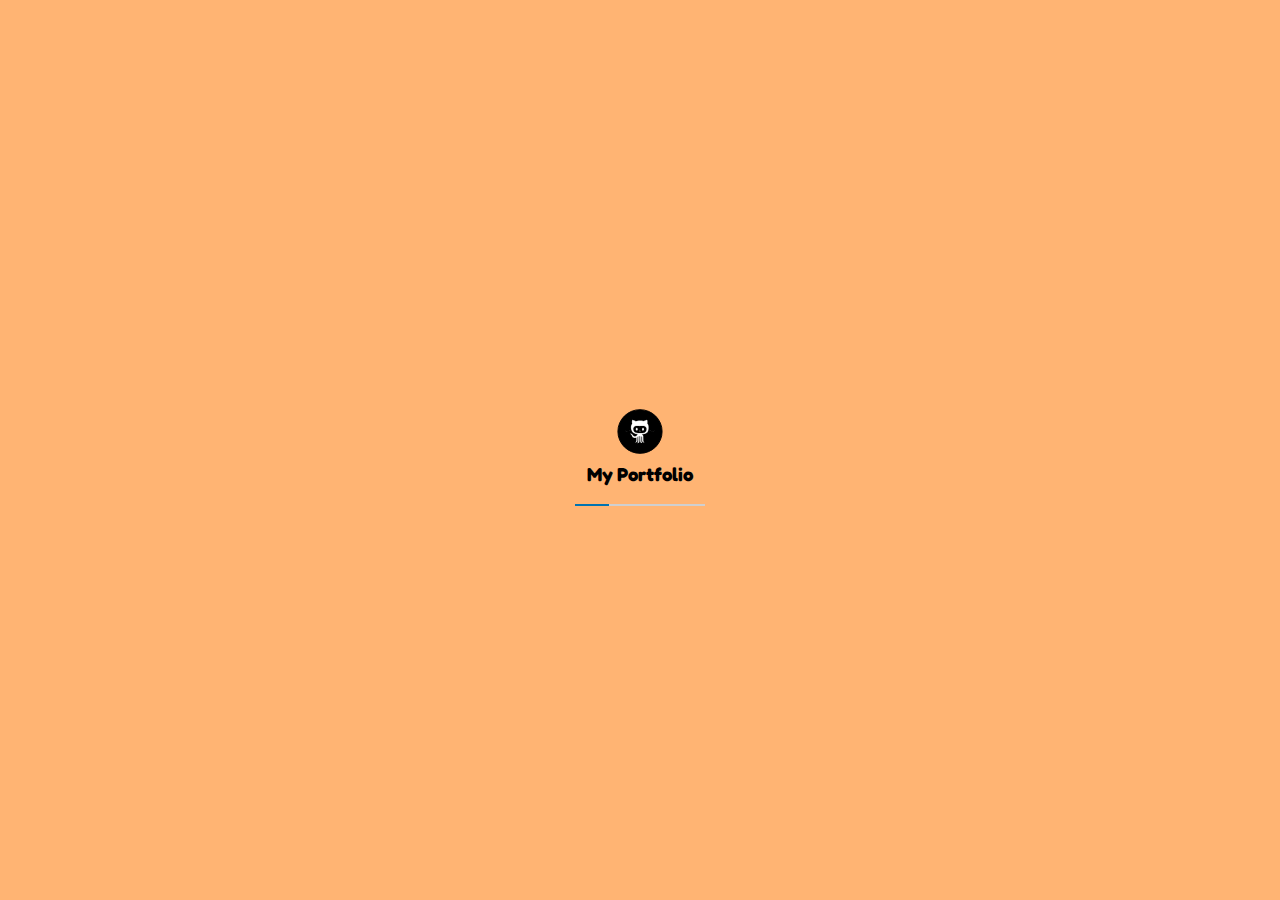
<file: index.html>
<!DOCTYPE html>
<html lang="en" dir="ltr">

<head>
  <meta charset="utf-8">
  <title>My project</title>
  <link rel="stylesheet" href="style.css">
  <link rel="shortcut icon" href="logo.svg" type="image/x-icon">
  <link rel="stylesheet" href="https://cdnjs.cloudflare.com/ajax/libs/font-awesome/5.11.2/css/all.css">
  <link href="https://fonts.googleapis.com/css2?family=Fredoka+One&display=swap" rel="stylesheet">
</head>

<body>

  <div class="preloader ">
    <div>
          <img src="logo.svg" class="logopreload" alt="">
          <h3>My Portfolio</h3>
      <div class="loading-bar"></div>
    </div>
  </div>

  <header>
    <div class="nav">
      <div class="navhover">
        <a href="https://www.facebook.com/profile.php?id=100010570518158"><i class="fab fa-facebook-f"></i></a>
      </div>
      <div class="navhover">
        <a href="https://t.me/Terobit"><i class="fab fa-telegram-plane"></i></a>
      </div>
      <div class="navhover">
        <a href="https://www.instagram.com/oleg_kharuk/"><i class="fab fa-instagram"></i></a>
      </div>
      <div class="navhover">
        <a href="https://github.com/Terobit1/Terobit1.github.io"><i class="fab fa-github-square"></i></i></a>
      </div>




    </div>


    <div class="logo">
      <img src="logo.svg" alt="">
    </div>
    </div>




  </header>
  <div class="project">
    <div class="container">


      <p><a href="https://terobit1.github.io/Portfolic-1/index.html"><img  src="img\1.jpg" alt=""></a></p>
        <div class="card-content">
          <h3>Project 1</h3>
          <span>One-page website</span>
        </div>
        <div class="compleate">Complete</div>


    </div>
    <div class="container  ">

      <a id="project" href="#">Project 2 (Coming soon)</a>
    </div>
    <div class="container ">
      <a id="project" href="#">Project 3 (Coming soon)</a>
    </div>
    <div class="container ">
      <a id="project" href="#">Project 4 (Coming soon)</a>
    </div>
    <div class="container ">
      <a id="project" href="#">Project 5 (Coming soon)</a>
    </div>
  </div>
  <footer></footer>
</body>
<script src="https://ajax.googleapis.com/ajax/libs/jquery/2.2.0/jquery.min.js"></script>
<script type="text/javascript">
  setTimeout(function() {
    $('.preloader').fadeToggle();
  }, 1500);
</script>

</html>
</file>
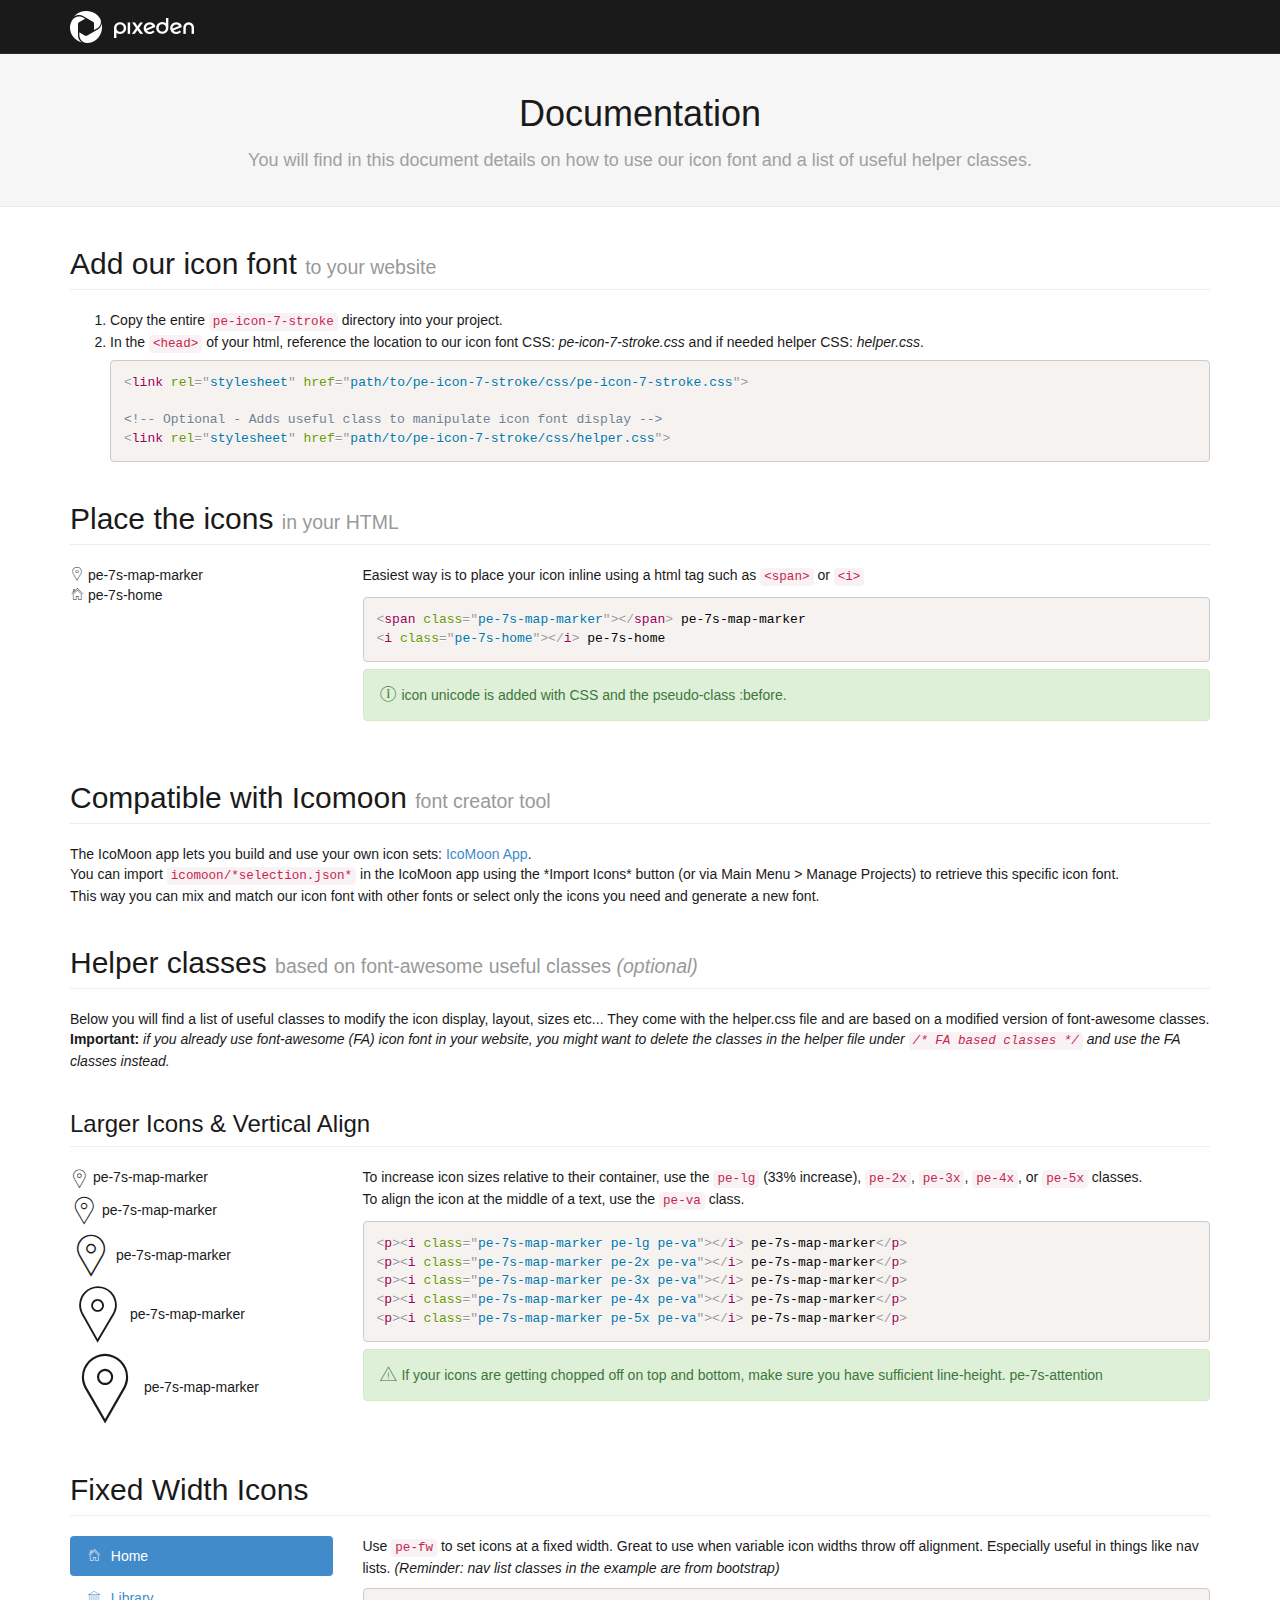
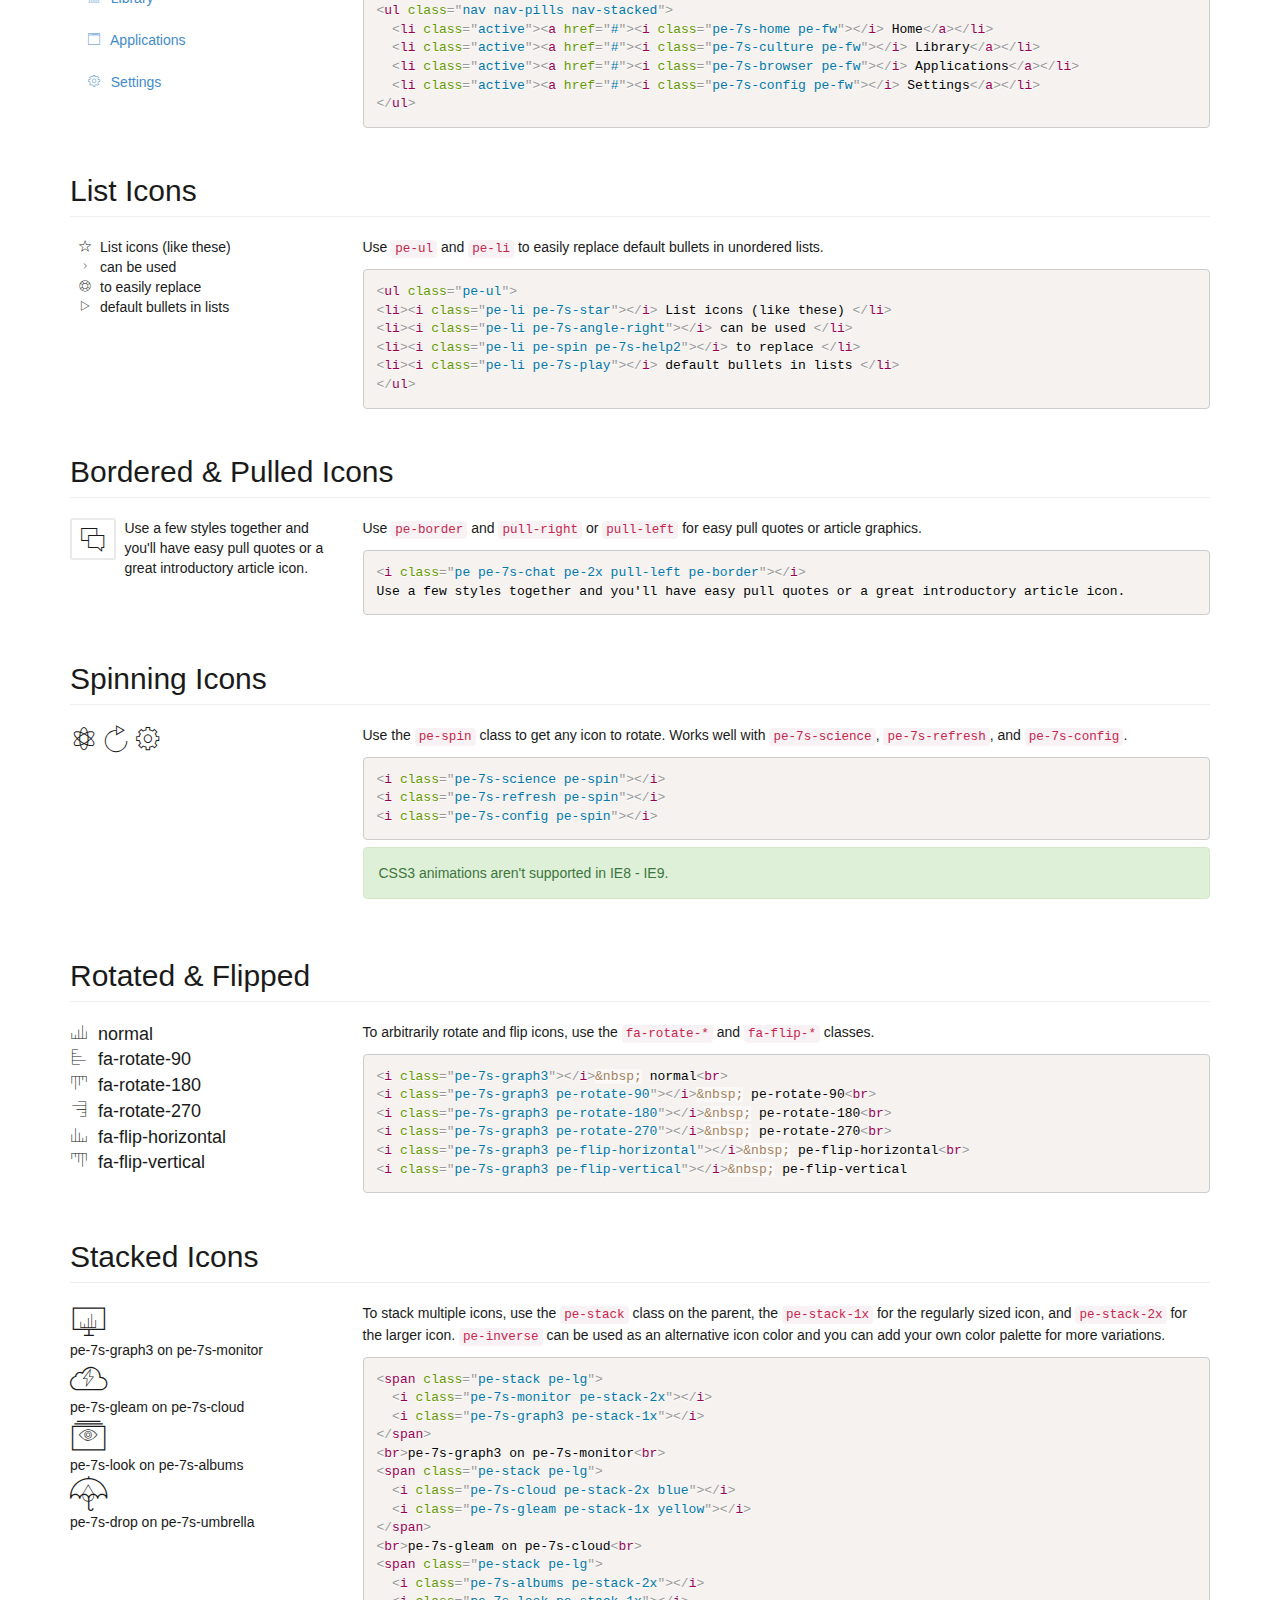
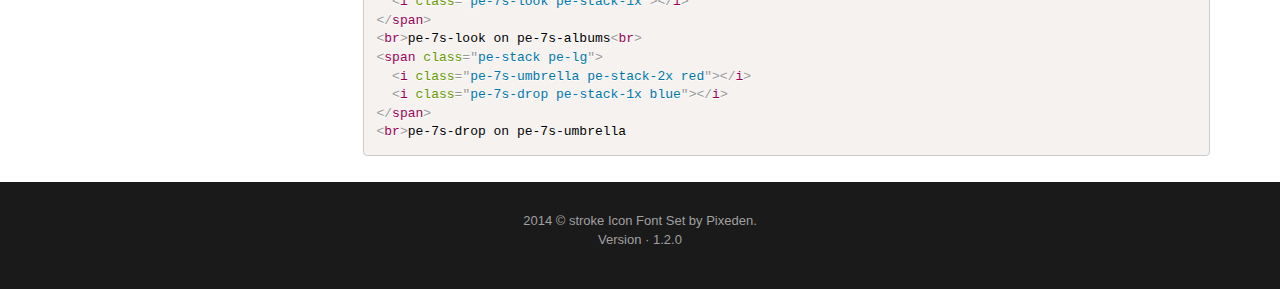
<file: Portfolic-1/Icon-font-7-stroke-PIXEDEN-v-1.2.0/documentation.html>
<!doctype html>
<html lang="en">
<head>
	<meta charset="UTF-8">
	<meta name="viewport" content="width=device-width, initial-scale=1.0">
	<title>Documentation Icon Font - Stroke Icons 7 - by Pixeden.</title>

	<!-- Docs CSS -->
	<link href="assets/libs/css/bootstrap.min.css" rel="stylesheet" />
	<link href="assets/libs/css/bootstrap-select.css" rel="stylesheet" />
	<link href="assets/libs/css/prism.css" rel="stylesheet" />
	<link href="assets/docs/style.css" rel="stylesheet" />

	<!-- Icon font CSS -->
	<link href="pe-icon-7-stroke/css/pe-icon-7-stroke.css" rel="stylesheet" />
	<link href="pe-icon-7-stroke/css/helper.css" rel="stylesheet" />

</head>
<body>

	<header id="top-bar">
		<div class="container">
			<img src="assets/images/logo.png" alt="logo"/>
		</div>
	</header> <!-- /top-bar -->

	<section id="hero_box">
		<div class="container">
			<h1>Documentation</h1>
      <p>You will find in this document details on how to use our icon font and a list of useful helper classes.</p>
			</div>
		</section> <!-- /hero_box -->

<section id="docs_box">
	<div class="container">
		<section id="default-css">
			<h2 class="page-header">Add our icon font <small>to your website</small></h2>
			<ol>
				<li>Copy the entire <code>pe-icon-7-stroke</code> directory into your project.</li>
				<li>
					In the <code>&lt;head&gt;</code> of your html, reference the location to our icon font CSS: <span class="italic">pe-icon-7-stroke.css</span> and if needed helper CSS: <span class="italic">helper.css</span>.
<pre class="language-markup"><code>&lt;link rel=&quot;stylesheet&quot; href=&quot;path/to/pe-icon-7-stroke/css/pe-icon-7-stroke.css&quot;&gt;

&lt;!-- Optional - Adds useful class to manipulate icon font display --&gt;
&lt;link rel=&quot;stylesheet&quot; href=&quot;path/to/pe-icon-7-stroke/css/helper.css&quot;&gt;</code></pre>
				</li>
			</ol>
		</section>
		<section id="inline">
			<h2 class="page-header">Place the icons <small>in your HTML</small></h2>
			<div class="row">
				<div class="col-md-3 col-sm-4">
					<p>
						<span class="pe-7s-map-marker"></span> pe-7s-map-marker <br/>
						<i class="pe-7s-home"></i> pe-7s-home
					</p>
				</div>
				<div class="col-md-9 col-sm-8">
					<p>Easiest way is to place your icon inline using a html tag such as <code>&lt;span&gt;</code> or <code>&lt;i&gt;</code></p>
<pre class="language-markup">
<code>&lt;span class=&quot;pe-7s-map-marker&quot;&gt;&lt;/span&gt; pe-7s-map-marker
&lt;i class=&quot;pe-7s-home&quot;&gt;&lt;/i&gt; pe-7s-home</code></pre>
					<div class="alert alert-success"><i class="pe-lg pe-7s-info"></i> icon unicode is added with CSS and the pseudo-class :before.</div>
				</div>
			</div>
		</section>

		<section id="icomoon">
		<h2 class="page-header">Compatible with Icomoon <small>font creator tool</small></h2>
    <p>The IcoMoon app lets you build and use your own icon sets: <a target="_blank" href="http://icomoon.io/app/">IcoMoon App</a>.<br>
		You can import <code>icomoon/*selection.json*</code> in the IcoMoon app using the *Import Icons* button (or via Main Menu > Manage Projects) to retrieve this specific icon font.<br>
    This way you can mix and match our icon font with other fonts or select only the icons you need and generate a new font.
    </p>
		</section>

		<section id="helper">
		<h2 class="page-header">Helper classes <small>based on font-awesome useful classes <span class="italic">(optional)</span></small></h2>
		<p> Below you will find a list of useful classes to modify the icon display, layout, sizes etc... They come with the helper.css file and are based on a modified version of font-awesome classes.
		<strong>Important:</strong> <span class="italic"> if you already use font-awesome (FA) icon font in your website, you might want to delete the classes in the helper file under <code>/* FA based classes */</code> and use the FA classes instead.</span></p>
		</section>

		<section id="larger">
		  <h3 class="page-header">Larger Icons &amp; Vertical Align </h2>
		  <div class="row">
		    <div class="col-md-3 col-sm-4">
		      <p><i class="pe-7s-map-marker pe-lg pe-va"></i> pe-7s-map-marker</p>
		      <p><i class="pe-7s-map-marker pe-2x pe-va"></i> pe-7s-map-marker</p>
		      <p><i class="pe-7s-map-marker pe-3x pe-va"></i> pe-7s-map-marker</p>
		      <p><i class="pe-7s-map-marker pe-4x pe-va"></i> pe-7s-map-marker</p>
		      <p><i class="pe-7s-map-marker pe-5x pe-va"></i> pe-7s-map-marker</p>
		    </div>
		    <div class="col-md-9 col-sm-8">
		      <p>
		        To increase icon sizes relative to their container, use the <code>pe-lg</code> (33% increase), <code>pe-2x</code>,
		        <code>pe-3x</code>, <code>pe-4x</code>, or <code>pe-5x</code> classes.<br/>
		        To align the icon at the middle of a text, use the <code>pe-va</code> class.
		      </p>
<pre class="language-markup"><code>&lt;p&gt;&lt;i class=&quot;pe-7s-map-marker pe-lg pe-va&quot;&gt;&lt;/i&gt; pe-7s-map-marker&lt;/p&gt;
&lt;p&gt;&lt;i class=&quot;pe-7s-map-marker pe-2x pe-va&quot;&gt;&lt;/i&gt; pe-7s-map-marker&lt;/p&gt;
&lt;p&gt;&lt;i class=&quot;pe-7s-map-marker pe-3x pe-va&quot;&gt;&lt;/i&gt; pe-7s-map-marker&lt;/p&gt;
&lt;p&gt;&lt;i class=&quot;pe-7s-map-marker pe-4x pe-va&quot;&gt;&lt;/i&gt; pe-7s-map-marker&lt;/p&gt;
&lt;p&gt;&lt;i class=&quot;pe-7s-map-marker pe-5x pe-va&quot;&gt;&lt;/i&gt; pe-7s-map-marker&lt;/p&gt;
</code></pre>
		      <div class="alert alert-success">
		        <i class="pe-7s-attention pe-lg"></i> If your icons are getting chopped off on top and bottom, make sure you have
		        sufficient line-height. pe-7s-attention
		      </div>
		    </div>
		  </div>
		</section>


<section id="fixed-width">
  <h2 class="page-header">Fixed Width Icons</h2>
  <div class="row">
    <div class="col-md-3 col-sm-4">
      <ul class="nav nav-pills nav-stacked margin-bottom">
        <li class="active"><a href="#"><i class="pe-7s-home pe-fw"></i>&nbsp; Home</a></li>
        <li><a href="#"><i class="pe-7s-culture pe-fw"></i>&nbsp; Library</a></li>
        <li><a href="#"><i class="pe-7s-browser pe-fw"></i>&nbsp; Applications</a></li>
        <li><a href="#"><i class="pe-7s-config pe-fw"></i>&nbsp; Settings</a></li>
      </ul>
    </div>
    <div class="col-md-9 col-sm-8">
      <p>
        Use <code>pe-fw</code> to set icons at a fixed width. Great to use when variable icon widths throw off alignment.
        Especially useful in things like nav lists. <span class="italic">(Reminder: nav list classes in the example are from bootstrap)</span>
      </p>
<pre class="language-markup"><code>&lt;ul class="nav nav-pills nav-stacked"&gt;
  &lt;li class="active"&gt;&lt;a href="#"&gt;&lt;i class="pe-7s-home pe-fw"&gt;&lt;/i&gt; Home&lt;/a&gt;&lt;/li&gt;
  &lt;li class="active"&gt;&lt;a href="#"&gt;&lt;i class="pe-7s-culture pe-fw"&gt;&lt;/i&gt; Library&lt;/a&gt;&lt;/li&gt;
  &lt;li class="active"&gt;&lt;a href="#"&gt;&lt;i class="pe-7s-browser pe-fw"&gt;&lt;/i&gt; Applications&lt;/a&gt;&lt;/li&gt;
  &lt;li class="active"&gt;&lt;a href="#"&gt;&lt;i class="pe-7s-config pe-fw"&gt;&lt;/i&gt; Settings&lt;/a&gt;&lt;/li&gt;
&lt;/ul&gt;</code></pre>
    </div>
  </div>
</section>


<section id="list">
  <h2 class="page-header">List Icons</h2>
  <div class="row">
    <div class="col-md-3 col-sm-4">
      <ul class="pe-ul">
        <li><i class="pe-li pe-7s-star"></i>List icons (like these)</li>
        <li><i class="pe-li pe-7s-angle-right"></i>can be used</li>
        <li><i class="pe-li pe-spin pe-7s-help2"></i>to easily replace</li>
        <li><i class="pe-li pe-7s-play"></i>default bullets in lists</li>
      </ul>
    </div>
    <div class="col-md-9 col-sm-8">
      <p>Use <code>pe-ul</code> and <code>pe-li</code> to easily replace default bullets in unordered lists.</p>
<pre class="language-markup"><code>&lt;ul class="pe-ul"&gt;
&lt;li&gt;&lt;i class="pe-li pe-7s-star"&gt;&lt;/i&gt; List icons (like these) &lt;/li&gt;
&lt;li&gt;&lt;i class="pe-li pe-7s-angle-right"&gt;&lt;/i&gt; can be used &lt;/li&gt;
&lt;li&gt;&lt;i class="pe-li pe-spin pe-7s-help2"&gt;&lt;/i&gt; to replace &lt;/li&gt;
&lt;li&gt;&lt;i class="pe-li pe-7s-play"&gt;&lt;/i&gt; default bullets in lists &lt;/li&gt;
&lt;/ul&gt;</code></pre>
    </div>
  </div>
</section>

<section id="bordered-pulled">
  <h2 class="page-header">Bordered &amp; Pulled Icons</h2>
  <div class="row">
    <div class="col-md-3 col-sm-4">
      <p>
        <i class="pe pe-7s-chat pe-2x pull-left pe-border"></i>
        Use a few styles together and you'll have easy pull quotes or a great introductory article icon.
      </p>
    </div>
    <div class="col-md-9 col-sm-8">
      <p>
        Use <code>pe-border</code> and <code>pull-right</code> or <code>pull-left</code> for easy pull quotes or
        article graphics.
      </p>
<pre class="language-markup"><code>&lt;i class="pe pe-7s-chat pe-2x pull-left pe-border"&gt;&lt;/i&gt;
Use a few styles together and you'll have easy pull quotes or a great introductory article icon.</code></pre>
    </div>
  </div>
</section>

<section id="spinning">
  <h2 class="page-header">Spinning Icons</h2>
  <div class="row">
    <div class="col-md-3 col-sm-4">
      <p>
        <i class="pe-7s-science pe-2x pe-spin"></i>
        <i class="pe-7s-refresh pe-2x pe-spin"></i>
        <i class="pe-7s-config pe-2x pe-spin"></i>
      </p>
    </div>
    <div class="col-md-9 col-sm-8">
      <p>
        Use the <code>pe-spin</code> class to get any icon to rotate. Works well with <code>pe-7s-science</code>,
        <code>pe-7s-refresh</code>, and <code>pe-7s-config</code>.
      </p>
<pre class="language-markup"><code>&lt;i class="pe-7s-science pe-spin"&gt;&lt;/i&gt;
&lt;i class="pe-7s-refresh pe-spin"&gt;&lt;/i&gt;
&lt;i class="pe-7s-config pe-spin"&gt;&lt;/i&gt;</code></pre>
      <p class="alert alert-success">
        <i class="fa fa-info-circle"></i> CSS3 animations aren't supported in IE8 - IE9.
      </p>
    </div>
  </div>
</section>

<section id="rotated-flipped">
  <h2 class="page-header">Rotated &amp; Flipped</h2>
  <div class="row">
    <div class="col-md-3 col-sm-4">
      <p style="font-size: 18px;">
        <i class="pe-7s-graph3"></i>&nbsp; normal<br>
        <i class="pe-7s-graph3 pe-rotate-90"></i>&nbsp; fa-rotate-90<br>
        <i class="pe-7s-graph3 pe-rotate-180"></i>&nbsp; fa-rotate-180<br>
        <i class="pe-7s-graph3 pe-rotate-270"></i>&nbsp; fa-rotate-270<br>
        <i class="pe-7s-graph3 pe-flip-horizontal"></i>&nbsp; fa-flip-horizontal<br>
        <i class="pe-7s-graph3 pe-flip-vertical"></i>&nbsp; fa-flip-vertical
      </p>
    </div>
    <div class="col-md-9 col-sm-8">
      <p>
        To arbitrarily rotate and flip icons, use the <code>fa-rotate-*</code> and <code>fa-flip-*</code> classes.
      </p>
<pre class="language-markup"><code>&lt;i class="pe-7s-graph3"&gt;&lt;/i&gt;&amp;nbsp; normal&lt;br&gt;
&lt;i class="pe-7s-graph3 pe-rotate-90"&gt;&lt;/i&gt;&amp;nbsp; pe-rotate-90&lt;br&gt;
&lt;i class="pe-7s-graph3 pe-rotate-180"&gt;&lt;/i&gt;&amp;nbsp; pe-rotate-180&lt;br&gt;
&lt;i class="pe-7s-graph3 pe-rotate-270"&gt;&lt;/i&gt;&amp;nbsp; pe-rotate-270&lt;br&gt;
&lt;i class="pe-7s-graph3 pe-flip-horizontal"&gt;&lt;/i&gt;&amp;nbsp; pe-flip-horizontal&lt;br&gt;
&lt;i class="pe-7s-graph3 pe-flip-vertical"&gt;&lt;/i&gt;&amp;nbsp; pe-flip-vertical</code></pre>
    </div>
  </div>
</section>

<section id="stacked">
  <h2 class="page-header">Stacked Icons</h2>
  <div class="row">
    <div class="col-md-3 col-sm-4">
      <div class="margin-bottom">
        <span class="pe-stack pe-lg">
          <i class="pe-7s-monitor pe-stack-2x"></i>
          <i class="pe-7s-graph3 pe-stack-1x"></i>
        </span>
        <br>pe-7s-graph3 on pe-7s-monitor<br>
        <span class="pe-stack pe-lg">
          <i class="pe-7s-cloud pe-stack-2x blue"></i>
          <i class="pe-7s-gleam pe-stack-1x yellow"></i>
        </span>
        <br>pe-7s-gleam on pe-7s-cloud<br>
        <span class="pe-stack pe-lg">
          <i class="pe-7s-albums pe-stack-2x"></i>
          <i class="pe-7s-look pe-stack-1x"></i>
        </span>
        <br>pe-7s-look on pe-7s-albums<br>
        <span class="pe-stack pe-lg">
          <i class="pe-7s-umbrella pe-stack-2x red"></i>
          <i class="pe-7s-drop pe-stack-1x blue"></i>
        </span>
        <br>pe-7s-drop on pe-7s-umbrella
      </div>
    </div>
    <div class="col-md-9 col-sm-8">
      <p>
        To stack multiple icons, use the <code>pe-stack</code> class on the parent, the <code>pe-stack-1x</code>
        for the regularly sized icon, and <code>pe-stack-2x</code> for the larger icon. <code>pe-inverse</code>
        can be used as an alternative icon color and you can add your own color palette for more variations.
      </p>
<pre class="language-markup"><code>&lt;span class="pe-stack pe-lg"&gt;
  &lt;i class="pe-7s-monitor pe-stack-2x"&gt;&lt;/i&gt;
  &lt;i class="pe-7s-graph3 pe-stack-1x"&gt;&lt;/i&gt;
&lt;/span&gt;
&lt;br&gt;pe-7s-graph3 on pe-7s-monitor&lt;br&gt;
&lt;span class="pe-stack pe-lg"&gt;
  &lt;i class="pe-7s-cloud pe-stack-2x blue"&gt;&lt;/i&gt;
  &lt;i class="pe-7s-gleam pe-stack-1x yellow"&gt;&lt;/i&gt;
&lt;/span&gt;
&lt;br&gt;pe-7s-gleam on pe-7s-cloud&lt;br&gt;
&lt;span class="pe-stack pe-lg"&gt;
  &lt;i class="pe-7s-albums pe-stack-2x"&gt;&lt;/i&gt;
  &lt;i class="pe-7s-look pe-stack-1x"&gt;&lt;/i&gt;
&lt;/span&gt;
&lt;br&gt;pe-7s-look on pe-7s-albums&lt;br&gt;
&lt;span class="pe-stack pe-lg"&gt;
  &lt;i class="pe-7s-umbrella pe-stack-2x red"&gt;&lt;/i&gt;
  &lt;i class="pe-7s-drop pe-stack-1x blue"&gt;&lt;/i&gt;
&lt;/span&gt;
&lt;br&gt;pe-7s-drop on pe-7s-umbrella</code></pre>
    </div>
  </div>
</section>

	</div> <!-- /container-->
</section> <!-- /hero_box -->




<footer class="main-footer">
	<div class="container">
		<p>
			2014 © stroke Icon Font Set by Pixeden.
			<br/> Version · 1.2.0
		</p>
	</div>
</footer>

</div> <!-- /wrapper -->





<!-- Scripts -->
<script type="text/javascript" src="assets/libs/js/jquery-1.11.1.min.js"></script>
<script type="text/javascript" src="assets/libs/js/bootstrap.min.js"></script>
<script type="text/javascript" src="assets/libs/js/prism.js"></script>



</body>
</html>
</file>
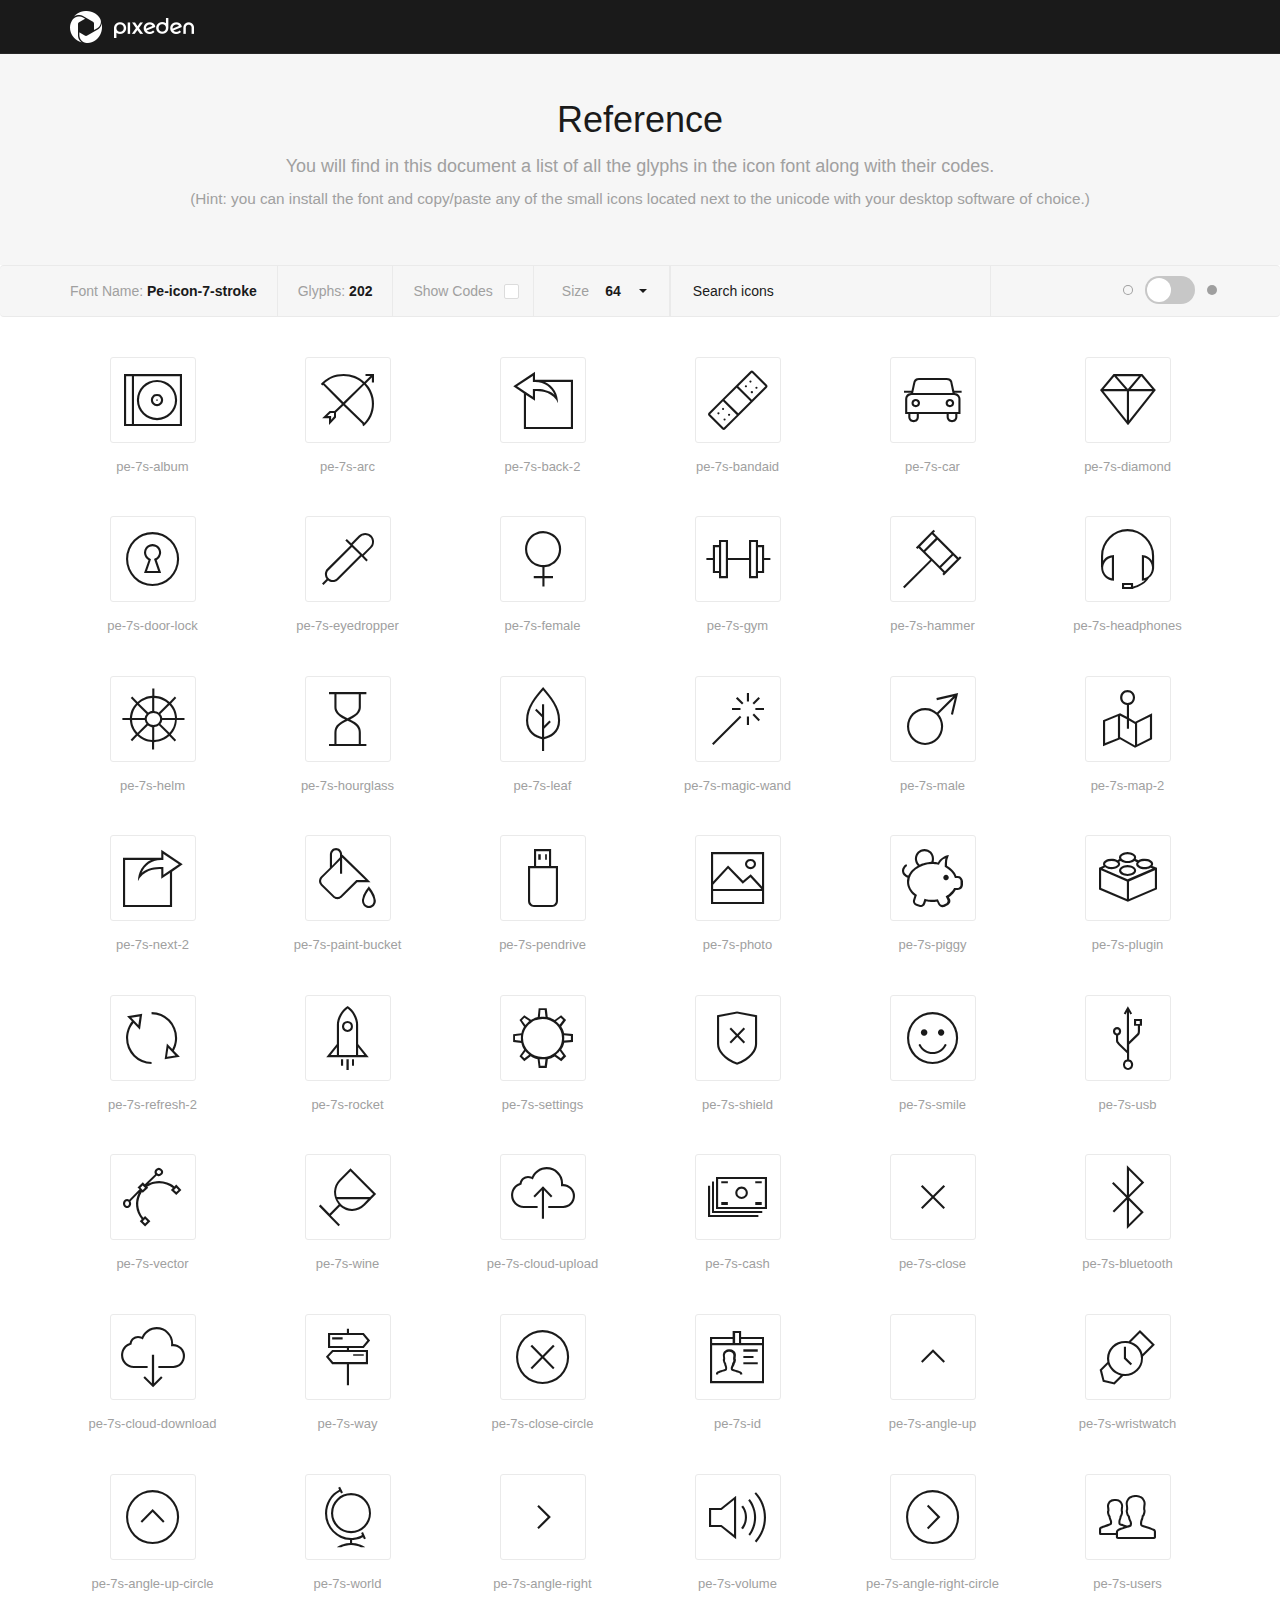
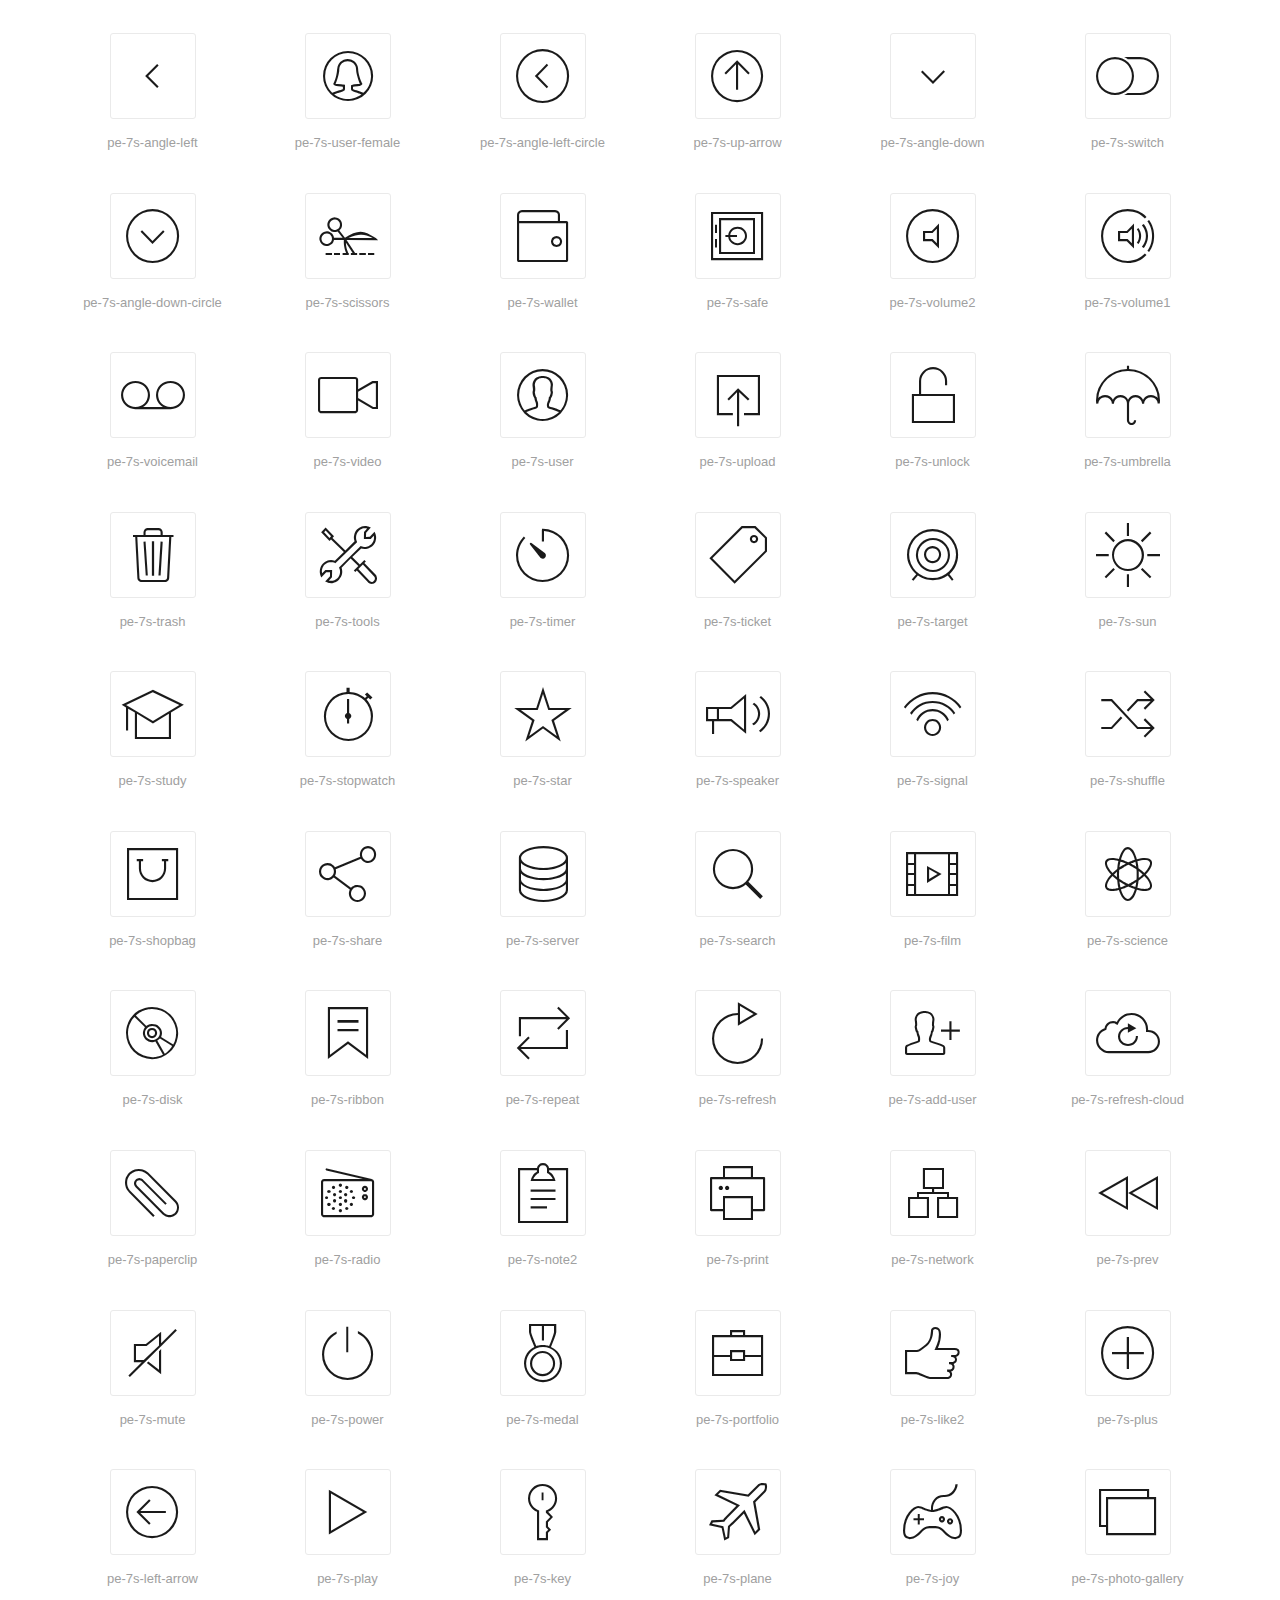
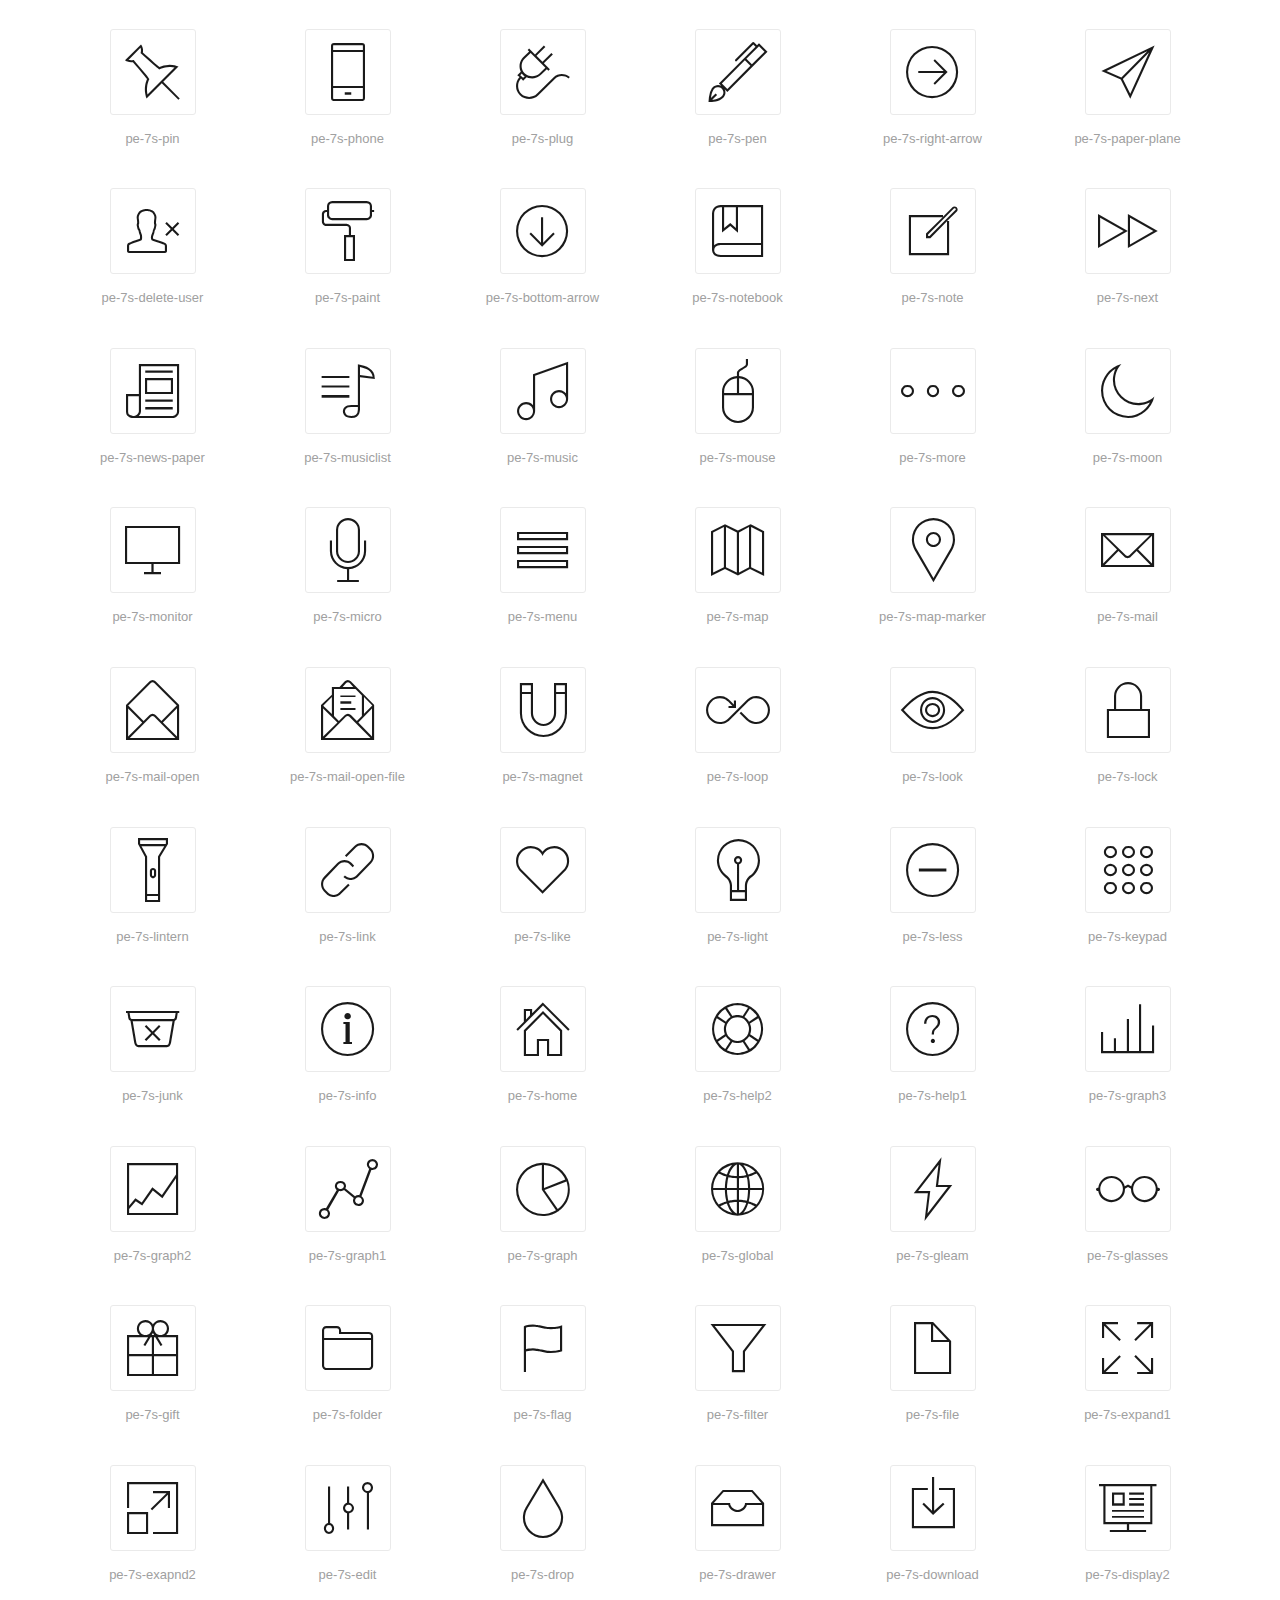
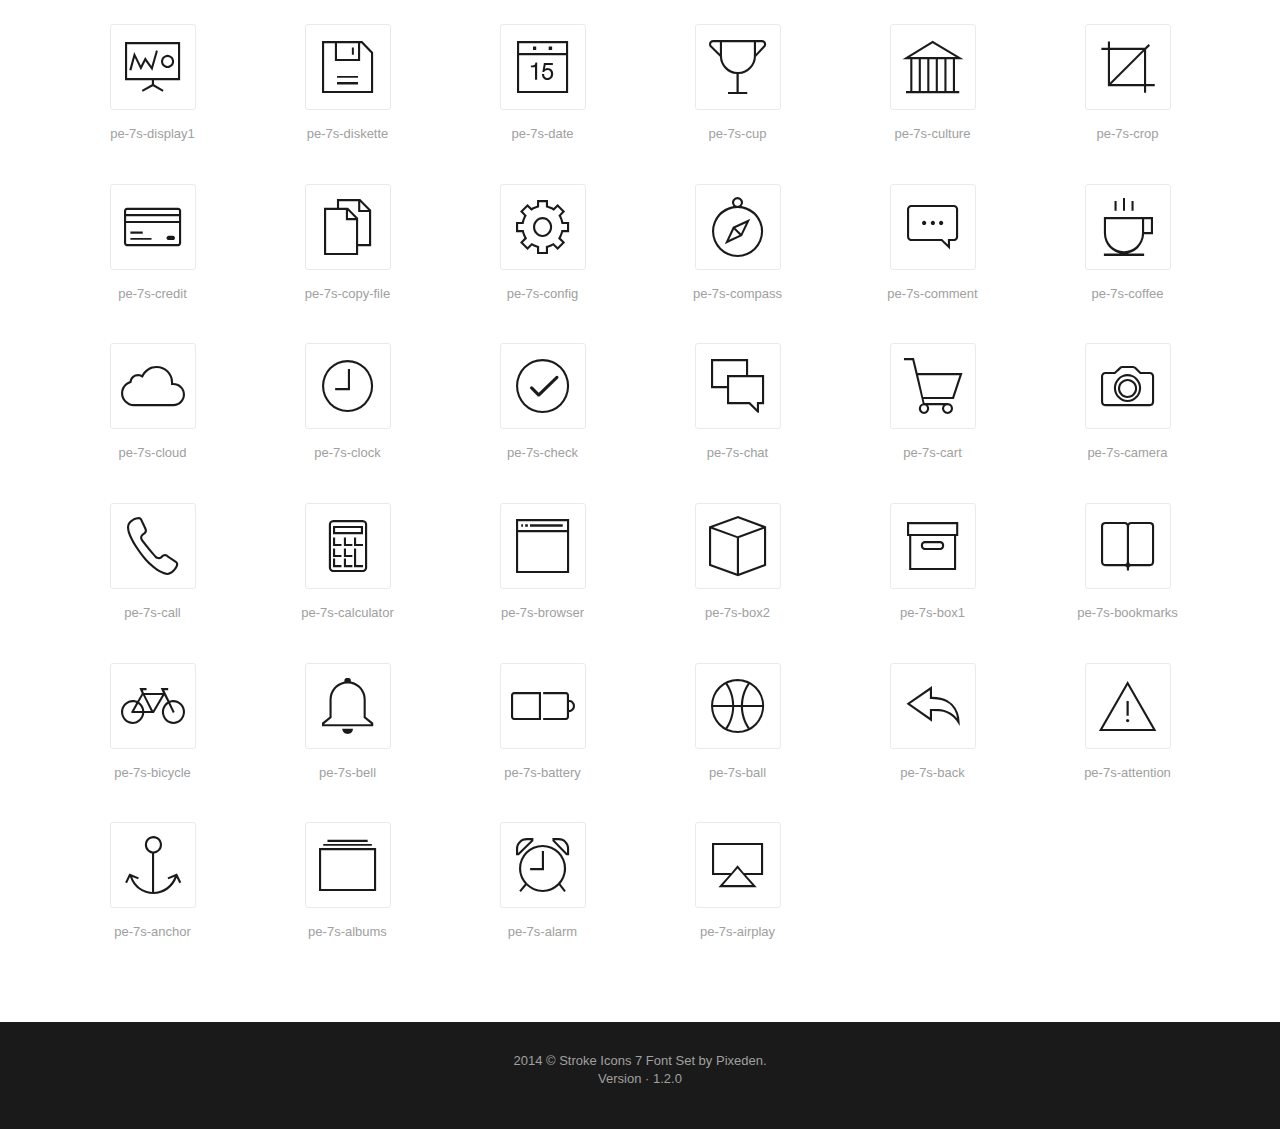
<file: Portfolic-1/Icon-font-7-stroke-PIXEDEN-v-1.2.0/reference.html>
<!DOCTYPE html>
<html>
  <head>
    <meta name="viewport" content="width=device-width, initial-scale=1.0">
    <meta charset="UTF-8">
    <title>Reference Icon Font - Stroke Icons 7 - by Pixeden.</title>
    <link rel="stylesheet" href="assets/libs/css/bootstrap.min.css">
    <link rel="stylesheet" href="assets/libs/css/bootstrap-select.css">
    <link rel="stylesheet" href="assets/refs/style.css">
    <link rel="stylesheet" href="assets/Pe-icon-7-stroke.css">
  </head>
  <body>
    <header id="top-bar">
      <div class="container"><img src="assets/images/logo.png" alt="logo"></div>
    </header>
    
    <section id="hero_box">
      <div class="container">
        <h1>Reference</h1>
      <p>You will find in this document a list of all the glyphs in the icon font along with their codes. <br/>
        <small>(Hint: you can install the font and copy/paste any of the small icons located next to the unicode with your desktop software of choice.)</small></p>
      </div>
    </section>
    <section id="font_options_bar">
      <nav id="nav" role="navigation" class="navbar navbar-default font_options">
        <div class="container">
          <div class="navbar-header">
            <button type="button" data-toggle="collapse" data-target="#bs-example-navbar-collapse-1" class="navbar-toggle collapsed"><span class="sr-only">Toggle options</span><span class="mobile-more"></span></button><span>Font Name: <strong>Pe-icon-7-stroke</strong></span>
          </div>
          <div id="bs-example-navbar-collapse-1" class="collapse navbar-collapse">
            <ul class="nav navbar-nav">
              <li>Glyphs: <strong>202</strong></li>
              <li class="code_select">
                <input id="chkbx-1" type="checkbox" class="checkbox">
                <label for="chkbx-1">Show Codes</label>
              </li>
              <li class="size_select">
                <select class="selectpicker">
                  <option value="16">16</option>
                  <option value="32">32</option>
                  <option value="48">48</option>
                  <option value="64" selected>64</option>
                  <option value="80">80</option>
                  <option value="96">96</option>
                  <option value="112">112</option>
                  <option value="128">128</option>
                </select>
              </li>
              <li class="icons-search">
                <input id="search-show" type="checkbox">
                <label for="search-show"><span class="pe-7s-search"></span></label>
                <input id="search" type="text" placeholder="Search icons">
              </li>
            </ul><span class="bg-switch pull-right">
              <input id="s1" type="checkbox" class="sw">
              <label for="s1" class="switch"><span class="bg_circle"></span></label></span>
          </div>
        </div>
      </nav>
    </section>
    <section id="content">
      <div class="container">
        <p id="search-empty">There's no match for your search: <strong></strong></p>
        <div id="all-icons" class="row">
          <div class="font-icon-list col-md-2 col-sm-3 col-xs-6 col-xs-6">
            <div class="font-icon-detail"><span class="pe-7s-album"></span>
              <input type="text" value="pe-7s-album" class="font-icon-name">
            </div>
            <fieldset class="font-icon-code">
              <input type="text" readonly value="e6aa" class="code-value">
              <input type="text" readonly maxlength="1" value="" class="unicode">
              <input type="text" value="&amp;#xe6aa" class="unicode-text">
            </fieldset>
          </div>
          <div class="font-icon-list col-md-2 col-sm-3 col-xs-6 col-xs-6">
            <div class="font-icon-detail"><span class="pe-7s-arc"></span>
              <input type="text" value="pe-7s-arc" class="font-icon-name">
            </div>
            <fieldset class="font-icon-code">
              <input type="text" readonly value="e6ab" class="code-value">
              <input type="text" readonly maxlength="1" value="" class="unicode">
              <input type="text" value="&amp;#xe6ab" class="unicode-text">
            </fieldset>
          </div>
          <div class="font-icon-list col-md-2 col-sm-3 col-xs-6 col-xs-6">
            <div class="font-icon-detail"><span class="pe-7s-back-2"></span>
              <input type="text" value="pe-7s-back-2" class="font-icon-name">
            </div>
            <fieldset class="font-icon-code">
              <input type="text" readonly value="e6ac" class="code-value">
              <input type="text" readonly maxlength="1" value="" class="unicode">
              <input type="text" value="&amp;#xe6ac" class="unicode-text">
            </fieldset>
          </div>
          <div class="font-icon-list col-md-2 col-sm-3 col-xs-6 col-xs-6">
            <div class="font-icon-detail"><span class="pe-7s-bandaid"></span>
              <input type="text" value="pe-7s-bandaid" class="font-icon-name">
            </div>
            <fieldset class="font-icon-code">
              <input type="text" readonly value="e6ad" class="code-value">
              <input type="text" readonly maxlength="1" value="" class="unicode">
              <input type="text" value="&amp;#xe6ad" class="unicode-text">
            </fieldset>
          </div>
          <div class="font-icon-list col-md-2 col-sm-3 col-xs-6 col-xs-6">
            <div class="font-icon-detail"><span class="pe-7s-car"></span>
              <input type="text" value="pe-7s-car" class="font-icon-name">
            </div>
            <fieldset class="font-icon-code">
              <input type="text" readonly value="e6ae" class="code-value">
              <input type="text" readonly maxlength="1" value="" class="unicode">
              <input type="text" value="&amp;#xe6ae" class="unicode-text">
            </fieldset>
          </div>
          <div class="font-icon-list col-md-2 col-sm-3 col-xs-6 col-xs-6">
            <div class="font-icon-detail"><span class="pe-7s-diamond"></span>
              <input type="text" value="pe-7s-diamond" class="font-icon-name">
            </div>
            <fieldset class="font-icon-code">
              <input type="text" readonly value="e6af" class="code-value">
              <input type="text" readonly maxlength="1" value="" class="unicode">
              <input type="text" value="&amp;#xe6af" class="unicode-text">
            </fieldset>
          </div>
          <div class="font-icon-list col-md-2 col-sm-3 col-xs-6 col-xs-6">
            <div class="font-icon-detail"><span class="pe-7s-door-lock"></span>
              <input type="text" value="pe-7s-door-lock" class="font-icon-name">
            </div>
            <fieldset class="font-icon-code">
              <input type="text" readonly value="e6b0" class="code-value">
              <input type="text" readonly maxlength="1" value="" class="unicode">
              <input type="text" value="&amp;#xe6b0" class="unicode-text">
            </fieldset>
          </div>
          <div class="font-icon-list col-md-2 col-sm-3 col-xs-6 col-xs-6">
            <div class="font-icon-detail"><span class="pe-7s-eyedropper"></span>
              <input type="text" value="pe-7s-eyedropper" class="font-icon-name">
            </div>
            <fieldset class="font-icon-code">
              <input type="text" readonly value="e6b1" class="code-value">
              <input type="text" readonly maxlength="1" value="" class="unicode">
              <input type="text" value="&amp;#xe6b1" class="unicode-text">
            </fieldset>
          </div>
          <div class="font-icon-list col-md-2 col-sm-3 col-xs-6 col-xs-6">
            <div class="font-icon-detail"><span class="pe-7s-female"></span>
              <input type="text" value="pe-7s-female" class="font-icon-name">
            </div>
            <fieldset class="font-icon-code">
              <input type="text" readonly value="e6b2" class="code-value">
              <input type="text" readonly maxlength="1" value="" class="unicode">
              <input type="text" value="&amp;#xe6b2" class="unicode-text">
            </fieldset>
          </div>
          <div class="font-icon-list col-md-2 col-sm-3 col-xs-6 col-xs-6">
            <div class="font-icon-detail"><span class="pe-7s-gym"></span>
              <input type="text" value="pe-7s-gym" class="font-icon-name">
            </div>
            <fieldset class="font-icon-code">
              <input type="text" readonly value="e6b3" class="code-value">
              <input type="text" readonly maxlength="1" value="" class="unicode">
              <input type="text" value="&amp;#xe6b3" class="unicode-text">
            </fieldset>
          </div>
          <div class="font-icon-list col-md-2 col-sm-3 col-xs-6 col-xs-6">
            <div class="font-icon-detail"><span class="pe-7s-hammer"></span>
              <input type="text" value="pe-7s-hammer" class="font-icon-name">
            </div>
            <fieldset class="font-icon-code">
              <input type="text" readonly value="e6b4" class="code-value">
              <input type="text" readonly maxlength="1" value="" class="unicode">
              <input type="text" value="&amp;#xe6b4" class="unicode-text">
            </fieldset>
          </div>
          <div class="font-icon-list col-md-2 col-sm-3 col-xs-6 col-xs-6">
            <div class="font-icon-detail"><span class="pe-7s-headphones"></span>
              <input type="text" value="pe-7s-headphones" class="font-icon-name">
            </div>
            <fieldset class="font-icon-code">
              <input type="text" readonly value="e6b5" class="code-value">
              <input type="text" readonly maxlength="1" value="" class="unicode">
              <input type="text" value="&amp;#xe6b5" class="unicode-text">
            </fieldset>
          </div>
          <div class="font-icon-list col-md-2 col-sm-3 col-xs-6 col-xs-6">
            <div class="font-icon-detail"><span class="pe-7s-helm"></span>
              <input type="text" value="pe-7s-helm" class="font-icon-name">
            </div>
            <fieldset class="font-icon-code">
              <input type="text" readonly value="e6b6" class="code-value">
              <input type="text" readonly maxlength="1" value="" class="unicode">
              <input type="text" value="&amp;#xe6b6" class="unicode-text">
            </fieldset>
          </div>
          <div class="font-icon-list col-md-2 col-sm-3 col-xs-6 col-xs-6">
            <div class="font-icon-detail"><span class="pe-7s-hourglass"></span>
              <input type="text" value="pe-7s-hourglass" class="font-icon-name">
            </div>
            <fieldset class="font-icon-code">
              <input type="text" readonly value="e6b7" class="code-value">
              <input type="text" readonly maxlength="1" value="" class="unicode">
              <input type="text" value="&amp;#xe6b7" class="unicode-text">
            </fieldset>
          </div>
          <div class="font-icon-list col-md-2 col-sm-3 col-xs-6 col-xs-6">
            <div class="font-icon-detail"><span class="pe-7s-leaf"></span>
              <input type="text" value="pe-7s-leaf" class="font-icon-name">
            </div>
            <fieldset class="font-icon-code">
              <input type="text" readonly value="e6b8" class="code-value">
              <input type="text" readonly maxlength="1" value="" class="unicode">
              <input type="text" value="&amp;#xe6b8" class="unicode-text">
            </fieldset>
          </div>
          <div class="font-icon-list col-md-2 col-sm-3 col-xs-6 col-xs-6">
            <div class="font-icon-detail"><span class="pe-7s-magic-wand"></span>
              <input type="text" value="pe-7s-magic-wand" class="font-icon-name">
            </div>
            <fieldset class="font-icon-code">
              <input type="text" readonly value="e6b9" class="code-value">
              <input type="text" readonly maxlength="1" value="" class="unicode">
              <input type="text" value="&amp;#xe6b9" class="unicode-text">
            </fieldset>
          </div>
          <div class="font-icon-list col-md-2 col-sm-3 col-xs-6 col-xs-6">
            <div class="font-icon-detail"><span class="pe-7s-male"></span>
              <input type="text" value="pe-7s-male" class="font-icon-name">
            </div>
            <fieldset class="font-icon-code">
              <input type="text" readonly value="e6ba" class="code-value">
              <input type="text" readonly maxlength="1" value="" class="unicode">
              <input type="text" value="&amp;#xe6ba" class="unicode-text">
            </fieldset>
          </div>
          <div class="font-icon-list col-md-2 col-sm-3 col-xs-6 col-xs-6">
            <div class="font-icon-detail"><span class="pe-7s-map-2"></span>
              <input type="text" value="pe-7s-map-2" class="font-icon-name">
            </div>
            <fieldset class="font-icon-code">
              <input type="text" readonly value="e6bb" class="code-value">
              <input type="text" readonly maxlength="1" value="" class="unicode">
              <input type="text" value="&amp;#xe6bb" class="unicode-text">
            </fieldset>
          </div>
          <div class="font-icon-list col-md-2 col-sm-3 col-xs-6 col-xs-6">
            <div class="font-icon-detail"><span class="pe-7s-next-2"></span>
              <input type="text" value="pe-7s-next-2" class="font-icon-name">
            </div>
            <fieldset class="font-icon-code">
              <input type="text" readonly value="e6bc" class="code-value">
              <input type="text" readonly maxlength="1" value="" class="unicode">
              <input type="text" value="&amp;#xe6bc" class="unicode-text">
            </fieldset>
          </div>
          <div class="font-icon-list col-md-2 col-sm-3 col-xs-6 col-xs-6">
            <div class="font-icon-detail"><span class="pe-7s-paint-bucket"></span>
              <input type="text" value="pe-7s-paint-bucket" class="font-icon-name">
            </div>
            <fieldset class="font-icon-code">
              <input type="text" readonly value="e6bd" class="code-value">
              <input type="text" readonly maxlength="1" value="" class="unicode">
              <input type="text" value="&amp;#xe6bd" class="unicode-text">
            </fieldset>
          </div>
          <div class="font-icon-list col-md-2 col-sm-3 col-xs-6 col-xs-6">
            <div class="font-icon-detail"><span class="pe-7s-pendrive"></span>
              <input type="text" value="pe-7s-pendrive" class="font-icon-name">
            </div>
            <fieldset class="font-icon-code">
              <input type="text" readonly value="e6be" class="code-value">
              <input type="text" readonly maxlength="1" value="" class="unicode">
              <input type="text" value="&amp;#xe6be" class="unicode-text">
            </fieldset>
          </div>
          <div class="font-icon-list col-md-2 col-sm-3 col-xs-6 col-xs-6">
            <div class="font-icon-detail"><span class="pe-7s-photo"></span>
              <input type="text" value="pe-7s-photo" class="font-icon-name">
            </div>
            <fieldset class="font-icon-code">
              <input type="text" readonly value="e6bf" class="code-value">
              <input type="text" readonly maxlength="1" value="" class="unicode">
              <input type="text" value="&amp;#xe6bf" class="unicode-text">
            </fieldset>
          </div>
          <div class="font-icon-list col-md-2 col-sm-3 col-xs-6 col-xs-6">
            <div class="font-icon-detail"><span class="pe-7s-piggy"></span>
              <input type="text" value="pe-7s-piggy" class="font-icon-name">
            </div>
            <fieldset class="font-icon-code">
              <input type="text" readonly value="e6c0" class="code-value">
              <input type="text" readonly maxlength="1" value="" class="unicode">
              <input type="text" value="&amp;#xe6c0" class="unicode-text">
            </fieldset>
          </div>
          <div class="font-icon-list col-md-2 col-sm-3 col-xs-6 col-xs-6">
            <div class="font-icon-detail"><span class="pe-7s-plugin"></span>
              <input type="text" value="pe-7s-plugin" class="font-icon-name">
            </div>
            <fieldset class="font-icon-code">
              <input type="text" readonly value="e6c1" class="code-value">
              <input type="text" readonly maxlength="1" value="" class="unicode">
              <input type="text" value="&amp;#xe6c1" class="unicode-text">
            </fieldset>
          </div>
          <div class="font-icon-list col-md-2 col-sm-3 col-xs-6 col-xs-6">
            <div class="font-icon-detail"><span class="pe-7s-refresh-2"></span>
              <input type="text" value="pe-7s-refresh-2" class="font-icon-name">
            </div>
            <fieldset class="font-icon-code">
              <input type="text" readonly value="e6c2" class="code-value">
              <input type="text" readonly maxlength="1" value="" class="unicode">
              <input type="text" value="&amp;#xe6c2" class="unicode-text">
            </fieldset>
          </div>
          <div class="font-icon-list col-md-2 col-sm-3 col-xs-6 col-xs-6">
            <div class="font-icon-detail"><span class="pe-7s-rocket"></span>
              <input type="text" value="pe-7s-rocket" class="font-icon-name">
            </div>
            <fieldset class="font-icon-code">
              <input type="text" readonly value="e6c3" class="code-value">
              <input type="text" readonly maxlength="1" value="" class="unicode">
              <input type="text" value="&amp;#xe6c3" class="unicode-text">
            </fieldset>
          </div>
          <div class="font-icon-list col-md-2 col-sm-3 col-xs-6 col-xs-6">
            <div class="font-icon-detail"><span class="pe-7s-settings"></span>
              <input type="text" value="pe-7s-settings" class="font-icon-name">
            </div>
            <fieldset class="font-icon-code">
              <input type="text" readonly value="e6c4" class="code-value">
              <input type="text" readonly maxlength="1" value="" class="unicode">
              <input type="text" value="&amp;#xe6c4" class="unicode-text">
            </fieldset>
          </div>
          <div class="font-icon-list col-md-2 col-sm-3 col-xs-6 col-xs-6">
            <div class="font-icon-detail"><span class="pe-7s-shield"></span>
              <input type="text" value="pe-7s-shield" class="font-icon-name">
            </div>
            <fieldset class="font-icon-code">
              <input type="text" readonly value="e6c5" class="code-value">
              <input type="text" readonly maxlength="1" value="" class="unicode">
              <input type="text" value="&amp;#xe6c5" class="unicode-text">
            </fieldset>
          </div>
          <div class="font-icon-list col-md-2 col-sm-3 col-xs-6 col-xs-6">
            <div class="font-icon-detail"><span class="pe-7s-smile"></span>
              <input type="text" value="pe-7s-smile" class="font-icon-name">
            </div>
            <fieldset class="font-icon-code">
              <input type="text" readonly value="e6c6" class="code-value">
              <input type="text" readonly maxlength="1" value="" class="unicode">
              <input type="text" value="&amp;#xe6c6" class="unicode-text">
            </fieldset>
          </div>
          <div class="font-icon-list col-md-2 col-sm-3 col-xs-6 col-xs-6">
            <div class="font-icon-detail"><span class="pe-7s-usb"></span>
              <input type="text" value="pe-7s-usb" class="font-icon-name">
            </div>
            <fieldset class="font-icon-code">
              <input type="text" readonly value="e6c7" class="code-value">
              <input type="text" readonly maxlength="1" value="" class="unicode">
              <input type="text" value="&amp;#xe6c7" class="unicode-text">
            </fieldset>
          </div>
          <div class="font-icon-list col-md-2 col-sm-3 col-xs-6 col-xs-6">
            <div class="font-icon-detail"><span class="pe-7s-vector"></span>
              <input type="text" value="pe-7s-vector" class="font-icon-name">
            </div>
            <fieldset class="font-icon-code">
              <input type="text" readonly value="e6c8" class="code-value">
              <input type="text" readonly maxlength="1" value="" class="unicode">
              <input type="text" value="&amp;#xe6c8" class="unicode-text">
            </fieldset>
          </div>
          <div class="font-icon-list col-md-2 col-sm-3 col-xs-6 col-xs-6">
            <div class="font-icon-detail"><span class="pe-7s-wine"></span>
              <input type="text" value="pe-7s-wine" class="font-icon-name">
            </div>
            <fieldset class="font-icon-code">
              <input type="text" readonly value="e6c9" class="code-value">
              <input type="text" readonly maxlength="1" value="" class="unicode">
              <input type="text" value="&amp;#xe6c9" class="unicode-text">
            </fieldset>
          </div>
          <div class="font-icon-list col-md-2 col-sm-3 col-xs-6 col-xs-6">
            <div class="font-icon-detail"><span class="pe-7s-cloud-upload"></span>
              <input type="text" value="pe-7s-cloud-upload" class="font-icon-name">
            </div>
            <fieldset class="font-icon-code">
              <input type="text" readonly value="e68a" class="code-value">
              <input type="text" readonly maxlength="1" value="" class="unicode">
              <input type="text" value="&amp;#xe68a" class="unicode-text">
            </fieldset>
          </div>
          <div class="font-icon-list col-md-2 col-sm-3 col-xs-6 col-xs-6">
            <div class="font-icon-detail"><span class="pe-7s-cash"></span>
              <input type="text" value="pe-7s-cash" class="font-icon-name">
            </div>
            <fieldset class="font-icon-code">
              <input type="text" readonly value="e68c" class="code-value">
              <input type="text" readonly maxlength="1" value="" class="unicode">
              <input type="text" value="&amp;#xe68c" class="unicode-text">
            </fieldset>
          </div>
          <div class="font-icon-list col-md-2 col-sm-3 col-xs-6 col-xs-6">
            <div class="font-icon-detail"><span class="pe-7s-close"></span>
              <input type="text" value="pe-7s-close" class="font-icon-name">
            </div>
            <fieldset class="font-icon-code">
              <input type="text" readonly value="e680" class="code-value">
              <input type="text" readonly maxlength="1" value="" class="unicode">
              <input type="text" value="&amp;#xe680" class="unicode-text">
            </fieldset>
          </div>
          <div class="font-icon-list col-md-2 col-sm-3 col-xs-6 col-xs-6">
            <div class="font-icon-detail"><span class="pe-7s-bluetooth"></span>
              <input type="text" value="pe-7s-bluetooth" class="font-icon-name">
            </div>
            <fieldset class="font-icon-code">
              <input type="text" readonly value="e68d" class="code-value">
              <input type="text" readonly maxlength="1" value="" class="unicode">
              <input type="text" value="&amp;#xe68d" class="unicode-text">
            </fieldset>
          </div>
          <div class="font-icon-list col-md-2 col-sm-3 col-xs-6 col-xs-6">
            <div class="font-icon-detail"><span class="pe-7s-cloud-download"></span>
              <input type="text" value="pe-7s-cloud-download" class="font-icon-name">
            </div>
            <fieldset class="font-icon-code">
              <input type="text" readonly value="e68b" class="code-value">
              <input type="text" readonly maxlength="1" value="" class="unicode">
              <input type="text" value="&amp;#xe68b" class="unicode-text">
            </fieldset>
          </div>
          <div class="font-icon-list col-md-2 col-sm-3 col-xs-6 col-xs-6">
            <div class="font-icon-detail"><span class="pe-7s-way"></span>
              <input type="text" value="pe-7s-way" class="font-icon-name">
            </div>
            <fieldset class="font-icon-code">
              <input type="text" readonly value="e68e" class="code-value">
              <input type="text" readonly maxlength="1" value="" class="unicode">
              <input type="text" value="&amp;#xe68e" class="unicode-text">
            </fieldset>
          </div>
          <div class="font-icon-list col-md-2 col-sm-3 col-xs-6 col-xs-6">
            <div class="font-icon-detail"><span class="pe-7s-close-circle"></span>
              <input type="text" value="pe-7s-close-circle" class="font-icon-name">
            </div>
            <fieldset class="font-icon-code">
              <input type="text" readonly value="e681" class="code-value">
              <input type="text" readonly maxlength="1" value="" class="unicode">
              <input type="text" value="&amp;#xe681" class="unicode-text">
            </fieldset>
          </div>
          <div class="font-icon-list col-md-2 col-sm-3 col-xs-6 col-xs-6">
            <div class="font-icon-detail"><span class="pe-7s-id"></span>
              <input type="text" value="pe-7s-id" class="font-icon-name">
            </div>
            <fieldset class="font-icon-code">
              <input type="text" readonly value="e68f" class="code-value">
              <input type="text" readonly maxlength="1" value="" class="unicode">
              <input type="text" value="&amp;#xe68f" class="unicode-text">
            </fieldset>
          </div>
          <div class="font-icon-list col-md-2 col-sm-3 col-xs-6 col-xs-6">
            <div class="font-icon-detail"><span class="pe-7s-angle-up"></span>
              <input type="text" value="pe-7s-angle-up" class="font-icon-name">
            </div>
            <fieldset class="font-icon-code">
              <input type="text" readonly value="e682" class="code-value">
              <input type="text" readonly maxlength="1" value="" class="unicode">
              <input type="text" value="&amp;#xe682" class="unicode-text">
            </fieldset>
          </div>
          <div class="font-icon-list col-md-2 col-sm-3 col-xs-6 col-xs-6">
            <div class="font-icon-detail"><span class="pe-7s-wristwatch"></span>
              <input type="text" value="pe-7s-wristwatch" class="font-icon-name">
            </div>
            <fieldset class="font-icon-code">
              <input type="text" readonly value="e690" class="code-value">
              <input type="text" readonly maxlength="1" value="" class="unicode">
              <input type="text" value="&amp;#xe690" class="unicode-text">
            </fieldset>
          </div>
          <div class="font-icon-list col-md-2 col-sm-3 col-xs-6 col-xs-6">
            <div class="font-icon-detail"><span class="pe-7s-angle-up-circle"></span>
              <input type="text" value="pe-7s-angle-up-circle" class="font-icon-name">
            </div>
            <fieldset class="font-icon-code">
              <input type="text" readonly value="e683" class="code-value">
              <input type="text" readonly maxlength="1" value="" class="unicode">
              <input type="text" value="&amp;#xe683" class="unicode-text">
            </fieldset>
          </div>
          <div class="font-icon-list col-md-2 col-sm-3 col-xs-6 col-xs-6">
            <div class="font-icon-detail"><span class="pe-7s-world"></span>
              <input type="text" value="pe-7s-world" class="font-icon-name">
            </div>
            <fieldset class="font-icon-code">
              <input type="text" readonly value="e691" class="code-value">
              <input type="text" readonly maxlength="1" value="" class="unicode">
              <input type="text" value="&amp;#xe691" class="unicode-text">
            </fieldset>
          </div>
          <div class="font-icon-list col-md-2 col-sm-3 col-xs-6 col-xs-6">
            <div class="font-icon-detail"><span class="pe-7s-angle-right"></span>
              <input type="text" value="pe-7s-angle-right" class="font-icon-name">
            </div>
            <fieldset class="font-icon-code">
              <input type="text" readonly value="e684" class="code-value">
              <input type="text" readonly maxlength="1" value="" class="unicode">
              <input type="text" value="&amp;#xe684" class="unicode-text">
            </fieldset>
          </div>
          <div class="font-icon-list col-md-2 col-sm-3 col-xs-6 col-xs-6">
            <div class="font-icon-detail"><span class="pe-7s-volume"></span>
              <input type="text" value="pe-7s-volume" class="font-icon-name">
            </div>
            <fieldset class="font-icon-code">
              <input type="text" readonly value="e692" class="code-value">
              <input type="text" readonly maxlength="1" value="" class="unicode">
              <input type="text" value="&amp;#xe692" class="unicode-text">
            </fieldset>
          </div>
          <div class="font-icon-list col-md-2 col-sm-3 col-xs-6 col-xs-6">
            <div class="font-icon-detail"><span class="pe-7s-angle-right-circle"></span>
              <input type="text" value="pe-7s-angle-right-circle" class="font-icon-name">
            </div>
            <fieldset class="font-icon-code">
              <input type="text" readonly value="e685" class="code-value">
              <input type="text" readonly maxlength="1" value="" class="unicode">
              <input type="text" value="&amp;#xe685" class="unicode-text">
            </fieldset>
          </div>
          <div class="font-icon-list col-md-2 col-sm-3 col-xs-6 col-xs-6">
            <div class="font-icon-detail"><span class="pe-7s-users"></span>
              <input type="text" value="pe-7s-users" class="font-icon-name">
            </div>
            <fieldset class="font-icon-code">
              <input type="text" readonly value="e693" class="code-value">
              <input type="text" readonly maxlength="1" value="" class="unicode">
              <input type="text" value="&amp;#xe693" class="unicode-text">
            </fieldset>
          </div>
          <div class="font-icon-list col-md-2 col-sm-3 col-xs-6 col-xs-6">
            <div class="font-icon-detail"><span class="pe-7s-angle-left"></span>
              <input type="text" value="pe-7s-angle-left" class="font-icon-name">
            </div>
            <fieldset class="font-icon-code">
              <input type="text" readonly value="e686" class="code-value">
              <input type="text" readonly maxlength="1" value="" class="unicode">
              <input type="text" value="&amp;#xe686" class="unicode-text">
            </fieldset>
          </div>
          <div class="font-icon-list col-md-2 col-sm-3 col-xs-6 col-xs-6">
            <div class="font-icon-detail"><span class="pe-7s-user-female"></span>
              <input type="text" value="pe-7s-user-female" class="font-icon-name">
            </div>
            <fieldset class="font-icon-code">
              <input type="text" readonly value="e694" class="code-value">
              <input type="text" readonly maxlength="1" value="" class="unicode">
              <input type="text" value="&amp;#xe694" class="unicode-text">
            </fieldset>
          </div>
          <div class="font-icon-list col-md-2 col-sm-3 col-xs-6 col-xs-6">
            <div class="font-icon-detail"><span class="pe-7s-angle-left-circle"></span>
              <input type="text" value="pe-7s-angle-left-circle" class="font-icon-name">
            </div>
            <fieldset class="font-icon-code">
              <input type="text" readonly value="e687" class="code-value">
              <input type="text" readonly maxlength="1" value="" class="unicode">
              <input type="text" value="&amp;#xe687" class="unicode-text">
            </fieldset>
          </div>
          <div class="font-icon-list col-md-2 col-sm-3 col-xs-6 col-xs-6">
            <div class="font-icon-detail"><span class="pe-7s-up-arrow"></span>
              <input type="text" value="pe-7s-up-arrow" class="font-icon-name">
            </div>
            <fieldset class="font-icon-code">
              <input type="text" readonly value="e695" class="code-value">
              <input type="text" readonly maxlength="1" value="" class="unicode">
              <input type="text" value="&amp;#xe695" class="unicode-text">
            </fieldset>
          </div>
          <div class="font-icon-list col-md-2 col-sm-3 col-xs-6 col-xs-6">
            <div class="font-icon-detail"><span class="pe-7s-angle-down"></span>
              <input type="text" value="pe-7s-angle-down" class="font-icon-name">
            </div>
            <fieldset class="font-icon-code">
              <input type="text" readonly value="e688" class="code-value">
              <input type="text" readonly maxlength="1" value="" class="unicode">
              <input type="text" value="&amp;#xe688" class="unicode-text">
            </fieldset>
          </div>
          <div class="font-icon-list col-md-2 col-sm-3 col-xs-6 col-xs-6">
            <div class="font-icon-detail"><span class="pe-7s-switch"></span>
              <input type="text" value="pe-7s-switch" class="font-icon-name">
            </div>
            <fieldset class="font-icon-code">
              <input type="text" readonly value="e696" class="code-value">
              <input type="text" readonly maxlength="1" value="" class="unicode">
              <input type="text" value="&amp;#xe696" class="unicode-text">
            </fieldset>
          </div>
          <div class="font-icon-list col-md-2 col-sm-3 col-xs-6 col-xs-6">
            <div class="font-icon-detail"><span class="pe-7s-angle-down-circle"></span>
              <input type="text" value="pe-7s-angle-down-circle" class="font-icon-name">
            </div>
            <fieldset class="font-icon-code">
              <input type="text" readonly value="e689" class="code-value">
              <input type="text" readonly maxlength="1" value="" class="unicode">
              <input type="text" value="&amp;#xe689" class="unicode-text">
            </fieldset>
          </div>
          <div class="font-icon-list col-md-2 col-sm-3 col-xs-6 col-xs-6">
            <div class="font-icon-detail"><span class="pe-7s-scissors"></span>
              <input type="text" value="pe-7s-scissors" class="font-icon-name">
            </div>
            <fieldset class="font-icon-code">
              <input type="text" readonly value="e697" class="code-value">
              <input type="text" readonly maxlength="1" value="" class="unicode">
              <input type="text" value="&amp;#xe697" class="unicode-text">
            </fieldset>
          </div>
          <div class="font-icon-list col-md-2 col-sm-3 col-xs-6 col-xs-6">
            <div class="font-icon-detail"><span class="pe-7s-wallet"></span>
              <input type="text" value="pe-7s-wallet" class="font-icon-name">
            </div>
            <fieldset class="font-icon-code">
              <input type="text" readonly value="e600" class="code-value">
              <input type="text" readonly maxlength="1" value="" class="unicode">
              <input type="text" value="&amp;#xe600" class="unicode-text">
            </fieldset>
          </div>
          <div class="font-icon-list col-md-2 col-sm-3 col-xs-6 col-xs-6">
            <div class="font-icon-detail"><span class="pe-7s-safe"></span>
              <input type="text" value="pe-7s-safe" class="font-icon-name">
            </div>
            <fieldset class="font-icon-code">
              <input type="text" readonly value="e698" class="code-value">
              <input type="text" readonly maxlength="1" value="" class="unicode">
              <input type="text" value="&amp;#xe698" class="unicode-text">
            </fieldset>
          </div>
          <div class="font-icon-list col-md-2 col-sm-3 col-xs-6 col-xs-6">
            <div class="font-icon-detail"><span class="pe-7s-volume2"></span>
              <input type="text" value="pe-7s-volume2" class="font-icon-name">
            </div>
            <fieldset class="font-icon-code">
              <input type="text" readonly value="e601" class="code-value">
              <input type="text" readonly maxlength="1" value="" class="unicode">
              <input type="text" value="&amp;#xe601" class="unicode-text">
            </fieldset>
          </div>
          <div class="font-icon-list col-md-2 col-sm-3 col-xs-6 col-xs-6">
            <div class="font-icon-detail"><span class="pe-7s-volume1"></span>
              <input type="text" value="pe-7s-volume1" class="font-icon-name">
            </div>
            <fieldset class="font-icon-code">
              <input type="text" readonly value="e602" class="code-value">
              <input type="text" readonly maxlength="1" value="" class="unicode">
              <input type="text" value="&amp;#xe602" class="unicode-text">
            </fieldset>
          </div>
          <div class="font-icon-list col-md-2 col-sm-3 col-xs-6 col-xs-6">
            <div class="font-icon-detail"><span class="pe-7s-voicemail"></span>
              <input type="text" value="pe-7s-voicemail" class="font-icon-name">
            </div>
            <fieldset class="font-icon-code">
              <input type="text" readonly value="e603" class="code-value">
              <input type="text" readonly maxlength="1" value="" class="unicode">
              <input type="text" value="&amp;#xe603" class="unicode-text">
            </fieldset>
          </div>
          <div class="font-icon-list col-md-2 col-sm-3 col-xs-6 col-xs-6">
            <div class="font-icon-detail"><span class="pe-7s-video"></span>
              <input type="text" value="pe-7s-video" class="font-icon-name">
            </div>
            <fieldset class="font-icon-code">
              <input type="text" readonly value="e604" class="code-value">
              <input type="text" readonly maxlength="1" value="" class="unicode">
              <input type="text" value="&amp;#xe604" class="unicode-text">
            </fieldset>
          </div>
          <div class="font-icon-list col-md-2 col-sm-3 col-xs-6 col-xs-6">
            <div class="font-icon-detail"><span class="pe-7s-user"></span>
              <input type="text" value="pe-7s-user" class="font-icon-name">
            </div>
            <fieldset class="font-icon-code">
              <input type="text" readonly value="e605" class="code-value">
              <input type="text" readonly maxlength="1" value="" class="unicode">
              <input type="text" value="&amp;#xe605" class="unicode-text">
            </fieldset>
          </div>
          <div class="font-icon-list col-md-2 col-sm-3 col-xs-6 col-xs-6">
            <div class="font-icon-detail"><span class="pe-7s-upload"></span>
              <input type="text" value="pe-7s-upload" class="font-icon-name">
            </div>
            <fieldset class="font-icon-code">
              <input type="text" readonly value="e606" class="code-value">
              <input type="text" readonly maxlength="1" value="" class="unicode">
              <input type="text" value="&amp;#xe606" class="unicode-text">
            </fieldset>
          </div>
          <div class="font-icon-list col-md-2 col-sm-3 col-xs-6 col-xs-6">
            <div class="font-icon-detail"><span class="pe-7s-unlock"></span>
              <input type="text" value="pe-7s-unlock" class="font-icon-name">
            </div>
            <fieldset class="font-icon-code">
              <input type="text" readonly value="e607" class="code-value">
              <input type="text" readonly maxlength="1" value="" class="unicode">
              <input type="text" value="&amp;#xe607" class="unicode-text">
            </fieldset>
          </div>
          <div class="font-icon-list col-md-2 col-sm-3 col-xs-6 col-xs-6">
            <div class="font-icon-detail"><span class="pe-7s-umbrella"></span>
              <input type="text" value="pe-7s-umbrella" class="font-icon-name">
            </div>
            <fieldset class="font-icon-code">
              <input type="text" readonly value="e608" class="code-value">
              <input type="text" readonly maxlength="1" value="" class="unicode">
              <input type="text" value="&amp;#xe608" class="unicode-text">
            </fieldset>
          </div>
          <div class="font-icon-list col-md-2 col-sm-3 col-xs-6 col-xs-6">
            <div class="font-icon-detail"><span class="pe-7s-trash"></span>
              <input type="text" value="pe-7s-trash" class="font-icon-name">
            </div>
            <fieldset class="font-icon-code">
              <input type="text" readonly value="e609" class="code-value">
              <input type="text" readonly maxlength="1" value="" class="unicode">
              <input type="text" value="&amp;#xe609" class="unicode-text">
            </fieldset>
          </div>
          <div class="font-icon-list col-md-2 col-sm-3 col-xs-6 col-xs-6">
            <div class="font-icon-detail"><span class="pe-7s-tools"></span>
              <input type="text" value="pe-7s-tools" class="font-icon-name">
            </div>
            <fieldset class="font-icon-code">
              <input type="text" readonly value="e60a" class="code-value">
              <input type="text" readonly maxlength="1" value="" class="unicode">
              <input type="text" value="&amp;#xe60a" class="unicode-text">
            </fieldset>
          </div>
          <div class="font-icon-list col-md-2 col-sm-3 col-xs-6 col-xs-6">
            <div class="font-icon-detail"><span class="pe-7s-timer"></span>
              <input type="text" value="pe-7s-timer" class="font-icon-name">
            </div>
            <fieldset class="font-icon-code">
              <input type="text" readonly value="e60b" class="code-value">
              <input type="text" readonly maxlength="1" value="" class="unicode">
              <input type="text" value="&amp;#xe60b" class="unicode-text">
            </fieldset>
          </div>
          <div class="font-icon-list col-md-2 col-sm-3 col-xs-6 col-xs-6">
            <div class="font-icon-detail"><span class="pe-7s-ticket"></span>
              <input type="text" value="pe-7s-ticket" class="font-icon-name">
            </div>
            <fieldset class="font-icon-code">
              <input type="text" readonly value="e60c" class="code-value">
              <input type="text" readonly maxlength="1" value="" class="unicode">
              <input type="text" value="&amp;#xe60c" class="unicode-text">
            </fieldset>
          </div>
          <div class="font-icon-list col-md-2 col-sm-3 col-xs-6 col-xs-6">
            <div class="font-icon-detail"><span class="pe-7s-target"></span>
              <input type="text" value="pe-7s-target" class="font-icon-name">
            </div>
            <fieldset class="font-icon-code">
              <input type="text" readonly value="e60d" class="code-value">
              <input type="text" readonly maxlength="1" value="" class="unicode">
              <input type="text" value="&amp;#xe60d" class="unicode-text">
            </fieldset>
          </div>
          <div class="font-icon-list col-md-2 col-sm-3 col-xs-6 col-xs-6">
            <div class="font-icon-detail"><span class="pe-7s-sun"></span>
              <input type="text" value="pe-7s-sun" class="font-icon-name">
            </div>
            <fieldset class="font-icon-code">
              <input type="text" readonly value="e60e" class="code-value">
              <input type="text" readonly maxlength="1" value="" class="unicode">
              <input type="text" value="&amp;#xe60e" class="unicode-text">
            </fieldset>
          </div>
          <div class="font-icon-list col-md-2 col-sm-3 col-xs-6 col-xs-6">
            <div class="font-icon-detail"><span class="pe-7s-study"></span>
              <input type="text" value="pe-7s-study" class="font-icon-name">
            </div>
            <fieldset class="font-icon-code">
              <input type="text" readonly value="e60f" class="code-value">
              <input type="text" readonly maxlength="1" value="" class="unicode">
              <input type="text" value="&amp;#xe60f" class="unicode-text">
            </fieldset>
          </div>
          <div class="font-icon-list col-md-2 col-sm-3 col-xs-6 col-xs-6">
            <div class="font-icon-detail"><span class="pe-7s-stopwatch"></span>
              <input type="text" value="pe-7s-stopwatch" class="font-icon-name">
            </div>
            <fieldset class="font-icon-code">
              <input type="text" readonly value="e610" class="code-value">
              <input type="text" readonly maxlength="1" value="" class="unicode">
              <input type="text" value="&amp;#xe610" class="unicode-text">
            </fieldset>
          </div>
          <div class="font-icon-list col-md-2 col-sm-3 col-xs-6 col-xs-6">
            <div class="font-icon-detail"><span class="pe-7s-star"></span>
              <input type="text" value="pe-7s-star" class="font-icon-name">
            </div>
            <fieldset class="font-icon-code">
              <input type="text" readonly value="e611" class="code-value">
              <input type="text" readonly maxlength="1" value="" class="unicode">
              <input type="text" value="&amp;#xe611" class="unicode-text">
            </fieldset>
          </div>
          <div class="font-icon-list col-md-2 col-sm-3 col-xs-6 col-xs-6">
            <div class="font-icon-detail"><span class="pe-7s-speaker"></span>
              <input type="text" value="pe-7s-speaker" class="font-icon-name">
            </div>
            <fieldset class="font-icon-code">
              <input type="text" readonly value="e612" class="code-value">
              <input type="text" readonly maxlength="1" value="" class="unicode">
              <input type="text" value="&amp;#xe612" class="unicode-text">
            </fieldset>
          </div>
          <div class="font-icon-list col-md-2 col-sm-3 col-xs-6 col-xs-6">
            <div class="font-icon-detail"><span class="pe-7s-signal"></span>
              <input type="text" value="pe-7s-signal" class="font-icon-name">
            </div>
            <fieldset class="font-icon-code">
              <input type="text" readonly value="e613" class="code-value">
              <input type="text" readonly maxlength="1" value="" class="unicode">
              <input type="text" value="&amp;#xe613" class="unicode-text">
            </fieldset>
          </div>
          <div class="font-icon-list col-md-2 col-sm-3 col-xs-6 col-xs-6">
            <div class="font-icon-detail"><span class="pe-7s-shuffle"></span>
              <input type="text" value="pe-7s-shuffle" class="font-icon-name">
            </div>
            <fieldset class="font-icon-code">
              <input type="text" readonly value="e614" class="code-value">
              <input type="text" readonly maxlength="1" value="" class="unicode">
              <input type="text" value="&amp;#xe614" class="unicode-text">
            </fieldset>
          </div>
          <div class="font-icon-list col-md-2 col-sm-3 col-xs-6 col-xs-6">
            <div class="font-icon-detail"><span class="pe-7s-shopbag"></span>
              <input type="text" value="pe-7s-shopbag" class="font-icon-name">
            </div>
            <fieldset class="font-icon-code">
              <input type="text" readonly value="e615" class="code-value">
              <input type="text" readonly maxlength="1" value="" class="unicode">
              <input type="text" value="&amp;#xe615" class="unicode-text">
            </fieldset>
          </div>
          <div class="font-icon-list col-md-2 col-sm-3 col-xs-6 col-xs-6">
            <div class="font-icon-detail"><span class="pe-7s-share"></span>
              <input type="text" value="pe-7s-share" class="font-icon-name">
            </div>
            <fieldset class="font-icon-code">
              <input type="text" readonly value="e616" class="code-value">
              <input type="text" readonly maxlength="1" value="" class="unicode">
              <input type="text" value="&amp;#xe616" class="unicode-text">
            </fieldset>
          </div>
          <div class="font-icon-list col-md-2 col-sm-3 col-xs-6 col-xs-6">
            <div class="font-icon-detail"><span class="pe-7s-server"></span>
              <input type="text" value="pe-7s-server" class="font-icon-name">
            </div>
            <fieldset class="font-icon-code">
              <input type="text" readonly value="e617" class="code-value">
              <input type="text" readonly maxlength="1" value="" class="unicode">
              <input type="text" value="&amp;#xe617" class="unicode-text">
            </fieldset>
          </div>
          <div class="font-icon-list col-md-2 col-sm-3 col-xs-6 col-xs-6">
            <div class="font-icon-detail"><span class="pe-7s-search"></span>
              <input type="text" value="pe-7s-search" class="font-icon-name">
            </div>
            <fieldset class="font-icon-code">
              <input type="text" readonly value="e618" class="code-value">
              <input type="text" readonly maxlength="1" value="" class="unicode">
              <input type="text" value="&amp;#xe618" class="unicode-text">
            </fieldset>
          </div>
          <div class="font-icon-list col-md-2 col-sm-3 col-xs-6 col-xs-6">
            <div class="font-icon-detail"><span class="pe-7s-film"></span>
              <input type="text" value="pe-7s-film" class="font-icon-name">
            </div>
            <fieldset class="font-icon-code">
              <input type="text" readonly value="e6a5" class="code-value">
              <input type="text" readonly maxlength="1" value="" class="unicode">
              <input type="text" value="&amp;#xe6a5" class="unicode-text">
            </fieldset>
          </div>
          <div class="font-icon-list col-md-2 col-sm-3 col-xs-6 col-xs-6">
            <div class="font-icon-detail"><span class="pe-7s-science"></span>
              <input type="text" value="pe-7s-science" class="font-icon-name">
            </div>
            <fieldset class="font-icon-code">
              <input type="text" readonly value="e619" class="code-value">
              <input type="text" readonly maxlength="1" value="" class="unicode">
              <input type="text" value="&amp;#xe619" class="unicode-text">
            </fieldset>
          </div>
          <div class="font-icon-list col-md-2 col-sm-3 col-xs-6 col-xs-6">
            <div class="font-icon-detail"><span class="pe-7s-disk"></span>
              <input type="text" value="pe-7s-disk" class="font-icon-name">
            </div>
            <fieldset class="font-icon-code">
              <input type="text" readonly value="e6a6" class="code-value">
              <input type="text" readonly maxlength="1" value="" class="unicode">
              <input type="text" value="&amp;#xe6a6" class="unicode-text">
            </fieldset>
          </div>
          <div class="font-icon-list col-md-2 col-sm-3 col-xs-6 col-xs-6">
            <div class="font-icon-detail"><span class="pe-7s-ribbon"></span>
              <input type="text" value="pe-7s-ribbon" class="font-icon-name">
            </div>
            <fieldset class="font-icon-code">
              <input type="text" readonly value="e61a" class="code-value">
              <input type="text" readonly maxlength="1" value="" class="unicode">
              <input type="text" value="&amp;#xe61a" class="unicode-text">
            </fieldset>
          </div>
          <div class="font-icon-list col-md-2 col-sm-3 col-xs-6 col-xs-6">
            <div class="font-icon-detail"><span class="pe-7s-repeat"></span>
              <input type="text" value="pe-7s-repeat" class="font-icon-name">
            </div>
            <fieldset class="font-icon-code">
              <input type="text" readonly value="e61b" class="code-value">
              <input type="text" readonly maxlength="1" value="" class="unicode">
              <input type="text" value="&amp;#xe61b" class="unicode-text">
            </fieldset>
          </div>
          <div class="font-icon-list col-md-2 col-sm-3 col-xs-6 col-xs-6">
            <div class="font-icon-detail"><span class="pe-7s-refresh"></span>
              <input type="text" value="pe-7s-refresh" class="font-icon-name">
            </div>
            <fieldset class="font-icon-code">
              <input type="text" readonly value="e61c" class="code-value">
              <input type="text" readonly maxlength="1" value="" class="unicode">
              <input type="text" value="&amp;#xe61c" class="unicode-text">
            </fieldset>
          </div>
          <div class="font-icon-list col-md-2 col-sm-3 col-xs-6 col-xs-6">
            <div class="font-icon-detail"><span class="pe-7s-add-user"></span>
              <input type="text" value="pe-7s-add-user" class="font-icon-name">
            </div>
            <fieldset class="font-icon-code">
              <input type="text" readonly value="e6a9" class="code-value">
              <input type="text" readonly maxlength="1" value="" class="unicode">
              <input type="text" value="&amp;#xe6a9" class="unicode-text">
            </fieldset>
          </div>
          <div class="font-icon-list col-md-2 col-sm-3 col-xs-6 col-xs-6">
            <div class="font-icon-detail"><span class="pe-7s-refresh-cloud"></span>
              <input type="text" value="pe-7s-refresh-cloud" class="font-icon-name">
            </div>
            <fieldset class="font-icon-code">
              <input type="text" readonly value="e61d" class="code-value">
              <input type="text" readonly maxlength="1" value="" class="unicode">
              <input type="text" value="&amp;#xe61d" class="unicode-text">
            </fieldset>
          </div>
          <div class="font-icon-list col-md-2 col-sm-3 col-xs-6 col-xs-6">
            <div class="font-icon-detail"><span class="pe-7s-paperclip"></span>
              <input type="text" value="pe-7s-paperclip" class="font-icon-name">
            </div>
            <fieldset class="font-icon-code">
              <input type="text" readonly value="e69c" class="code-value">
              <input type="text" readonly maxlength="1" value="" class="unicode">
              <input type="text" value="&amp;#xe69c" class="unicode-text">
            </fieldset>
          </div>
          <div class="font-icon-list col-md-2 col-sm-3 col-xs-6 col-xs-6">
            <div class="font-icon-detail"><span class="pe-7s-radio"></span>
              <input type="text" value="pe-7s-radio" class="font-icon-name">
            </div>
            <fieldset class="font-icon-code">
              <input type="text" readonly value="e61e" class="code-value">
              <input type="text" readonly maxlength="1" value="" class="unicode">
              <input type="text" value="&amp;#xe61e" class="unicode-text">
            </fieldset>
          </div>
          <div class="font-icon-list col-md-2 col-sm-3 col-xs-6 col-xs-6">
            <div class="font-icon-detail"><span class="pe-7s-note2"></span>
              <input type="text" value="pe-7s-note2" class="font-icon-name">
            </div>
            <fieldset class="font-icon-code">
              <input type="text" readonly value="e69d" class="code-value">
              <input type="text" readonly maxlength="1" value="" class="unicode">
              <input type="text" value="&amp;#xe69d" class="unicode-text">
            </fieldset>
          </div>
          <div class="font-icon-list col-md-2 col-sm-3 col-xs-6 col-xs-6">
            <div class="font-icon-detail"><span class="pe-7s-print"></span>
              <input type="text" value="pe-7s-print" class="font-icon-name">
            </div>
            <fieldset class="font-icon-code">
              <input type="text" readonly value="e61f" class="code-value">
              <input type="text" readonly maxlength="1" value="" class="unicode">
              <input type="text" value="&amp;#xe61f" class="unicode-text">
            </fieldset>
          </div>
          <div class="font-icon-list col-md-2 col-sm-3 col-xs-6 col-xs-6">
            <div class="font-icon-detail"><span class="pe-7s-network"></span>
              <input type="text" value="pe-7s-network" class="font-icon-name">
            </div>
            <fieldset class="font-icon-code">
              <input type="text" readonly value="e69e" class="code-value">
              <input type="text" readonly maxlength="1" value="" class="unicode">
              <input type="text" value="&amp;#xe69e" class="unicode-text">
            </fieldset>
          </div>
          <div class="font-icon-list col-md-2 col-sm-3 col-xs-6 col-xs-6">
            <div class="font-icon-detail"><span class="pe-7s-prev"></span>
              <input type="text" value="pe-7s-prev" class="font-icon-name">
            </div>
            <fieldset class="font-icon-code">
              <input type="text" readonly value="e620" class="code-value">
              <input type="text" readonly maxlength="1" value="" class="unicode">
              <input type="text" value="&amp;#xe620" class="unicode-text">
            </fieldset>
          </div>
          <div class="font-icon-list col-md-2 col-sm-3 col-xs-6 col-xs-6">
            <div class="font-icon-detail"><span class="pe-7s-mute"></span>
              <input type="text" value="pe-7s-mute" class="font-icon-name">
            </div>
            <fieldset class="font-icon-code">
              <input type="text" readonly value="e69f" class="code-value">
              <input type="text" readonly maxlength="1" value="" class="unicode">
              <input type="text" value="&amp;#xe69f" class="unicode-text">
            </fieldset>
          </div>
          <div class="font-icon-list col-md-2 col-sm-3 col-xs-6 col-xs-6">
            <div class="font-icon-detail"><span class="pe-7s-power"></span>
              <input type="text" value="pe-7s-power" class="font-icon-name">
            </div>
            <fieldset class="font-icon-code">
              <input type="text" readonly value="e621" class="code-value">
              <input type="text" readonly maxlength="1" value="" class="unicode">
              <input type="text" value="&amp;#xe621" class="unicode-text">
            </fieldset>
          </div>
          <div class="font-icon-list col-md-2 col-sm-3 col-xs-6 col-xs-6">
            <div class="font-icon-detail"><span class="pe-7s-medal"></span>
              <input type="text" value="pe-7s-medal" class="font-icon-name">
            </div>
            <fieldset class="font-icon-code">
              <input type="text" readonly value="e6a0" class="code-value">
              <input type="text" readonly maxlength="1" value="" class="unicode">
              <input type="text" value="&amp;#xe6a0" class="unicode-text">
            </fieldset>
          </div>
          <div class="font-icon-list col-md-2 col-sm-3 col-xs-6 col-xs-6">
            <div class="font-icon-detail"><span class="pe-7s-portfolio"></span>
              <input type="text" value="pe-7s-portfolio" class="font-icon-name">
            </div>
            <fieldset class="font-icon-code">
              <input type="text" readonly value="e622" class="code-value">
              <input type="text" readonly maxlength="1" value="" class="unicode">
              <input type="text" value="&amp;#xe622" class="unicode-text">
            </fieldset>
          </div>
          <div class="font-icon-list col-md-2 col-sm-3 col-xs-6 col-xs-6">
            <div class="font-icon-detail"><span class="pe-7s-like2"></span>
              <input type="text" value="pe-7s-like2" class="font-icon-name">
            </div>
            <fieldset class="font-icon-code">
              <input type="text" readonly value="e6a1" class="code-value">
              <input type="text" readonly maxlength="1" value="" class="unicode">
              <input type="text" value="&amp;#xe6a1" class="unicode-text">
            </fieldset>
          </div>
          <div class="font-icon-list col-md-2 col-sm-3 col-xs-6 col-xs-6">
            <div class="font-icon-detail"><span class="pe-7s-plus"></span>
              <input type="text" value="pe-7s-plus" class="font-icon-name">
            </div>
            <fieldset class="font-icon-code">
              <input type="text" readonly value="e623" class="code-value">
              <input type="text" readonly maxlength="1" value="" class="unicode">
              <input type="text" value="&amp;#xe623" class="unicode-text">
            </fieldset>
          </div>
          <div class="font-icon-list col-md-2 col-sm-3 col-xs-6 col-xs-6">
            <div class="font-icon-detail"><span class="pe-7s-left-arrow"></span>
              <input type="text" value="pe-7s-left-arrow" class="font-icon-name">
            </div>
            <fieldset class="font-icon-code">
              <input type="text" readonly value="e6a2" class="code-value">
              <input type="text" readonly maxlength="1" value="" class="unicode">
              <input type="text" value="&amp;#xe6a2" class="unicode-text">
            </fieldset>
          </div>
          <div class="font-icon-list col-md-2 col-sm-3 col-xs-6 col-xs-6">
            <div class="font-icon-detail"><span class="pe-7s-play"></span>
              <input type="text" value="pe-7s-play" class="font-icon-name">
            </div>
            <fieldset class="font-icon-code">
              <input type="text" readonly value="e624" class="code-value">
              <input type="text" readonly maxlength="1" value="" class="unicode">
              <input type="text" value="&amp;#xe624" class="unicode-text">
            </fieldset>
          </div>
          <div class="font-icon-list col-md-2 col-sm-3 col-xs-6 col-xs-6">
            <div class="font-icon-detail"><span class="pe-7s-key"></span>
              <input type="text" value="pe-7s-key" class="font-icon-name">
            </div>
            <fieldset class="font-icon-code">
              <input type="text" readonly value="e6a3" class="code-value">
              <input type="text" readonly maxlength="1" value="" class="unicode">
              <input type="text" value="&amp;#xe6a3" class="unicode-text">
            </fieldset>
          </div>
          <div class="font-icon-list col-md-2 col-sm-3 col-xs-6 col-xs-6">
            <div class="font-icon-detail"><span class="pe-7s-plane"></span>
              <input type="text" value="pe-7s-plane" class="font-icon-name">
            </div>
            <fieldset class="font-icon-code">
              <input type="text" readonly value="e625" class="code-value">
              <input type="text" readonly maxlength="1" value="" class="unicode">
              <input type="text" value="&amp;#xe625" class="unicode-text">
            </fieldset>
          </div>
          <div class="font-icon-list col-md-2 col-sm-3 col-xs-6 col-xs-6">
            <div class="font-icon-detail"><span class="pe-7s-joy"></span>
              <input type="text" value="pe-7s-joy" class="font-icon-name">
            </div>
            <fieldset class="font-icon-code">
              <input type="text" readonly value="e6a4" class="code-value">
              <input type="text" readonly maxlength="1" value="" class="unicode">
              <input type="text" value="&amp;#xe6a4" class="unicode-text">
            </fieldset>
          </div>
          <div class="font-icon-list col-md-2 col-sm-3 col-xs-6 col-xs-6">
            <div class="font-icon-detail"><span class="pe-7s-photo-gallery"></span>
              <input type="text" value="pe-7s-photo-gallery" class="font-icon-name">
            </div>
            <fieldset class="font-icon-code">
              <input type="text" readonly value="e626" class="code-value">
              <input type="text" readonly maxlength="1" value="" class="unicode">
              <input type="text" value="&amp;#xe626" class="unicode-text">
            </fieldset>
          </div>
          <div class="font-icon-list col-md-2 col-sm-3 col-xs-6 col-xs-6">
            <div class="font-icon-detail"><span class="pe-7s-pin"></span>
              <input type="text" value="pe-7s-pin" class="font-icon-name">
            </div>
            <fieldset class="font-icon-code">
              <input type="text" readonly value="e69b" class="code-value">
              <input type="text" readonly maxlength="1" value="" class="unicode">
              <input type="text" value="&amp;#xe69b" class="unicode-text">
            </fieldset>
          </div>
          <div class="font-icon-list col-md-2 col-sm-3 col-xs-6 col-xs-6">
            <div class="font-icon-detail"><span class="pe-7s-phone"></span>
              <input type="text" value="pe-7s-phone" class="font-icon-name">
            </div>
            <fieldset class="font-icon-code">
              <input type="text" readonly value="e627" class="code-value">
              <input type="text" readonly maxlength="1" value="" class="unicode">
              <input type="text" value="&amp;#xe627" class="unicode-text">
            </fieldset>
          </div>
          <div class="font-icon-list col-md-2 col-sm-3 col-xs-6 col-xs-6">
            <div class="font-icon-detail"><span class="pe-7s-plug"></span>
              <input type="text" value="pe-7s-plug" class="font-icon-name">
            </div>
            <fieldset class="font-icon-code">
              <input type="text" readonly value="e69a" class="code-value">
              <input type="text" readonly maxlength="1" value="" class="unicode">
              <input type="text" value="&amp;#xe69a" class="unicode-text">
            </fieldset>
          </div>
          <div class="font-icon-list col-md-2 col-sm-3 col-xs-6 col-xs-6">
            <div class="font-icon-detail"><span class="pe-7s-pen"></span>
              <input type="text" value="pe-7s-pen" class="font-icon-name">
            </div>
            <fieldset class="font-icon-code">
              <input type="text" readonly value="e628" class="code-value">
              <input type="text" readonly maxlength="1" value="" class="unicode">
              <input type="text" value="&amp;#xe628" class="unicode-text">
            </fieldset>
          </div>
          <div class="font-icon-list col-md-2 col-sm-3 col-xs-6 col-xs-6">
            <div class="font-icon-detail"><span class="pe-7s-right-arrow"></span>
              <input type="text" value="pe-7s-right-arrow" class="font-icon-name">
            </div>
            <fieldset class="font-icon-code">
              <input type="text" readonly value="e699" class="code-value">
              <input type="text" readonly maxlength="1" value="" class="unicode">
              <input type="text" value="&amp;#xe699" class="unicode-text">
            </fieldset>
          </div>
          <div class="font-icon-list col-md-2 col-sm-3 col-xs-6 col-xs-6">
            <div class="font-icon-detail"><span class="pe-7s-paper-plane"></span>
              <input type="text" value="pe-7s-paper-plane" class="font-icon-name">
            </div>
            <fieldset class="font-icon-code">
              <input type="text" readonly value="e629" class="code-value">
              <input type="text" readonly maxlength="1" value="" class="unicode">
              <input type="text" value="&amp;#xe629" class="unicode-text">
            </fieldset>
          </div>
          <div class="font-icon-list col-md-2 col-sm-3 col-xs-6 col-xs-6">
            <div class="font-icon-detail"><span class="pe-7s-delete-user"></span>
              <input type="text" value="pe-7s-delete-user" class="font-icon-name">
            </div>
            <fieldset class="font-icon-code">
              <input type="text" readonly value="e6a7" class="code-value">
              <input type="text" readonly maxlength="1" value="" class="unicode">
              <input type="text" value="&amp;#xe6a7" class="unicode-text">
            </fieldset>
          </div>
          <div class="font-icon-list col-md-2 col-sm-3 col-xs-6 col-xs-6">
            <div class="font-icon-detail"><span class="pe-7s-paint"></span>
              <input type="text" value="pe-7s-paint" class="font-icon-name">
            </div>
            <fieldset class="font-icon-code">
              <input type="text" readonly value="e62a" class="code-value">
              <input type="text" readonly maxlength="1" value="" class="unicode">
              <input type="text" value="&amp;#xe62a" class="unicode-text">
            </fieldset>
          </div>
          <div class="font-icon-list col-md-2 col-sm-3 col-xs-6 col-xs-6">
            <div class="font-icon-detail"><span class="pe-7s-bottom-arrow"></span>
              <input type="text" value="pe-7s-bottom-arrow" class="font-icon-name">
            </div>
            <fieldset class="font-icon-code">
              <input type="text" readonly value="e6a8" class="code-value">
              <input type="text" readonly maxlength="1" value="" class="unicode">
              <input type="text" value="&amp;#xe6a8" class="unicode-text">
            </fieldset>
          </div>
          <div class="font-icon-list col-md-2 col-sm-3 col-xs-6 col-xs-6">
            <div class="font-icon-detail"><span class="pe-7s-notebook"></span>
              <input type="text" value="pe-7s-notebook" class="font-icon-name">
            </div>
            <fieldset class="font-icon-code">
              <input type="text" readonly value="e62b" class="code-value">
              <input type="text" readonly maxlength="1" value="" class="unicode">
              <input type="text" value="&amp;#xe62b" class="unicode-text">
            </fieldset>
          </div>
          <div class="font-icon-list col-md-2 col-sm-3 col-xs-6 col-xs-6">
            <div class="font-icon-detail"><span class="pe-7s-note"></span>
              <input type="text" value="pe-7s-note" class="font-icon-name">
            </div>
            <fieldset class="font-icon-code">
              <input type="text" readonly value="e62c" class="code-value">
              <input type="text" readonly maxlength="1" value="" class="unicode">
              <input type="text" value="&amp;#xe62c" class="unicode-text">
            </fieldset>
          </div>
          <div class="font-icon-list col-md-2 col-sm-3 col-xs-6 col-xs-6">
            <div class="font-icon-detail"><span class="pe-7s-next"></span>
              <input type="text" value="pe-7s-next" class="font-icon-name">
            </div>
            <fieldset class="font-icon-code">
              <input type="text" readonly value="e62d" class="code-value">
              <input type="text" readonly maxlength="1" value="" class="unicode">
              <input type="text" value="&amp;#xe62d" class="unicode-text">
            </fieldset>
          </div>
          <div class="font-icon-list col-md-2 col-sm-3 col-xs-6 col-xs-6">
            <div class="font-icon-detail"><span class="pe-7s-news-paper"></span>
              <input type="text" value="pe-7s-news-paper" class="font-icon-name">
            </div>
            <fieldset class="font-icon-code">
              <input type="text" readonly value="e62e" class="code-value">
              <input type="text" readonly maxlength="1" value="" class="unicode">
              <input type="text" value="&amp;#xe62e" class="unicode-text">
            </fieldset>
          </div>
          <div class="font-icon-list col-md-2 col-sm-3 col-xs-6 col-xs-6">
            <div class="font-icon-detail"><span class="pe-7s-musiclist"></span>
              <input type="text" value="pe-7s-musiclist" class="font-icon-name">
            </div>
            <fieldset class="font-icon-code">
              <input type="text" readonly value="e62f" class="code-value">
              <input type="text" readonly maxlength="1" value="" class="unicode">
              <input type="text" value="&amp;#xe62f" class="unicode-text">
            </fieldset>
          </div>
          <div class="font-icon-list col-md-2 col-sm-3 col-xs-6 col-xs-6">
            <div class="font-icon-detail"><span class="pe-7s-music"></span>
              <input type="text" value="pe-7s-music" class="font-icon-name">
            </div>
            <fieldset class="font-icon-code">
              <input type="text" readonly value="e630" class="code-value">
              <input type="text" readonly maxlength="1" value="" class="unicode">
              <input type="text" value="&amp;#xe630" class="unicode-text">
            </fieldset>
          </div>
          <div class="font-icon-list col-md-2 col-sm-3 col-xs-6 col-xs-6">
            <div class="font-icon-detail"><span class="pe-7s-mouse"></span>
              <input type="text" value="pe-7s-mouse" class="font-icon-name">
            </div>
            <fieldset class="font-icon-code">
              <input type="text" readonly value="e631" class="code-value">
              <input type="text" readonly maxlength="1" value="" class="unicode">
              <input type="text" value="&amp;#xe631" class="unicode-text">
            </fieldset>
          </div>
          <div class="font-icon-list col-md-2 col-sm-3 col-xs-6 col-xs-6">
            <div class="font-icon-detail"><span class="pe-7s-more"></span>
              <input type="text" value="pe-7s-more" class="font-icon-name">
            </div>
            <fieldset class="font-icon-code">
              <input type="text" readonly value="e632" class="code-value">
              <input type="text" readonly maxlength="1" value="" class="unicode">
              <input type="text" value="&amp;#xe632" class="unicode-text">
            </fieldset>
          </div>
          <div class="font-icon-list col-md-2 col-sm-3 col-xs-6 col-xs-6">
            <div class="font-icon-detail"><span class="pe-7s-moon"></span>
              <input type="text" value="pe-7s-moon" class="font-icon-name">
            </div>
            <fieldset class="font-icon-code">
              <input type="text" readonly value="e633" class="code-value">
              <input type="text" readonly maxlength="1" value="" class="unicode">
              <input type="text" value="&amp;#xe633" class="unicode-text">
            </fieldset>
          </div>
          <div class="font-icon-list col-md-2 col-sm-3 col-xs-6 col-xs-6">
            <div class="font-icon-detail"><span class="pe-7s-monitor"></span>
              <input type="text" value="pe-7s-monitor" class="font-icon-name">
            </div>
            <fieldset class="font-icon-code">
              <input type="text" readonly value="e634" class="code-value">
              <input type="text" readonly maxlength="1" value="" class="unicode">
              <input type="text" value="&amp;#xe634" class="unicode-text">
            </fieldset>
          </div>
          <div class="font-icon-list col-md-2 col-sm-3 col-xs-6 col-xs-6">
            <div class="font-icon-detail"><span class="pe-7s-micro"></span>
              <input type="text" value="pe-7s-micro" class="font-icon-name">
            </div>
            <fieldset class="font-icon-code">
              <input type="text" readonly value="e635" class="code-value">
              <input type="text" readonly maxlength="1" value="" class="unicode">
              <input type="text" value="&amp;#xe635" class="unicode-text">
            </fieldset>
          </div>
          <div class="font-icon-list col-md-2 col-sm-3 col-xs-6 col-xs-6">
            <div class="font-icon-detail"><span class="pe-7s-menu"></span>
              <input type="text" value="pe-7s-menu" class="font-icon-name">
            </div>
            <fieldset class="font-icon-code">
              <input type="text" readonly value="e636" class="code-value">
              <input type="text" readonly maxlength="1" value="" class="unicode">
              <input type="text" value="&amp;#xe636" class="unicode-text">
            </fieldset>
          </div>
          <div class="font-icon-list col-md-2 col-sm-3 col-xs-6 col-xs-6">
            <div class="font-icon-detail"><span class="pe-7s-map"></span>
              <input type="text" value="pe-7s-map" class="font-icon-name">
            </div>
            <fieldset class="font-icon-code">
              <input type="text" readonly value="e637" class="code-value">
              <input type="text" readonly maxlength="1" value="" class="unicode">
              <input type="text" value="&amp;#xe637" class="unicode-text">
            </fieldset>
          </div>
          <div class="font-icon-list col-md-2 col-sm-3 col-xs-6 col-xs-6">
            <div class="font-icon-detail"><span class="pe-7s-map-marker"></span>
              <input type="text" value="pe-7s-map-marker" class="font-icon-name">
            </div>
            <fieldset class="font-icon-code">
              <input type="text" readonly value="e638" class="code-value">
              <input type="text" readonly maxlength="1" value="" class="unicode">
              <input type="text" value="&amp;#xe638" class="unicode-text">
            </fieldset>
          </div>
          <div class="font-icon-list col-md-2 col-sm-3 col-xs-6 col-xs-6">
            <div class="font-icon-detail"><span class="pe-7s-mail"></span>
              <input type="text" value="pe-7s-mail" class="font-icon-name">
            </div>
            <fieldset class="font-icon-code">
              <input type="text" readonly value="e639" class="code-value">
              <input type="text" readonly maxlength="1" value="" class="unicode">
              <input type="text" value="&amp;#xe639" class="unicode-text">
            </fieldset>
          </div>
          <div class="font-icon-list col-md-2 col-sm-3 col-xs-6 col-xs-6">
            <div class="font-icon-detail"><span class="pe-7s-mail-open"></span>
              <input type="text" value="pe-7s-mail-open" class="font-icon-name">
            </div>
            <fieldset class="font-icon-code">
              <input type="text" readonly value="e63a" class="code-value">
              <input type="text" readonly maxlength="1" value="" class="unicode">
              <input type="text" value="&amp;#xe63a" class="unicode-text">
            </fieldset>
          </div>
          <div class="font-icon-list col-md-2 col-sm-3 col-xs-6 col-xs-6">
            <div class="font-icon-detail"><span class="pe-7s-mail-open-file"></span>
              <input type="text" value="pe-7s-mail-open-file" class="font-icon-name">
            </div>
            <fieldset class="font-icon-code">
              <input type="text" readonly value="e63b" class="code-value">
              <input type="text" readonly maxlength="1" value="" class="unicode">
              <input type="text" value="&amp;#xe63b" class="unicode-text">
            </fieldset>
          </div>
          <div class="font-icon-list col-md-2 col-sm-3 col-xs-6 col-xs-6">
            <div class="font-icon-detail"><span class="pe-7s-magnet"></span>
              <input type="text" value="pe-7s-magnet" class="font-icon-name">
            </div>
            <fieldset class="font-icon-code">
              <input type="text" readonly value="e63c" class="code-value">
              <input type="text" readonly maxlength="1" value="" class="unicode">
              <input type="text" value="&amp;#xe63c" class="unicode-text">
            </fieldset>
          </div>
          <div class="font-icon-list col-md-2 col-sm-3 col-xs-6 col-xs-6">
            <div class="font-icon-detail"><span class="pe-7s-loop"></span>
              <input type="text" value="pe-7s-loop" class="font-icon-name">
            </div>
            <fieldset class="font-icon-code">
              <input type="text" readonly value="e63d" class="code-value">
              <input type="text" readonly maxlength="1" value="" class="unicode">
              <input type="text" value="&amp;#xe63d" class="unicode-text">
            </fieldset>
          </div>
          <div class="font-icon-list col-md-2 col-sm-3 col-xs-6 col-xs-6">
            <div class="font-icon-detail"><span class="pe-7s-look"></span>
              <input type="text" value="pe-7s-look" class="font-icon-name">
            </div>
            <fieldset class="font-icon-code">
              <input type="text" readonly value="e63e" class="code-value">
              <input type="text" readonly maxlength="1" value="" class="unicode">
              <input type="text" value="&amp;#xe63e" class="unicode-text">
            </fieldset>
          </div>
          <div class="font-icon-list col-md-2 col-sm-3 col-xs-6 col-xs-6">
            <div class="font-icon-detail"><span class="pe-7s-lock"></span>
              <input type="text" value="pe-7s-lock" class="font-icon-name">
            </div>
            <fieldset class="font-icon-code">
              <input type="text" readonly value="e63f" class="code-value">
              <input type="text" readonly maxlength="1" value="" class="unicode">
              <input type="text" value="&amp;#xe63f" class="unicode-text">
            </fieldset>
          </div>
          <div class="font-icon-list col-md-2 col-sm-3 col-xs-6 col-xs-6">
            <div class="font-icon-detail"><span class="pe-7s-lintern"></span>
              <input type="text" value="pe-7s-lintern" class="font-icon-name">
            </div>
            <fieldset class="font-icon-code">
              <input type="text" readonly value="e640" class="code-value">
              <input type="text" readonly maxlength="1" value="" class="unicode">
              <input type="text" value="&amp;#xe640" class="unicode-text">
            </fieldset>
          </div>
          <div class="font-icon-list col-md-2 col-sm-3 col-xs-6 col-xs-6">
            <div class="font-icon-detail"><span class="pe-7s-link"></span>
              <input type="text" value="pe-7s-link" class="font-icon-name">
            </div>
            <fieldset class="font-icon-code">
              <input type="text" readonly value="e641" class="code-value">
              <input type="text" readonly maxlength="1" value="" class="unicode">
              <input type="text" value="&amp;#xe641" class="unicode-text">
            </fieldset>
          </div>
          <div class="font-icon-list col-md-2 col-sm-3 col-xs-6 col-xs-6">
            <div class="font-icon-detail"><span class="pe-7s-like"></span>
              <input type="text" value="pe-7s-like" class="font-icon-name">
            </div>
            <fieldset class="font-icon-code">
              <input type="text" readonly value="e642" class="code-value">
              <input type="text" readonly maxlength="1" value="" class="unicode">
              <input type="text" value="&amp;#xe642" class="unicode-text">
            </fieldset>
          </div>
          <div class="font-icon-list col-md-2 col-sm-3 col-xs-6 col-xs-6">
            <div class="font-icon-detail"><span class="pe-7s-light"></span>
              <input type="text" value="pe-7s-light" class="font-icon-name">
            </div>
            <fieldset class="font-icon-code">
              <input type="text" readonly value="e643" class="code-value">
              <input type="text" readonly maxlength="1" value="" class="unicode">
              <input type="text" value="&amp;#xe643" class="unicode-text">
            </fieldset>
          </div>
          <div class="font-icon-list col-md-2 col-sm-3 col-xs-6 col-xs-6">
            <div class="font-icon-detail"><span class="pe-7s-less"></span>
              <input type="text" value="pe-7s-less" class="font-icon-name">
            </div>
            <fieldset class="font-icon-code">
              <input type="text" readonly value="e644" class="code-value">
              <input type="text" readonly maxlength="1" value="" class="unicode">
              <input type="text" value="&amp;#xe644" class="unicode-text">
            </fieldset>
          </div>
          <div class="font-icon-list col-md-2 col-sm-3 col-xs-6 col-xs-6">
            <div class="font-icon-detail"><span class="pe-7s-keypad"></span>
              <input type="text" value="pe-7s-keypad" class="font-icon-name">
            </div>
            <fieldset class="font-icon-code">
              <input type="text" readonly value="e645" class="code-value">
              <input type="text" readonly maxlength="1" value="" class="unicode">
              <input type="text" value="&amp;#xe645" class="unicode-text">
            </fieldset>
          </div>
          <div class="font-icon-list col-md-2 col-sm-3 col-xs-6 col-xs-6">
            <div class="font-icon-detail"><span class="pe-7s-junk"></span>
              <input type="text" value="pe-7s-junk" class="font-icon-name">
            </div>
            <fieldset class="font-icon-code">
              <input type="text" readonly value="e646" class="code-value">
              <input type="text" readonly maxlength="1" value="" class="unicode">
              <input type="text" value="&amp;#xe646" class="unicode-text">
            </fieldset>
          </div>
          <div class="font-icon-list col-md-2 col-sm-3 col-xs-6 col-xs-6">
            <div class="font-icon-detail"><span class="pe-7s-info"></span>
              <input type="text" value="pe-7s-info" class="font-icon-name">
            </div>
            <fieldset class="font-icon-code">
              <input type="text" readonly value="e647" class="code-value">
              <input type="text" readonly maxlength="1" value="" class="unicode">
              <input type="text" value="&amp;#xe647" class="unicode-text">
            </fieldset>
          </div>
          <div class="font-icon-list col-md-2 col-sm-3 col-xs-6 col-xs-6">
            <div class="font-icon-detail"><span class="pe-7s-home"></span>
              <input type="text" value="pe-7s-home" class="font-icon-name">
            </div>
            <fieldset class="font-icon-code">
              <input type="text" readonly value="e648" class="code-value">
              <input type="text" readonly maxlength="1" value="" class="unicode">
              <input type="text" value="&amp;#xe648" class="unicode-text">
            </fieldset>
          </div>
          <div class="font-icon-list col-md-2 col-sm-3 col-xs-6 col-xs-6">
            <div class="font-icon-detail"><span class="pe-7s-help2"></span>
              <input type="text" value="pe-7s-help2" class="font-icon-name">
            </div>
            <fieldset class="font-icon-code">
              <input type="text" readonly value="e649" class="code-value">
              <input type="text" readonly maxlength="1" value="" class="unicode">
              <input type="text" value="&amp;#xe649" class="unicode-text">
            </fieldset>
          </div>
          <div class="font-icon-list col-md-2 col-sm-3 col-xs-6 col-xs-6">
            <div class="font-icon-detail"><span class="pe-7s-help1"></span>
              <input type="text" value="pe-7s-help1" class="font-icon-name">
            </div>
            <fieldset class="font-icon-code">
              <input type="text" readonly value="e64a" class="code-value">
              <input type="text" readonly maxlength="1" value="" class="unicode">
              <input type="text" value="&amp;#xe64a" class="unicode-text">
            </fieldset>
          </div>
          <div class="font-icon-list col-md-2 col-sm-3 col-xs-6 col-xs-6">
            <div class="font-icon-detail"><span class="pe-7s-graph3"></span>
              <input type="text" value="pe-7s-graph3" class="font-icon-name">
            </div>
            <fieldset class="font-icon-code">
              <input type="text" readonly value="e64b" class="code-value">
              <input type="text" readonly maxlength="1" value="" class="unicode">
              <input type="text" value="&amp;#xe64b" class="unicode-text">
            </fieldset>
          </div>
          <div class="font-icon-list col-md-2 col-sm-3 col-xs-6 col-xs-6">
            <div class="font-icon-detail"><span class="pe-7s-graph2"></span>
              <input type="text" value="pe-7s-graph2" class="font-icon-name">
            </div>
            <fieldset class="font-icon-code">
              <input type="text" readonly value="e64c" class="code-value">
              <input type="text" readonly maxlength="1" value="" class="unicode">
              <input type="text" value="&amp;#xe64c" class="unicode-text">
            </fieldset>
          </div>
          <div class="font-icon-list col-md-2 col-sm-3 col-xs-6 col-xs-6">
            <div class="font-icon-detail"><span class="pe-7s-graph1"></span>
              <input type="text" value="pe-7s-graph1" class="font-icon-name">
            </div>
            <fieldset class="font-icon-code">
              <input type="text" readonly value="e64d" class="code-value">
              <input type="text" readonly maxlength="1" value="" class="unicode">
              <input type="text" value="&amp;#xe64d" class="unicode-text">
            </fieldset>
          </div>
          <div class="font-icon-list col-md-2 col-sm-3 col-xs-6 col-xs-6">
            <div class="font-icon-detail"><span class="pe-7s-graph"></span>
              <input type="text" value="pe-7s-graph" class="font-icon-name">
            </div>
            <fieldset class="font-icon-code">
              <input type="text" readonly value="e64e" class="code-value">
              <input type="text" readonly maxlength="1" value="" class="unicode">
              <input type="text" value="&amp;#xe64e" class="unicode-text">
            </fieldset>
          </div>
          <div class="font-icon-list col-md-2 col-sm-3 col-xs-6 col-xs-6">
            <div class="font-icon-detail"><span class="pe-7s-global"></span>
              <input type="text" value="pe-7s-global" class="font-icon-name">
            </div>
            <fieldset class="font-icon-code">
              <input type="text" readonly value="e64f" class="code-value">
              <input type="text" readonly maxlength="1" value="" class="unicode">
              <input type="text" value="&amp;#xe64f" class="unicode-text">
            </fieldset>
          </div>
          <div class="font-icon-list col-md-2 col-sm-3 col-xs-6 col-xs-6">
            <div class="font-icon-detail"><span class="pe-7s-gleam"></span>
              <input type="text" value="pe-7s-gleam" class="font-icon-name">
            </div>
            <fieldset class="font-icon-code">
              <input type="text" readonly value="e650" class="code-value">
              <input type="text" readonly maxlength="1" value="" class="unicode">
              <input type="text" value="&amp;#xe650" class="unicode-text">
            </fieldset>
          </div>
          <div class="font-icon-list col-md-2 col-sm-3 col-xs-6 col-xs-6">
            <div class="font-icon-detail"><span class="pe-7s-glasses"></span>
              <input type="text" value="pe-7s-glasses" class="font-icon-name">
            </div>
            <fieldset class="font-icon-code">
              <input type="text" readonly value="e651" class="code-value">
              <input type="text" readonly maxlength="1" value="" class="unicode">
              <input type="text" value="&amp;#xe651" class="unicode-text">
            </fieldset>
          </div>
          <div class="font-icon-list col-md-2 col-sm-3 col-xs-6 col-xs-6">
            <div class="font-icon-detail"><span class="pe-7s-gift"></span>
              <input type="text" value="pe-7s-gift" class="font-icon-name">
            </div>
            <fieldset class="font-icon-code">
              <input type="text" readonly value="e652" class="code-value">
              <input type="text" readonly maxlength="1" value="" class="unicode">
              <input type="text" value="&amp;#xe652" class="unicode-text">
            </fieldset>
          </div>
          <div class="font-icon-list col-md-2 col-sm-3 col-xs-6 col-xs-6">
            <div class="font-icon-detail"><span class="pe-7s-folder"></span>
              <input type="text" value="pe-7s-folder" class="font-icon-name">
            </div>
            <fieldset class="font-icon-code">
              <input type="text" readonly value="e653" class="code-value">
              <input type="text" readonly maxlength="1" value="" class="unicode">
              <input type="text" value="&amp;#xe653" class="unicode-text">
            </fieldset>
          </div>
          <div class="font-icon-list col-md-2 col-sm-3 col-xs-6 col-xs-6">
            <div class="font-icon-detail"><span class="pe-7s-flag"></span>
              <input type="text" value="pe-7s-flag" class="font-icon-name">
            </div>
            <fieldset class="font-icon-code">
              <input type="text" readonly value="e654" class="code-value">
              <input type="text" readonly maxlength="1" value="" class="unicode">
              <input type="text" value="&amp;#xe654" class="unicode-text">
            </fieldset>
          </div>
          <div class="font-icon-list col-md-2 col-sm-3 col-xs-6 col-xs-6">
            <div class="font-icon-detail"><span class="pe-7s-filter"></span>
              <input type="text" value="pe-7s-filter" class="font-icon-name">
            </div>
            <fieldset class="font-icon-code">
              <input type="text" readonly value="e655" class="code-value">
              <input type="text" readonly maxlength="1" value="" class="unicode">
              <input type="text" value="&amp;#xe655" class="unicode-text">
            </fieldset>
          </div>
          <div class="font-icon-list col-md-2 col-sm-3 col-xs-6 col-xs-6">
            <div class="font-icon-detail"><span class="pe-7s-file"></span>
              <input type="text" value="pe-7s-file" class="font-icon-name">
            </div>
            <fieldset class="font-icon-code">
              <input type="text" readonly value="e656" class="code-value">
              <input type="text" readonly maxlength="1" value="" class="unicode">
              <input type="text" value="&amp;#xe656" class="unicode-text">
            </fieldset>
          </div>
          <div class="font-icon-list col-md-2 col-sm-3 col-xs-6 col-xs-6">
            <div class="font-icon-detail"><span class="pe-7s-expand1"></span>
              <input type="text" value="pe-7s-expand1" class="font-icon-name">
            </div>
            <fieldset class="font-icon-code">
              <input type="text" readonly value="e657" class="code-value">
              <input type="text" readonly maxlength="1" value="" class="unicode">
              <input type="text" value="&amp;#xe657" class="unicode-text">
            </fieldset>
          </div>
          <div class="font-icon-list col-md-2 col-sm-3 col-xs-6 col-xs-6">
            <div class="font-icon-detail"><span class="pe-7s-exapnd2"></span>
              <input type="text" value="pe-7s-exapnd2" class="font-icon-name">
            </div>
            <fieldset class="font-icon-code">
              <input type="text" readonly value="e658" class="code-value">
              <input type="text" readonly maxlength="1" value="" class="unicode">
              <input type="text" value="&amp;#xe658" class="unicode-text">
            </fieldset>
          </div>
          <div class="font-icon-list col-md-2 col-sm-3 col-xs-6 col-xs-6">
            <div class="font-icon-detail"><span class="pe-7s-edit"></span>
              <input type="text" value="pe-7s-edit" class="font-icon-name">
            </div>
            <fieldset class="font-icon-code">
              <input type="text" readonly value="e659" class="code-value">
              <input type="text" readonly maxlength="1" value="" class="unicode">
              <input type="text" value="&amp;#xe659" class="unicode-text">
            </fieldset>
          </div>
          <div class="font-icon-list col-md-2 col-sm-3 col-xs-6 col-xs-6">
            <div class="font-icon-detail"><span class="pe-7s-drop"></span>
              <input type="text" value="pe-7s-drop" class="font-icon-name">
            </div>
            <fieldset class="font-icon-code">
              <input type="text" readonly value="e65a" class="code-value">
              <input type="text" readonly maxlength="1" value="" class="unicode">
              <input type="text" value="&amp;#xe65a" class="unicode-text">
            </fieldset>
          </div>
          <div class="font-icon-list col-md-2 col-sm-3 col-xs-6 col-xs-6">
            <div class="font-icon-detail"><span class="pe-7s-drawer"></span>
              <input type="text" value="pe-7s-drawer" class="font-icon-name">
            </div>
            <fieldset class="font-icon-code">
              <input type="text" readonly value="e65b" class="code-value">
              <input type="text" readonly maxlength="1" value="" class="unicode">
              <input type="text" value="&amp;#xe65b" class="unicode-text">
            </fieldset>
          </div>
          <div class="font-icon-list col-md-2 col-sm-3 col-xs-6 col-xs-6">
            <div class="font-icon-detail"><span class="pe-7s-download"></span>
              <input type="text" value="pe-7s-download" class="font-icon-name">
            </div>
            <fieldset class="font-icon-code">
              <input type="text" readonly value="e65c" class="code-value">
              <input type="text" readonly maxlength="1" value="" class="unicode">
              <input type="text" value="&amp;#xe65c" class="unicode-text">
            </fieldset>
          </div>
          <div class="font-icon-list col-md-2 col-sm-3 col-xs-6 col-xs-6">
            <div class="font-icon-detail"><span class="pe-7s-display2"></span>
              <input type="text" value="pe-7s-display2" class="font-icon-name">
            </div>
            <fieldset class="font-icon-code">
              <input type="text" readonly value="e65d" class="code-value">
              <input type="text" readonly maxlength="1" value="" class="unicode">
              <input type="text" value="&amp;#xe65d" class="unicode-text">
            </fieldset>
          </div>
          <div class="font-icon-list col-md-2 col-sm-3 col-xs-6 col-xs-6">
            <div class="font-icon-detail"><span class="pe-7s-display1"></span>
              <input type="text" value="pe-7s-display1" class="font-icon-name">
            </div>
            <fieldset class="font-icon-code">
              <input type="text" readonly value="e65e" class="code-value">
              <input type="text" readonly maxlength="1" value="" class="unicode">
              <input type="text" value="&amp;#xe65e" class="unicode-text">
            </fieldset>
          </div>
          <div class="font-icon-list col-md-2 col-sm-3 col-xs-6 col-xs-6">
            <div class="font-icon-detail"><span class="pe-7s-diskette"></span>
              <input type="text" value="pe-7s-diskette" class="font-icon-name">
            </div>
            <fieldset class="font-icon-code">
              <input type="text" readonly value="e65f" class="code-value">
              <input type="text" readonly maxlength="1" value="" class="unicode">
              <input type="text" value="&amp;#xe65f" class="unicode-text">
            </fieldset>
          </div>
          <div class="font-icon-list col-md-2 col-sm-3 col-xs-6 col-xs-6">
            <div class="font-icon-detail"><span class="pe-7s-date"></span>
              <input type="text" value="pe-7s-date" class="font-icon-name">
            </div>
            <fieldset class="font-icon-code">
              <input type="text" readonly value="e660" class="code-value">
              <input type="text" readonly maxlength="1" value="" class="unicode">
              <input type="text" value="&amp;#xe660" class="unicode-text">
            </fieldset>
          </div>
          <div class="font-icon-list col-md-2 col-sm-3 col-xs-6 col-xs-6">
            <div class="font-icon-detail"><span class="pe-7s-cup"></span>
              <input type="text" value="pe-7s-cup" class="font-icon-name">
            </div>
            <fieldset class="font-icon-code">
              <input type="text" readonly value="e661" class="code-value">
              <input type="text" readonly maxlength="1" value="" class="unicode">
              <input type="text" value="&amp;#xe661" class="unicode-text">
            </fieldset>
          </div>
          <div class="font-icon-list col-md-2 col-sm-3 col-xs-6 col-xs-6">
            <div class="font-icon-detail"><span class="pe-7s-culture"></span>
              <input type="text" value="pe-7s-culture" class="font-icon-name">
            </div>
            <fieldset class="font-icon-code">
              <input type="text" readonly value="e662" class="code-value">
              <input type="text" readonly maxlength="1" value="" class="unicode">
              <input type="text" value="&amp;#xe662" class="unicode-text">
            </fieldset>
          </div>
          <div class="font-icon-list col-md-2 col-sm-3 col-xs-6 col-xs-6">
            <div class="font-icon-detail"><span class="pe-7s-crop"></span>
              <input type="text" value="pe-7s-crop" class="font-icon-name">
            </div>
            <fieldset class="font-icon-code">
              <input type="text" readonly value="e663" class="code-value">
              <input type="text" readonly maxlength="1" value="" class="unicode">
              <input type="text" value="&amp;#xe663" class="unicode-text">
            </fieldset>
          </div>
          <div class="font-icon-list col-md-2 col-sm-3 col-xs-6 col-xs-6">
            <div class="font-icon-detail"><span class="pe-7s-credit"></span>
              <input type="text" value="pe-7s-credit" class="font-icon-name">
            </div>
            <fieldset class="font-icon-code">
              <input type="text" readonly value="e664" class="code-value">
              <input type="text" readonly maxlength="1" value="" class="unicode">
              <input type="text" value="&amp;#xe664" class="unicode-text">
            </fieldset>
          </div>
          <div class="font-icon-list col-md-2 col-sm-3 col-xs-6 col-xs-6">
            <div class="font-icon-detail"><span class="pe-7s-copy-file"></span>
              <input type="text" value="pe-7s-copy-file" class="font-icon-name">
            </div>
            <fieldset class="font-icon-code">
              <input type="text" readonly value="e665" class="code-value">
              <input type="text" readonly maxlength="1" value="" class="unicode">
              <input type="text" value="&amp;#xe665" class="unicode-text">
            </fieldset>
          </div>
          <div class="font-icon-list col-md-2 col-sm-3 col-xs-6 col-xs-6">
            <div class="font-icon-detail"><span class="pe-7s-config"></span>
              <input type="text" value="pe-7s-config" class="font-icon-name">
            </div>
            <fieldset class="font-icon-code">
              <input type="text" readonly value="e666" class="code-value">
              <input type="text" readonly maxlength="1" value="" class="unicode">
              <input type="text" value="&amp;#xe666" class="unicode-text">
            </fieldset>
          </div>
          <div class="font-icon-list col-md-2 col-sm-3 col-xs-6 col-xs-6">
            <div class="font-icon-detail"><span class="pe-7s-compass"></span>
              <input type="text" value="pe-7s-compass" class="font-icon-name">
            </div>
            <fieldset class="font-icon-code">
              <input type="text" readonly value="e667" class="code-value">
              <input type="text" readonly maxlength="1" value="" class="unicode">
              <input type="text" value="&amp;#xe667" class="unicode-text">
            </fieldset>
          </div>
          <div class="font-icon-list col-md-2 col-sm-3 col-xs-6 col-xs-6">
            <div class="font-icon-detail"><span class="pe-7s-comment"></span>
              <input type="text" value="pe-7s-comment" class="font-icon-name">
            </div>
            <fieldset class="font-icon-code">
              <input type="text" readonly value="e668" class="code-value">
              <input type="text" readonly maxlength="1" value="" class="unicode">
              <input type="text" value="&amp;#xe668" class="unicode-text">
            </fieldset>
          </div>
          <div class="font-icon-list col-md-2 col-sm-3 col-xs-6 col-xs-6">
            <div class="font-icon-detail"><span class="pe-7s-coffee"></span>
              <input type="text" value="pe-7s-coffee" class="font-icon-name">
            </div>
            <fieldset class="font-icon-code">
              <input type="text" readonly value="e669" class="code-value">
              <input type="text" readonly maxlength="1" value="" class="unicode">
              <input type="text" value="&amp;#xe669" class="unicode-text">
            </fieldset>
          </div>
          <div class="font-icon-list col-md-2 col-sm-3 col-xs-6 col-xs-6">
            <div class="font-icon-detail"><span class="pe-7s-cloud"></span>
              <input type="text" value="pe-7s-cloud" class="font-icon-name">
            </div>
            <fieldset class="font-icon-code">
              <input type="text" readonly value="e66a" class="code-value">
              <input type="text" readonly maxlength="1" value="" class="unicode">
              <input type="text" value="&amp;#xe66a" class="unicode-text">
            </fieldset>
          </div>
          <div class="font-icon-list col-md-2 col-sm-3 col-xs-6 col-xs-6">
            <div class="font-icon-detail"><span class="pe-7s-clock"></span>
              <input type="text" value="pe-7s-clock" class="font-icon-name">
            </div>
            <fieldset class="font-icon-code">
              <input type="text" readonly value="e66b" class="code-value">
              <input type="text" readonly maxlength="1" value="" class="unicode">
              <input type="text" value="&amp;#xe66b" class="unicode-text">
            </fieldset>
          </div>
          <div class="font-icon-list col-md-2 col-sm-3 col-xs-6 col-xs-6">
            <div class="font-icon-detail"><span class="pe-7s-check"></span>
              <input type="text" value="pe-7s-check" class="font-icon-name">
            </div>
            <fieldset class="font-icon-code">
              <input type="text" readonly value="e66c" class="code-value">
              <input type="text" readonly maxlength="1" value="" class="unicode">
              <input type="text" value="&amp;#xe66c" class="unicode-text">
            </fieldset>
          </div>
          <div class="font-icon-list col-md-2 col-sm-3 col-xs-6 col-xs-6">
            <div class="font-icon-detail"><span class="pe-7s-chat"></span>
              <input type="text" value="pe-7s-chat" class="font-icon-name">
            </div>
            <fieldset class="font-icon-code">
              <input type="text" readonly value="e66d" class="code-value">
              <input type="text" readonly maxlength="1" value="" class="unicode">
              <input type="text" value="&amp;#xe66d" class="unicode-text">
            </fieldset>
          </div>
          <div class="font-icon-list col-md-2 col-sm-3 col-xs-6 col-xs-6">
            <div class="font-icon-detail"><span class="pe-7s-cart"></span>
              <input type="text" value="pe-7s-cart" class="font-icon-name">
            </div>
            <fieldset class="font-icon-code">
              <input type="text" readonly value="e66e" class="code-value">
              <input type="text" readonly maxlength="1" value="" class="unicode">
              <input type="text" value="&amp;#xe66e" class="unicode-text">
            </fieldset>
          </div>
          <div class="font-icon-list col-md-2 col-sm-3 col-xs-6 col-xs-6">
            <div class="font-icon-detail"><span class="pe-7s-camera"></span>
              <input type="text" value="pe-7s-camera" class="font-icon-name">
            </div>
            <fieldset class="font-icon-code">
              <input type="text" readonly value="e66f" class="code-value">
              <input type="text" readonly maxlength="1" value="" class="unicode">
              <input type="text" value="&amp;#xe66f" class="unicode-text">
            </fieldset>
          </div>
          <div class="font-icon-list col-md-2 col-sm-3 col-xs-6 col-xs-6">
            <div class="font-icon-detail"><span class="pe-7s-call"></span>
              <input type="text" value="pe-7s-call" class="font-icon-name">
            </div>
            <fieldset class="font-icon-code">
              <input type="text" readonly value="e670" class="code-value">
              <input type="text" readonly maxlength="1" value="" class="unicode">
              <input type="text" value="&amp;#xe670" class="unicode-text">
            </fieldset>
          </div>
          <div class="font-icon-list col-md-2 col-sm-3 col-xs-6 col-xs-6">
            <div class="font-icon-detail"><span class="pe-7s-calculator"></span>
              <input type="text" value="pe-7s-calculator" class="font-icon-name">
            </div>
            <fieldset class="font-icon-code">
              <input type="text" readonly value="e671" class="code-value">
              <input type="text" readonly maxlength="1" value="" class="unicode">
              <input type="text" value="&amp;#xe671" class="unicode-text">
            </fieldset>
          </div>
          <div class="font-icon-list col-md-2 col-sm-3 col-xs-6 col-xs-6">
            <div class="font-icon-detail"><span class="pe-7s-browser"></span>
              <input type="text" value="pe-7s-browser" class="font-icon-name">
            </div>
            <fieldset class="font-icon-code">
              <input type="text" readonly value="e672" class="code-value">
              <input type="text" readonly maxlength="1" value="" class="unicode">
              <input type="text" value="&amp;#xe672" class="unicode-text">
            </fieldset>
          </div>
          <div class="font-icon-list col-md-2 col-sm-3 col-xs-6 col-xs-6">
            <div class="font-icon-detail"><span class="pe-7s-box2"></span>
              <input type="text" value="pe-7s-box2" class="font-icon-name">
            </div>
            <fieldset class="font-icon-code">
              <input type="text" readonly value="e673" class="code-value">
              <input type="text" readonly maxlength="1" value="" class="unicode">
              <input type="text" value="&amp;#xe673" class="unicode-text">
            </fieldset>
          </div>
          <div class="font-icon-list col-md-2 col-sm-3 col-xs-6 col-xs-6">
            <div class="font-icon-detail"><span class="pe-7s-box1"></span>
              <input type="text" value="pe-7s-box1" class="font-icon-name">
            </div>
            <fieldset class="font-icon-code">
              <input type="text" readonly value="e674" class="code-value">
              <input type="text" readonly maxlength="1" value="" class="unicode">
              <input type="text" value="&amp;#xe674" class="unicode-text">
            </fieldset>
          </div>
          <div class="font-icon-list col-md-2 col-sm-3 col-xs-6 col-xs-6">
            <div class="font-icon-detail"><span class="pe-7s-bookmarks"></span>
              <input type="text" value="pe-7s-bookmarks" class="font-icon-name">
            </div>
            <fieldset class="font-icon-code">
              <input type="text" readonly value="e675" class="code-value">
              <input type="text" readonly maxlength="1" value="" class="unicode">
              <input type="text" value="&amp;#xe675" class="unicode-text">
            </fieldset>
          </div>
          <div class="font-icon-list col-md-2 col-sm-3 col-xs-6 col-xs-6">
            <div class="font-icon-detail"><span class="pe-7s-bicycle"></span>
              <input type="text" value="pe-7s-bicycle" class="font-icon-name">
            </div>
            <fieldset class="font-icon-code">
              <input type="text" readonly value="e676" class="code-value">
              <input type="text" readonly maxlength="1" value="" class="unicode">
              <input type="text" value="&amp;#xe676" class="unicode-text">
            </fieldset>
          </div>
          <div class="font-icon-list col-md-2 col-sm-3 col-xs-6 col-xs-6">
            <div class="font-icon-detail"><span class="pe-7s-bell"></span>
              <input type="text" value="pe-7s-bell" class="font-icon-name">
            </div>
            <fieldset class="font-icon-code">
              <input type="text" readonly value="e677" class="code-value">
              <input type="text" readonly maxlength="1" value="" class="unicode">
              <input type="text" value="&amp;#xe677" class="unicode-text">
            </fieldset>
          </div>
          <div class="font-icon-list col-md-2 col-sm-3 col-xs-6 col-xs-6">
            <div class="font-icon-detail"><span class="pe-7s-battery"></span>
              <input type="text" value="pe-7s-battery" class="font-icon-name">
            </div>
            <fieldset class="font-icon-code">
              <input type="text" readonly value="e678" class="code-value">
              <input type="text" readonly maxlength="1" value="" class="unicode">
              <input type="text" value="&amp;#xe678" class="unicode-text">
            </fieldset>
          </div>
          <div class="font-icon-list col-md-2 col-sm-3 col-xs-6 col-xs-6">
            <div class="font-icon-detail"><span class="pe-7s-ball"></span>
              <input type="text" value="pe-7s-ball" class="font-icon-name">
            </div>
            <fieldset class="font-icon-code">
              <input type="text" readonly value="e679" class="code-value">
              <input type="text" readonly maxlength="1" value="" class="unicode">
              <input type="text" value="&amp;#xe679" class="unicode-text">
            </fieldset>
          </div>
          <div class="font-icon-list col-md-2 col-sm-3 col-xs-6 col-xs-6">
            <div class="font-icon-detail"><span class="pe-7s-back"></span>
              <input type="text" value="pe-7s-back" class="font-icon-name">
            </div>
            <fieldset class="font-icon-code">
              <input type="text" readonly value="e67a" class="code-value">
              <input type="text" readonly maxlength="1" value="" class="unicode">
              <input type="text" value="&amp;#xe67a" class="unicode-text">
            </fieldset>
          </div>
          <div class="font-icon-list col-md-2 col-sm-3 col-xs-6 col-xs-6">
            <div class="font-icon-detail"><span class="pe-7s-attention"></span>
              <input type="text" value="pe-7s-attention" class="font-icon-name">
            </div>
            <fieldset class="font-icon-code">
              <input type="text" readonly value="e67b" class="code-value">
              <input type="text" readonly maxlength="1" value="" class="unicode">
              <input type="text" value="&amp;#xe67b" class="unicode-text">
            </fieldset>
          </div>
          <div class="font-icon-list col-md-2 col-sm-3 col-xs-6 col-xs-6">
            <div class="font-icon-detail"><span class="pe-7s-anchor"></span>
              <input type="text" value="pe-7s-anchor" class="font-icon-name">
            </div>
            <fieldset class="font-icon-code">
              <input type="text" readonly value="e67c" class="code-value">
              <input type="text" readonly maxlength="1" value="" class="unicode">
              <input type="text" value="&amp;#xe67c" class="unicode-text">
            </fieldset>
          </div>
          <div class="font-icon-list col-md-2 col-sm-3 col-xs-6 col-xs-6">
            <div class="font-icon-detail"><span class="pe-7s-albums"></span>
              <input type="text" value="pe-7s-albums" class="font-icon-name">
            </div>
            <fieldset class="font-icon-code">
              <input type="text" readonly value="e67d" class="code-value">
              <input type="text" readonly maxlength="1" value="" class="unicode">
              <input type="text" value="&amp;#xe67d" class="unicode-text">
            </fieldset>
          </div>
          <div class="font-icon-list col-md-2 col-sm-3 col-xs-6 col-xs-6">
            <div class="font-icon-detail"><span class="pe-7s-alarm"></span>
              <input type="text" value="pe-7s-alarm" class="font-icon-name">
            </div>
            <fieldset class="font-icon-code">
              <input type="text" readonly value="e67e" class="code-value">
              <input type="text" readonly maxlength="1" value="" class="unicode">
              <input type="text" value="&amp;#xe67e" class="unicode-text">
            </fieldset>
          </div>
          <div class="font-icon-list col-md-2 col-sm-3 col-xs-6 col-xs-6">
            <div class="font-icon-detail"><span class="pe-7s-airplay"></span>
              <input type="text" value="pe-7s-airplay" class="font-icon-name">
            </div>
            <fieldset class="font-icon-code">
              <input type="text" readonly value="e67f" class="code-value">
              <input type="text" readonly maxlength="1" value="" class="unicode">
              <input type="text" value="&amp;#xe67f" class="unicode-text">
            </fieldset>
          </div>
        </div>
      </div>
    </section>
    
    <footer class="main-footer">
      <div class="container">
        <p>
           
          2014 © Stroke Icons 7 Font Set by Pixeden.<br>Version · 1.2.0
        </p>
      </div>
    </footer>
    <script type="text/javascript" src="assets/libs/js/jquery-1.11.1.min.js"></script>
    <script type="text/javascript" src="assets/libs/js/bootstrap.min.js"></script>
    <script type="text/javascript" src="assets/libs/js/bootstrap-select.min.js"></script>
    <script type="text/javascript" src="assets/refs/main.js"></script>
  </body>
</html>
</file>
<file: style.css>
body {
  background-color: #FFB473;
  margin: 0;
    font-family: 'Fredoka One', cursive;
}

 .nav{
   border-style: solid;
   margin: 12px;
   padding: 5px;
   border-radius: 12px;
   border-width: 2px;
   float: right;
   display: flex;
   background-color:#FFB473	;
   box-shadow: 0 0 2px;
 }
.nav a{
    padding: 20px;
    font-size: 30px;
    color: #000;
}

.navhover:hover {
  transform: scale(1.3);

}
.navhover:hover a{
  color: #efefef;
}

header {
  background-color: #FF9840	;
  width: 100%;
  height: 75px;
  margin: 0;
}
.logo img{
  width: 110px;
  height: 75px;
}
footer {

  background-color: #FF9840	;
  width: 100%;
  height: 50px;
  position: fixed;
  left: 0;
  bottom: 0%;
}

.project {
  display: flex;
  flex-direction: row;
  flex-wrap: wrap;
  width: 100%;
  justify-content: center;

}
.compleate{
  background-color: #FFB473;

  transform: rotate(45deg);
  padding: 10px 45px;
  position: absolute;
  top: 20px;
  right: -40px;
}
.container {

  overflow-x:hidden;
  background-color: #FF9840;
  width: 400px;
  height: 200px;
  align-items: center;
  text-align: center;
  justify-content: center;
  margin: 3% 1% 1% 1%;
  box-shadow: 0 0 8px;
  position: relative;
  text-transform: uppercase;
  transition: 0.4s;
  border-radius: 12px;
}

.container a {
  height: 100%;

  display: flex;
  align-items: center;
  text-align: center;

  color: #000;
  text-decoration: none;
}
#project {

  margin-left: auto;
  margin-right: auto;
    width: 140px;

}
.container p{
  margin: 0;
  text-align: center;
}
.container img{

  width: 400px;
  height: 200px;
  display: flex;
  transition: 1s;
}
.container:hover{

  transform: scale(0.9);
  background-color: #FF9840;
  opacity: 1;


}

.container:hover img{
  text-align: center;
  width: 0px;
  height: 0px;
  margin-left: 50%;
  margin-top: 25%;
}

.card-content h3,
.card-content span{
    position: absolute;
    left: 50%;
    transform: translateX(-50%);
    font-size: 16px;
    opacity: 0;
}

.card-content h3{
    top: 20px;
    text-transform: uppercase;
    color: #000;
}

.card-content span{
    bottom: 20px;
    color: #fff;
    font-weight: 500;
}

.container:hover h3{

    opacity: 1;
    top: 46px;
    transition: .3s linear .3s;
}

.container:hover span{
    opacity: 1;
    bottom: 46px;
    transition: .3s linear .3s;
}
.preloader{
  z-index: 999;
  position: fixed;
  top: 0;
  left: 0;
  width: 100%;
  height: 100vh;
  background: #FFB473;
  display: flex;
  align-items: center;
  justify-content: center;
  text-align: center;
  visibility: visible;
}
.preloader h3{
  margin-top: -10px;
}
.logopreload{
  width: 110px;
  height: 75px;
}

.loading-bar{
  width: 130px;
  height: 2px;
  background: #cfcfcf;

  position: relative;
  overflow: hidden;
}

.loading-bar::before{
  content: "";
  width: 68px;
  height: 2px;
  background: #0073b1;
  position: absolute;
  left: -34px;
  animation: bluebar 1.5s infinite ease;
}

@keyframes bluebar {
  50%{
    left: 96px;
  }
}

.done{
  opacity: 0;
  visibility: hidden;
}
</file>
<file: Portfolic-1/Icon-font-7-stroke-PIXEDEN-v-1.2.0/assets/libs/css/prism.css>
/**
 * prism.js default theme for JavaScript, CSS and HTML
 * Based on dabblet (http://dabblet.com)
 * @author Lea Verou
 */

code[class*="language-"],
pre[class*="language-"] {
	color: black;
	text-shadow: 0 1px white;
	font-family: Consolas, Monaco, 'Andale Mono', monospace;
	direction: ltr;
	text-align: left;
	white-space: pre;
	word-spacing: normal;
	word-break: normal;


	-moz-tab-size: 4;
	-o-tab-size: 4;
	tab-size: 4;

	-webkit-hyphens: none;
	-moz-hyphens: none;
	-ms-hyphens: none;
	hyphens: none;
}

pre[class*="language-"]::-moz-selection, pre[class*="language-"] ::-moz-selection,
code[class*="language-"]::-moz-selection, code[class*="language-"] ::-moz-selection {
	text-shadow: none;
	background: #b3d4fc;
}

pre[class*="language-"]::selection, pre[class*="language-"] ::selection,
code[class*="language-"]::selection, code[class*="language-"] ::selection {
	text-shadow: none;
	background: #b3d4fc;
}

@media print {
	code[class*="language-"],
	pre[class*="language-"] {
		text-shadow: none;
	}
}

/* Code blocks */
pre[class*="language-"] {
	padding: 1em;
	margin: .5em 0;
	overflow: auto;
}

:not(pre) > code[class*="language-"],
pre[class*="language-"] {
	background: #f5f2f0;
}

/* Inline code */
:not(pre) > code[class*="language-"] {
	padding: .1em;
	border-radius: .3em;
}

.token.comment,
.token.prolog,
.token.doctype,
.token.cdata {
	color: slategray;
}

.token.punctuation {
	color: #999;
}

.namespace {
	opacity: .7;
}

.token.property,
.token.tag,
.token.boolean,
.token.number,
.token.constant,
.token.symbol {
	color: #905;
}

.token.selector,
.token.attr-name,
.token.string,
.token.builtin {
	color: #690;
}

.token.operator,
.token.entity,
.token.url,
.language-css .token.string,
.style .token.string,
.token.variable {
	color: #a67f59;
	background: hsla(0,0%,100%,.5);
}

.token.atrule,
.token.attr-value,
.token.keyword {
	color: #07a;
}


.token.regex,
.token.important {
	color: #e90;
}

.token.important {
	font-weight: bold;
}

.token.entity {
	cursor: help;
}
</file>
<file: Portfolic-1/Icon-font-7-stroke-PIXEDEN-v-1.2.0/assets/docs/style.css>
/********************
*** GENERAL ***
*********************/


body {
	background: #fff;
	color: #1a1a1a;
	font-family: "HelveticaNeue-Light", "Helvetica Neue Light", "Helvetica Neue", Helvetica, Arial, "Lucida Grande", sans-serif; 
	font-weight: 300;
}

ul, ul li { margin: 0; }

h1, h2, h3, h4, h5, h6 {
	font-weight: normal;
}
a, a:hover {
	text-decoration: none;
}

a:focus {
	outline: none;
}

.btn:active,.btn.active {
	-webkit-box-shadow: none;
    box-shadow: none;
}


/********************
*** Top bar ***
*********************/

#top-bar {
	background: #1a1a1a;
	color: #fff;
	border-bottom: 1px solid #2b2b2b;
}

#top-bar .download {
	font-size: 13px;
	margin-top: 8px;
	padding: 9px 20px;
}

/********************
*** Showcase - Hero Box ***
*********************/

#hero_box {
	color: #a0a0a0;
	padding: 20px 0px;
	background: #f6f6f6;
	text-align: center;
	font-size: 18px;
	line-height: 32px;
	text-align: center;
}

#hero_box h1 {
	color: #1a1a1a;
}

/********************
*** Font options ***
*********************/

.font_options {
	color: #a0a0a0;
	background: #f6f6f6;
	border:0;
	border-top: 1px solid #eaeaea;
	border-bottom: 1px solid #eaeaea;
	margin-bottom: 0px;
	border-radius: 0px;
}

#nav.affix {
	z-index: 1000;
	background: rgba(247,247,247,0.9);
    position: fixed;
    top: 0;
    width: 100%
}

.navbar-header, .navbar-nav{	
	line-height: 50px;
}

.navbar-default .navbar-toggle {
	border: none;
}

.navbar-toggle {
	height: 48px;
	padding: 0px;
	margin: 2px 0px 0px 0px;
	font-size: 30px;
	color: #787878;
}

.navbar-default .navbar-toggle:hover, .navbar-default .navbar-toggle:focus {
	background: none;
	outline: none;
}

.navbar-nav>li {
	position: relative;
	padding: 0px 20px;
	border-left: 1px solid #eaeaea;
}

.navbar-nav>li.size_select {
	padding: 0px;
	border-right: 1px solid #eaeaea;
}

.navbar-nav>li.code_select {
	padding: 0px;
}

.navbar-header {
	padding-right: 20px;
}

.navbar-collapse {
	position: relative;
}


/********************
*** Icon font details ***
*********************/

#content {
	padding: 20px 0px;
	background: #fff;
}

.font-icon-list {
	transition: padding 150ms linear;
	padding: 20px 0px;
}

.font-icon-list:hover  {
	cursor: pointer;
	padding: 20px 0px 10px 0px;
}

.font-icon-detail {
	text-align: center;
}

.font-icon-detail span:first-child {
	display: inline-block;
  	transition: padding 150ms linear, width 150ms linear, font-size 150ms linear;
	padding: 10px 0px;
	width: 70px;
	font-size: 48px;
	color: #1a1a1a;
	border: 1px solid #eaeaea;
	border-radius: 3px;
}

.font-icon-name {
	color: #a0a0a0;
	font-size: 13px;
	margin-top: 15px;
	display: block;
}

.font-icon-code {
	display: none;
	text-align: center;
}

.code-value, .unicode, .unicode-text {
	background: none;
	text-align: center;
	border:none;
	color: #a0a0a0;
}

.code-value {
	display: block;
	width: 100%;
}

.unicode, .unicode-text {
	color: #a0a0a0;
}

.unicode {
	float: left;
	font-family: 'Pe-icon-7-stroke';
	text-align: right;
	width: 38%;
	padding-right: 5px;
}

.unicode-text {
	text-align: left;
	float: left;
}

.font-icon-list:hover .font-icon-detail span:first-child {
	display: inline-block;
	color: #fff;
	background: #1a1a1a;
	border:none;
	padding: 15px 0px;
	width: 80px;
}


.font-icon-list:hover .font-icon-name, .font-icon-list:hover .code-value, .font-icon-list:hover .unicode, .font-icon-list:hover .unicode-text {
	cursor: text;
	color: #1a1a1a;
}


.font-icon-list:hover .font-icon-detail span:first-child {
	display: inline-block;
	color: #fff;
	background: #1a1a1a;
	border:none;
	padding: 15px 0px;
	width: 80px;
}

.size16 .font-icon-detail span:first-child { width: 38px; }
.size16 .font-icon-list:hover .font-icon-detail span:first-child { width: 48px; }
.size32 .font-icon-detail span:first-child { width: 54px; }
.size32 .font-icon-list:hover .font-icon-detail span:first-child { width: 64px; }
.size64 .font-icon-detail span:first-child { width: 86px; }
.size64 .font-icon-list:hover .font-icon-detail span:first-child { width: 96px; }
.size80 .font-icon-detail span:first-child { width: 102px; }
.size80 .font-icon-list:hover .font-icon-detail span:first-child { width: 112px; }
.size96 .font-icon-detail span:first-child { width: 118px; }
.size96 .font-icon-list:hover .font-icon-detail span:first-child { width: 128px; }
.size112 .font-icon-detail span:first-child { width: 134px; }
.size112 .font-icon-list:hover .font-icon-detail span:first-child { width: 144px; }
.size128 .font-icon-detail span:first-child { width: 150px; }
.size128 .font-icon-list:hover .font-icon-detail span:first-child { width: 160px; }


/********************
*** Documentation box ***
*********************/

#docs_box {
	background: #fff;
	padding: 0px 0px 20px 0px;
	text-align: left;
	border-top: 1px solid #eaeaea;
}

/********************
*** Footer ***
*********************/

.main-footer {
	color: #a0a0a0;
	font-size: 13px;
	text-align: center;
	padding: 30px 0px;
	background: #1a1a1a;
}


/********************
*** Checkbox ***
*********************/

.checkbox + label {
  font-family: "HelveticaNeue-Light", "Helvetica Neue Light", "Helvetica Neue", Helvetica, Arial, "Lucida Grande", sans-serif; 
  position: relative;
  display: inline-block;
  margin: 0px;
  padding: 0px 40px 0px 20px; 
  font-weight: normal;
  cursor: pointer;
}

.checkbox + label:before {
  content: '';
  position: absolute;
  right: 14px;
  top: 18px;
  width: 15px;
  height: 15px;
  border-radius: 2px;
  background: #fff;
  text-align: center;
  line-height: 14px;
  border: 1px solid #dcdcdc;
  color: #1a1a1a;
}

.checkbox:checked + label:before {
  content: '✓';
}

.checkbox, .radio {
display: none;
}


/*********************
*** Switch  ***
**********************/
.sw {
  display: none;
}

.switch {
  position: relative;
  display: inline-block;
  vertical-align: text-bottom;
  cursor: pointer;
  border-radius: 24px;
  transition: background 250ms 100ms;
  background-color: #c7c7c7;
  width: 50px;
  height: 28px;
  line-height: 50px;
  margin: 10px 0px 0px 0px;
}

.switch:after {
  position: absolute;
  content: '';
  width: 24px;
  height: 24px;
  top: 2px;
  left: 2px;
  border-radius: 50%;
  transition: 150ms linear;
  background-color: white;
}

input:checked + .switch {
  background: #000000;
}

input:checked + .switch:after {
  left: 24px;
}

.bg_circle:before, .bg_circle:after {
  position: absolute;
  content: '';
  width: 10px;
  height: 10px;
  top: 50%;
  margin-top: -5px;
  border-radius: 50%;
}

.bg_circle:before {
  box-shadow: inset 0 0 0 1px #a0a0a0;
  left: -22px;
}

.bg_circle:after {
  background: #9f9f9f;
  right: -22px;
}

input:checked + .switch .bg_circle:before {
  box-shadow: inset 0 0 0 1px #787878;
}

/********************
*** Dark style ***
*********************/

body.dark {
	background: #1a1a1a;
}

.dark .font_options {
	background: #171717;
	border-top: 1px solid #282828;
	border-bottom: 1px solid #282828;
}

.dark .navbar-nav>li {
	border-left: 1px solid #282828;
}

.dark .navbar-nav>li.size_select {
	border-right: 1px solid #282828;
}

.dark #nav.affix {
	background: rgba(23,23,23,0.8);
}

.dark #content {
	background: #1a1a1a;
}

.dark strong {
	color: #fff;
}

.dark .checkbox + label:before {
  background: #323232;
  border: 1px solid #000;
  color: #a0a0a0;
}

.dark .font-icon-detail span:first-child {
	border: 1px solid #2b2b2b;
	color: #fff;
}

.dark .font-icon-list, .dark .code-value {
	color: #a0a0a0;
}

.dark .font-icon-list:hover .font-icon-detail span:first-child {
	color: #1a1a1a;
	background: #fff;
}

.dark .font-icon-list:hover .font-icon-name, .dark .font-icon-list:hover .code-value, .dark .font-icon-list:hover .unicode, .dark .font-icon-list:hover .unicode-text {
	color: #fff;
}

/********************
*** Misc ***
*********************/

.green {
	color: #c2e56d;
}

strong {
	color: #1a1a1a;
}

.italic {
	font-style: italic;
}


/*******************************
*** RESPONSIVE Media Queries ***
********************************/


@media (max-width: 767px) {

	.navbar-collapse.in  {
		overflow: visible;
	}

	.navbar-collapse.in, .navbar-collapse.collapsing  {
		box-shadow: inset 0 1px 0 #eaeaea;
	}

	.bootstrap-select.btn-group .dropdown-menu {
		position: absolute;
	}
		
	.navbar-header {
		padding: 0px 20px;
	}

	.bg-switch {
		position: absolute;
		top: 10px;
		right: 40px;
	}

	.navbar-nav>li.size_select, .dark .navbar-nav>li.size_select {
		border: none;
		position: absolute;
		top: 58px;
		right: 5px;
	}

	.navbar-nav>li, .dark .navbar-nav>li {
		border:none;
	}

	.bootstrap-select.open {
		border: 1px solid #eaeaea;
		border-bottom: none;
	}

	.bootstrap-select.btn-group .dropdown-menu {
		min-width: 133px;
	}

	.bootstrap-select > .btn {
		padding: 0px 30px 0px 0px;
	}

	.unicode {
		width: 47%;
	}

	/* Dark style*/

	.dark .navbar-collapse.in, .dark .navbar-collapse.collapsing {
		box-shadow: inset 0 1px 0 #282828;
	}

	.dark  .navbar-toggle {
	color: #fff;
	}

	.dark .bootstrap-select.btn-group .dropdown-menu {
	min-width: 134px;
	margin-left: -1px;
	}

	.dark .btn-group.open .dropdown-toggle, .dark .btn-group.open .dropdown-toggle:focus {
		border: none;
	}

}

@media (max-width: 480px) {
	
	#showcase h1 {
		font-size: 56px;
	}

	#showcase h2 {
		font-size: 20px;
	}
	.unicode {
		width: 45%;
	}

}
</file>
<file: Portfolic-1/Icon-font-7-stroke-PIXEDEN-v-1.2.0/pe-icon-7-stroke/css/pe-icon-7-stroke.css>
@font-face {
	font-family: 'Pe-icon-7-stroke';
	src:url('../fonts/Pe-icon-7-stroke.eot?d7yf1v');
	src:url('../fonts/Pe-icon-7-stroke.eot?#iefixd7yf1v') format('embedded-opentype'),
		url('../fonts/Pe-icon-7-stroke.woff?d7yf1v') format('woff'),
		url('../fonts/Pe-icon-7-stroke.ttf?d7yf1v') format('truetype'),
		url('../fonts/Pe-icon-7-stroke.svg?d7yf1v#Pe-icon-7-stroke') format('svg');
	font-weight: normal;
	font-style: normal;
}

[class^="pe-7s-"], [class*=" pe-7s-"] {
	display: inline-block;
	font-family: 'Pe-icon-7-stroke';
	speak: none;
	font-style: normal;
	font-weight: normal;
	font-variant: normal;
	text-transform: none;
	line-height: 1;

	/* Better Font Rendering =========== */
	-webkit-font-smoothing: antialiased;
	-moz-osx-font-smoothing: grayscale;
}

.pe-7s-album:before {
	content: "\e6aa";
}
.pe-7s-arc:before {
	content: "\e6ab";
}
.pe-7s-back-2:before {
	content: "\e6ac";
}
.pe-7s-bandaid:before {
	content: "\e6ad";
}
.pe-7s-car:before {
	content: "\e6ae";
}
.pe-7s-diamond:before {
	content: "\e6af";
}
.pe-7s-door-lock:before {
	content: "\e6b0";
}
.pe-7s-eyedropper:before {
	content: "\e6b1";
}
.pe-7s-female:before {
	content: "\e6b2";
}
.pe-7s-gym:before {
	content: "\e6b3";
}
.pe-7s-hammer:before {
	content: "\e6b4";
}
.pe-7s-headphones:before {
	content: "\e6b5";
}
.pe-7s-helm:before {
	content: "\e6b6";
}
.pe-7s-hourglass:before {
	content: "\e6b7";
}
.pe-7s-leaf:before {
	content: "\e6b8";
}
.pe-7s-magic-wand:before {
	content: "\e6b9";
}
.pe-7s-male:before {
	content: "\e6ba";
}
.pe-7s-map-2:before {
	content: "\e6bb";
}
.pe-7s-next-2:before {
	content: "\e6bc";
}
.pe-7s-paint-bucket:before {
	content: "\e6bd";
}
.pe-7s-pendrive:before {
	content: "\e6be";
}
.pe-7s-photo:before {
	content: "\e6bf";
}
.pe-7s-piggy:before {
	content: "\e6c0";
}
.pe-7s-plugin:before {
	content: "\e6c1";
}
.pe-7s-refresh-2:before {
	content: "\e6c2";
}
.pe-7s-rocket:before {
	content: "\e6c3";
}
.pe-7s-settings:before {
	content: "\e6c4";
}
.pe-7s-shield:before {
	content: "\e6c5";
}
.pe-7s-smile:before {
	content: "\e6c6";
}
.pe-7s-usb:before {
	content: "\e6c7";
}
.pe-7s-vector:before {
	content: "\e6c8";
}
.pe-7s-wine:before {
	content: "\e6c9";
}
.pe-7s-cloud-upload:before {
	content: "\e68a";
}
.pe-7s-cash:before {
	content: "\e68c";
}
.pe-7s-close:before {
	content: "\e680";
}
.pe-7s-bluetooth:before {
	content: "\e68d";
}
.pe-7s-cloud-download:before {
	content: "\e68b";
}
.pe-7s-way:before {
	content: "\e68e";
}
.pe-7s-close-circle:before {
	content: "\e681";
}
.pe-7s-id:before {
	content: "\e68f";
}
.pe-7s-angle-up:before {
	content: "\e682";
}
.pe-7s-wristwatch:before {
	content: "\e690";
}
.pe-7s-angle-up-circle:before {
	content: "\e683";
}
.pe-7s-world:before {
	content: "\e691";
}
.pe-7s-angle-right:before {
	content: "\e684";
}
.pe-7s-volume:before {
	content: "\e692";
}
.pe-7s-angle-right-circle:before {
	content: "\e685";
}
.pe-7s-users:before {
	content: "\e693";
}
.pe-7s-angle-left:before {
	content: "\e686";
}
.pe-7s-user-female:before {
	content: "\e694";
}
.pe-7s-angle-left-circle:before {
	content: "\e687";
}
.pe-7s-up-arrow:before {
	content: "\e695";
}
.pe-7s-angle-down:before {
	content: "\e688";
}
.pe-7s-switch:before {
	content: "\e696";
}
.pe-7s-angle-down-circle:before {
	content: "\e689";
}
.pe-7s-scissors:before {
	content: "\e697";
}
.pe-7s-wallet:before {
	content: "\e600";
}
.pe-7s-safe:before {
	content: "\e698";
}
.pe-7s-volume2:before {
	content: "\e601";
}
.pe-7s-volume1:before {
	content: "\e602";
}
.pe-7s-voicemail:before {
	content: "\e603";
}
.pe-7s-video:before {
	content: "\e604";
}
.pe-7s-user:before {
	content: "\e605";
}
.pe-7s-upload:before {
	content: "\e606";
}
.pe-7s-unlock:before {
	content: "\e607";
}
.pe-7s-umbrella:before {
	content: "\e608";
}
.pe-7s-trash:before {
	content: "\e609";
}
.pe-7s-tools:before {
	content: "\e60a";
}
.pe-7s-timer:before {
	content: "\e60b";
}
.pe-7s-ticket:before {
	content: "\e60c";
}
.pe-7s-target:before {
	content: "\e60d";
}
.pe-7s-sun:before {
	content: "\e60e";
}
.pe-7s-study:before {
	content: "\e60f";
}
.pe-7s-stopwatch:before {
	content: "\e610";
}
.pe-7s-star:before {
	content: "\e611";
}
.pe-7s-speaker:before {
	content: "\e612";
}
.pe-7s-signal:before {
	content: "\e613";
}
.pe-7s-shuffle:before {
	content: "\e614";
}
.pe-7s-shopbag:before {
	content: "\e615";
}
.pe-7s-share:before {
	content: "\e616";
}
.pe-7s-server:before {
	content: "\e617";
}
.pe-7s-search:before {
	content: "\e618";
}
.pe-7s-film:before {
	content: "\e6a5";
}
.pe-7s-science:before {
	content: "\e619";
}
.pe-7s-disk:before {
	content: "\e6a6";
}
.pe-7s-ribbon:before {
	content: "\e61a";
}
.pe-7s-repeat:before {
	content: "\e61b";
}
.pe-7s-refresh:before {
	content: "\e61c";
}
.pe-7s-add-user:before {
	content: "\e6a9";
}
.pe-7s-refresh-cloud:before {
	content: "\e61d";
}
.pe-7s-paperclip:before {
	content: "\e69c";
}
.pe-7s-radio:before {
	content: "\e61e";
}
.pe-7s-note2:before {
	content: "\e69d";
}
.pe-7s-print:before {
	content: "\e61f";
}
.pe-7s-network:before {
	content: "\e69e";
}
.pe-7s-prev:before {
	content: "\e620";
}
.pe-7s-mute:before {
	content: "\e69f";
}
.pe-7s-power:before {
	content: "\e621";
}
.pe-7s-medal:before {
	content: "\e6a0";
}
.pe-7s-portfolio:before {
	content: "\e622";
}
.pe-7s-like2:before {
	content: "\e6a1";
}
.pe-7s-plus:before {
	content: "\e623";
}
.pe-7s-left-arrow:before {
	content: "\e6a2";
}
.pe-7s-play:before {
	content: "\e624";
}
.pe-7s-key:before {
	content: "\e6a3";
}
.pe-7s-plane:before {
	content: "\e625";
}
.pe-7s-joy:before {
	content: "\e6a4";
}
.pe-7s-photo-gallery:before {
	content: "\e626";
}
.pe-7s-pin:before {
	content: "\e69b";
}
.pe-7s-phone:before {
	content: "\e627";
}
.pe-7s-plug:before {
	content: "\e69a";
}
.pe-7s-pen:before {
	content: "\e628";
}
.pe-7s-right-arrow:before {
	content: "\e699";
}
.pe-7s-paper-plane:before {
	content: "\e629";
}
.pe-7s-delete-user:before {
	content: "\e6a7";
}
.pe-7s-paint:before {
	content: "\e62a";
}
.pe-7s-bottom-arrow:before {
	content: "\e6a8";
}
.pe-7s-notebook:before {
	content: "\e62b";
}
.pe-7s-note:before {
	content: "\e62c";
}
.pe-7s-next:before {
	content: "\e62d";
}
.pe-7s-news-paper:before {
	content: "\e62e";
}
.pe-7s-musiclist:before {
	content: "\e62f";
}
.pe-7s-music:before {
	content: "\e630";
}
.pe-7s-mouse:before {
	content: "\e631";
}
.pe-7s-more:before {
	content: "\e632";
}
.pe-7s-moon:before {
	content: "\e633";
}
.pe-7s-monitor:before {
	content: "\e634";
}
.pe-7s-micro:before {
	content: "\e635";
}
.pe-7s-menu:before {
	content: "\e636";
}
.pe-7s-map:before {
	content: "\e637";
}
.pe-7s-map-marker:before {
	content: "\e638";
}
.pe-7s-mail:before {
	content: "\e639";
}
.pe-7s-mail-open:before {
	content: "\e63a";
}
.pe-7s-mail-open-file:before {
	content: "\e63b";
}
.pe-7s-magnet:before {
	content: "\e63c";
}
.pe-7s-loop:before {
	content: "\e63d";
}
.pe-7s-look:before {
	content: "\e63e";
}
.pe-7s-lock:before {
	content: "\e63f";
}
.pe-7s-lintern:before {
	content: "\e640";
}
.pe-7s-link:before {
	content: "\e641";
}
.pe-7s-like:before {
	content: "\e642";
}
.pe-7s-light:before {
	content: "\e643";
}
.pe-7s-less:before {
	content: "\e644";
}
.pe-7s-keypad:before {
	content: "\e645";
}
.pe-7s-junk:before {
	content: "\e646";
}
.pe-7s-info:before {
	content: "\e647";
}
.pe-7s-home:before {
	content: "\e648";
}
.pe-7s-help2:before {
	content: "\e649";
}
.pe-7s-help1:before {
	content: "\e64a";
}
.pe-7s-graph3:before {
	content: "\e64b";
}
.pe-7s-graph2:before {
	content: "\e64c";
}
.pe-7s-graph1:before {
	content: "\e64d";
}
.pe-7s-graph:before {
	content: "\e64e";
}
.pe-7s-global:before {
	content: "\e64f";
}
.pe-7s-gleam:before {
	content: "\e650";
}
.pe-7s-glasses:before {
	content: "\e651";
}
.pe-7s-gift:before {
	content: "\e652";
}
.pe-7s-folder:before {
	content: "\e653";
}
.pe-7s-flag:before {
	content: "\e654";
}
.pe-7s-filter:before {
	content: "\e655";
}
.pe-7s-file:before {
	content: "\e656";
}
.pe-7s-expand1:before {
	content: "\e657";
}
.pe-7s-exapnd2:before {
	content: "\e658";
}
.pe-7s-edit:before {
	content: "\e659";
}
.pe-7s-drop:before {
	content: "\e65a";
}
.pe-7s-drawer:before {
	content: "\e65b";
}
.pe-7s-download:before {
	content: "\e65c";
}
.pe-7s-display2:before {
	content: "\e65d";
}
.pe-7s-display1:before {
	content: "\e65e";
}
.pe-7s-diskette:before {
	content: "\e65f";
}
.pe-7s-date:before {
	content: "\e660";
}
.pe-7s-cup:before {
	content: "\e661";
}
.pe-7s-culture:before {
	content: "\e662";
}
.pe-7s-crop:before {
	content: "\e663";
}
.pe-7s-credit:before {
	content: "\e664";
}
.pe-7s-copy-file:before {
	content: "\e665";
}
.pe-7s-config:before {
	content: "\e666";
}
.pe-7s-compass:before {
	content: "\e667";
}
.pe-7s-comment:before {
	content: "\e668";
}
.pe-7s-coffee:before {
	content: "\e669";
}
.pe-7s-cloud:before {
	content: "\e66a";
}
.pe-7s-clock:before {
	content: "\e66b";
}
.pe-7s-check:before {
	content: "\e66c";
}
.pe-7s-chat:before {
	content: "\e66d";
}
.pe-7s-cart:before {
	content: "\e66e";
}
.pe-7s-camera:before {
	content: "\e66f";
}
.pe-7s-call:before {
	content: "\e670";
}
.pe-7s-calculator:before {
	content: "\e671";
}
.pe-7s-browser:before {
	content: "\e672";
}
.pe-7s-box2:before {
	content: "\e673";
}
.pe-7s-box1:before {
	content: "\e674";
}
.pe-7s-bookmarks:before {
	content: "\e675";
}
.pe-7s-bicycle:before {
	content: "\e676";
}
.pe-7s-bell:before {
	content: "\e677";
}
.pe-7s-battery:before {
	content: "\e678";
}
.pe-7s-ball:before {
	content: "\e679";
}
.pe-7s-back:before {
	content: "\e67a";
}
.pe-7s-attention:before {
	content: "\e67b";
}
.pe-7s-anchor:before {
	content: "\e67c";
}
.pe-7s-albums:before {
	content: "\e67d";
}
.pe-7s-alarm:before {
	content: "\e67e";
}
.pe-7s-airplay:before {
	content: "\e67f";
}
</file>
<file: Portfolic-1/Icon-font-7-stroke-PIXEDEN-v-1.2.0/assets/refs/style.css>
@charset "UTF-8";
/********************
*** Checkbox ***
*********************/
.checkbox + label {
  font-family: "HelveticaNeue-Light", "Helvetica Neue Light", "Helvetica Neue", Helvetica, Arial, "Lucida Grande", sans-serif;
  position: relative;
  display: inline-block;
  margin: 0px;
  padding: 0px 40px 0px 20px;
  font-weight: normal;
  cursor: pointer; }

.checkbox + label:before {
  content: '';
  position: absolute;
  right: 14px;
  top: 18px;
  width: 15px;
  height: 15px;
  border-radius: 2px;
  background: #fff;
  text-align: center;
  line-height: 14px;
  border: 1px solid #dcdcdc;
  color: #1a1a1a; }

.checkbox:checked + label:before {
  content: '✓'; }

.checkbox, .radio {
  display: none; }

.navbar-toggle .mobile-more {
  width: 30px;
  height: 34px; }

.navbar-toggle .mobile-more:after {
  font-family: "Pe-icon-7-stroke";
  content: ""; }

.navbar-toggle.collapsed .mobile-more:after {
  content: ""; }

/*********************
*** Switch  ***
**********************/
.sw {
  display: none; }

.switch {
  position: relative;
  display: inline-block;
  vertical-align: text-bottom;
  cursor: pointer;
  border-radius: 24px;
  transition: background 250ms 100ms;
  background-color: #c7c7c7;
  width: 50px;
  height: 28px;
  line-height: 50px;
  margin: 10px 0px 0px 0px; }

.switch:after {
  position: absolute;
  content: '';
  width: 24px;
  height: 24px;
  top: 2px;
  left: 2px;
  border-radius: 50%;
  transition: 150ms linear;
  background-color: white; }

input:checked + .switch {
  background: #000000; }

input:checked + .switch:after {
  left: 24px; }

.bg_circle:before, .bg_circle:after {
  position: absolute;
  content: '';
  width: 10px;
  height: 10px;
  top: 50%;
  margin-top: -5px;
  border-radius: 50%; }

.bg_circle:before {
  box-shadow: inset 0 0 0 1px #a0a0a0;
  left: -22px; }

.bg_circle:after {
  background: #9f9f9f;
  right: -22px; }

input:checked + .switch .bg_circle:before {
  box-shadow: inset 0 0 0 1px #787878; }

body {
  background: #fff;
  color: #a0a0a0;
  font-family: "HelveticaNeue-Light", "Helvetica Neue Light", "Helvetica Neue", Helvetica, Arial, "Lucida Grande", sans-serif;
  font-weight: 300; }

ul, ul li {
  margin: 0; }

h1, h2, h3, h4, h5, h6 {
  font-weight: normal; }

a, a:hover {
  text-decoration: none; }

a:focus {
  outline: none; }

.btn:active, .btn.active {
  box-shadow: none; }

h3 {
  margin: 70px 0 30px;
  letter-spacing: 4px;
  font-size: 26px; }

h3 > a {
  color: #3c4041; }

h3 > a:hover {
  color: #111; }

.content {
  padding: 20px 0px;
  background: #fff; }

.content:not(.last) {
  border-bottom: 1px solid #eaeaea; }

/********************
*** Misc ***
*********************/
.green {
  color: #c2e56d; }

strong {
  color: #1a1a1a; }

.italic {
  font-style: italic; }

/********************
*** Top bar ***
*********************/
#top-bar {
  position: absolute;
  width: 100%;
  background-color: #1a1a1a;
  border-bottom: 1px solid #272727;
  color: #fff; }
  #top-bar .download {
    font-size: 13px;
    margin-top: 8px;
    padding: 9px 20px; }

/********************
*** Download button ***
*********************/
.download {
  display: inline-block;
  background: #2a93c3;
  color: #fff;
  border-radius: 3px; }

.download:hover {
  background: #32a8de;
  color: #fff; }

.download:active, .download:focus {
  background: #1986b8;
  color: #fff; }

/**************************
*** Showcase - Hero Box ***
***************************/
#showcase {
  text-align: center; }
  #showcase .container {
    background: url(../images/background-paralax.jpg) #1a1a1a;
    background-position: top center;
    background-repeat: no-repeat;
    background-attachment: fixed;
    height: 100%;
    width: 100%;
    padding-top: 55px;
    min-height: 400px; }
  #showcase h1 {
    font-size: 72px;
    color: #fff;
    font-weight: 100; }
  #showcase h2 {
    font-size: 24px;
    color: white; }
  #showcase hgroup {
    padding-top: 46px;
    opacity: 1; }

#hero_box {
  padding: 40px 0px;
  background: #f6f6f6;
  text-align: center;
  font-size: 18px;
  line-height: 32px;
  text-align: center; }

#hero_box h1 {
  margin-top: 60px;
  color: #1a1a1a;
}
/********************
*** Font options ***
*********************/
.font_options {
  background: #f6f6f6;
  border-width: 1px 0;
  border-color: #eaeaea transparent;
  border-style: solid none;
  margin-bottom: 0px; }

#nav.affix {
  z-index: 1000000000000;
  background: rgba(246, 246, 246, 0.9);
  position: fixed;
  top: 0;
  width: 100%; }

.navbar-header,
.navbar-nav {
  position: relative;
  line-height: 50px; }

.navbar-default .navbar-toggle {
  border: none; }

.navbar-toggle {
  height: 48px;
  padding: 0px;
  margin: 2px 0px 0px 0px;
  font-size: 30px;
  color: #787878; }

.navbar-default .navbar-toggle:hover,
.navbar-default .navbar-toggle:focus {
  background: none;
  outline: none; }

.navbar-nav > li {
  position: relative;
  padding: 0px 20px;
  border-left: 1px solid #eaeaea; }

.navbar-nav > li.size_select {
  padding: 0px;
  border-right: 1px solid #eaeaea; }

.navbar-nav > li.code_select {
  padding: 0px; }

.navbar-header {
  padding-right: 20px; }

.navbar-collapse {
  position: relative; }

#search-empty {
  text-align: center;
  display: none;
  padding: 30px; }

.navbar-nav > li.icons-search {
  position: relative; }
  .navbar-nav > li.icons-search > input {
    color: #1a1a1a;
    border: none;
    width: 300px;
    border-right: 1px solid #eaeaea;
    line-height: normal;
    height: 50px;
    background-color: #f6f6f6;
    transition: opacity 200ms; }
    .navbar-nav > li.icons-search > input::-webkit-input-placeholder {
      color: #1a1a1a; }
    .navbar-nav > li.icons-search > input:-moz-placeholder {
      color: #1a1a1a; }
    .navbar-nav > li.icons-search > input::-moz-placeholder {
      color: #1a1a1a; }
    .navbar-nav > li.icons-search > input:-ms-input-placeholder {
      color: #1a1a1a; }
    .dark .navbar-nav > li.icons-search > input {
      border-right: 1px solid #282828;
      background-color: #171717;
      color: #fff; }
      .dark .navbar-nav > li.icons-search > input::-webkit-input-placeholder {
        color: #fff; }
      .dark .navbar-nav > li.icons-search > input:-moz-placeholder {
        color: #fff; }
      .dark .navbar-nav > li.icons-search > input::-moz-placeholder {
        color: #fff; }
      .dark .navbar-nav > li.icons-search > input:-ms-input-placeholder {
        color: #fff; }
    .navbar-nav > li.icons-search > input:focus, .navbar-nav > li.icons-search > input:active {
      outline: none; }

#search-show {
  display: none; }
  #search-show + label {
    display: none;
    position: absolute;
    width: 65px;
    right: -65px;
    text-align: center;
    cursor: pointer;
    font-size: 22px;
    padding-top: 2px;
    border-right: 1px solid #eaeaea; }
    .dark #search-show + label {
      border-right: 1px solid #282828; }
  #search-show:checked + label {
    color: #1a1a1a; }
  .dark #search-show:checked + label {
    color: white; }

@media (max-width: 1200px) and (min-width: 768px) {
  .navbar-nav > li.icons-search {
    position: absolute;
    width: 100%; }
    .navbar-nav > li.icons-search > input {
      width: 100%;
      border-right: 0;
      visibility: hidden;
      opacity: 0; }

  #search-show + label {
    display: block; }
  #search-show:checked ~ input#search {
    visibility: visible;
    opacity: 1;
    z-index: 1000; } }
@media (max-width: 992px) {
  .bg-switch {
    position: absolute;
    right: -30px;
    top: 1px; }

  .bg_circle:after, .bg_circle:before {
    display: none; }

  #nav .container {
    padding-left: 0; } }
@media (max-width: 767px) {
  .navbar-nav > li.icons-search > input {
    position: relative;
    background-color: transparent;
    border-right: none;
    width: 100%; }

  .navbar-nav {
    margin: 7.5px -15px 0; }

  #nav .container {
    padding-left: 15px; }

  .bg_circle:after, .bg_circle:before {
    display: block; } }
/********************
*** Icon font details ***
*********************/
#content {
  padding-top: 20px; }

.font-icon-list {
  padding: 20px 0px 0px 0px;
  margin-bottom: 20px; }

.font-icon-list:hover {
  cursor: pointer; }

.font-icon-detail {
  text-align: center; }

.font-icon-detail span:first-child {
  display: inline-block;
  transition: color 150ms linear, background 150ms linear, font-size 150ms linear, width 150ms;
  padding: 10px 0px;
  width: 70px;
  font-size: 48px;
  color: #1a1a1a;
  border: 1px solid #eaeaea;
  border-radius: 3px; }

.font-icon-name {
  font-size: 13px;
  margin-top: 15px;
  display: block;
  text-align: center;
  width: 100%;
  padding: 0;
  border: 0; }

.font-icon-name:focus, .font-icon-name:active {
  outline: none; }

.font-icon-code {
  max-height: 0;
  overflow: hidden;
  text-align: center;
  opacity: 0;
  transition: max-height 200ms linear, opacity 200ms linear; }

.font-icon-code.show {
  max-height: 200px;
  opacity: 1; }

.code-value, .unicode, .unicode-text {
  background: none;
  text-align: center;
  border: none;
  color: #a0a0a0; }

.code-value {
  display: block;
  width: 100%; }

.unicode, .unicode-text {
  color: #a0a0a0; }

.unicode {
  float: left;
  font-family: "Pe-icon-7-stroke";
  text-align: right;
  width: 38%;
  padding-right: 5px; }

.unicode-text {
  text-align: left;
  float: left;
  display: inline-block;
  width: 100px;
  border: none; }

.unicode-text:focus,
.unicode-text:active {
  outline: none; }

.font-icon-list:hover .font-icon-name,
.font-icon-list:hover .code-value,
.font-icon-list:hover .unicode,
.font-icon-list:hover .unicode-text,
.font-icon-detail.zeroclipboard-is-hover .font-icon-name,
.font-icon-detail.zeroclipboard-is-hover + .font-icon-code .code-value,
.font-icon-detail.zeroclipboard-is-hover + .font-icon-code .unicode,
.font-icon-detail.zeroclipboard-is-hover + .font-icon-code .unicode-text {
  cursor: text;
  color: #1a1a1a; }

.font-icon-list:hover .font-icon-detail span:first-child,
.font-icon-detail.zeroclipboard-is-hover span:first-child {
  color: #fff;
  background: #1a1a1a; }

.size16 .font-icon-detail span:first-child {
  width: 38px; }

.size32 .font-icon-detail span:first-child {
  width: 54px; }

.size64 .font-icon-detail span:first-child {
  width: 86px; }

.size80 .font-icon-detail span:first-child {
  width: 102px; }

.size96 .font-icon-detail span:first-child {
  width: 118px; }

.size112 .font-icon-detail span:first-child {
  width: 134px; }

.size128 .font-icon-detail span:first-child {
  width: 150px; }

.font-icon-name::-moz-selection,
.code-value::-moz-selection,
.unicode::-moz-selection,
.unicode-text::-moz-selection,
.font-icon-name::-moz-selection {
  background: #aadce2;
  color: #1a1a1a; }

.font-icon-name::selection,
.code-value::selection,
.unicode::selection,
.unicode-text::selection,
.font-icon-name::selection {
  background: #aadce2;
  color: #1a1a1a; }

.font-icon-name::-moz-selection,
.code-value::-moz-selection,
.unicode::-moz-selection,
.unicode-text::-moz-selection,
.font-icon-name::-moz-selection {
  background: #aadce2;
  color: #1a1a1a; }

.dark .font-icon-name::-moz-selection,
.dark .code-value::-moz-selection,
.dark .unicode::-moz-selection,
.dark .unicode-text::-moz-selection,
.dark .font-icon-name::-moz-selection {
  color: white; }

.dark .font-icon-name::selection,
.dark .code-value::selection,
.dark .unicode::selection,
.dark .unicode-text::selection,
.dark .font-icon-name::selection {
  color: white; }

.dark .font-icon-name::-moz-selection,
.dark .code-value::-moz-selection,
.dark .unicode::-moz-selection,
.dark .unicode-text::-moz-selection,
.dark .font-icon-name::-moz-selection {
  color: white; }

/********************
*** Download box ***
*********************/
#download_box {
  background: #fff;
  padding: 44px 0px 34px 0px;
  text-align: center;
  border-top: 1px solid #eaeaea; }
  #download_box .download {
    height: 72px;
    line-height: 72px;
    padding: 0px 38px 0px 44px;
    font-size: 18px; }
  #download_box span {
    margin-left: 15px;
    vertical-align: middle;
    font-size: 34px; }

/********************
*** Footer ***
*********************/
.main-footer {
  font-size: 13px;
  text-align: center;
  padding: 30px 0px;
  margin-top: 60px;
  background-color: #1a1a1a; }

/********************
*** Dark style ***
*********************/
body.dark {
  background: #1a1a1a; }

.dark .font_options {
  background: #171717;
  border-top: 1px solid #282828;
  border-bottom: 1px solid #282828; }

.dark .navbar-nav > li {
  border-left: 1px solid #282828; }

.dark .navbar-nav > li.size_select {
  border-right: 1px solid #282828; }

.dark #nav.affix {
  background: rgba(23, 23, 23, 0.8); }

.dark #content {
  background: #1a1a1a; }

.dark strong {
  color: #fff; }

.dark .checkbox + label:before {
  background: #323232;
  border: 1px solid #000;
  color: #a0a0a0; }

.dark .font-icon-detail span:first-child {
  border: 1px solid #2b2b2b;
  color: #fff; }

.dark .font-icon-list, .dark .code-value {
  color: #a0a0a0; }

.dark .font-icon-name {
  background-color: #1a1a1a; }

.dark .font-icon-list:hover .font-icon-detail span:first-child,
.dark .font-icon-detail.zeroclipboard-is-hover span:first-child {
  color: #1a1a1a;
  background: #fff; }

.dark .font-icon-list:hover .font-icon-name,
.dark .font-icon-list:hover .code-value,
.dark .font-icon-list:hover .unicode,
.dark .font-icon-list:hover .unicode-text,
.dark .font-icon-detail.zeroclipboard-is-hover .font-icon-name,
.dark .font-icon-detail.zeroclipboard-is-hover + .font-icon-code .code-value,
.dark .font-icon-detail.zeroclipboard-is-hover + .font-icon-code .unicode,
.dark .font-icon-detail.zeroclipboard-is-hover + .font-icon-code .unicode-text {
  color: #fff; }

/*******************************
*** RESPONSIVE Media Queries ***
********************************/
@media (max-width: 767px) {
  #showcase h2 {
    font-size: 20px;
    padding-bottom: 20px;
    line-height: 1.3em; }

  .navbar-collapse.in {
    overflow: visible; }

  .navbar-collapse.in,
  .navbar-collapse.collapsing {
    box-shadow: inset 0 1px 0 #eaeaea; }

  .bootstrap-select.btn-group .dropdown-menu {
    position: absolute; }

  .navbar-header {
    padding: 0px 20px; }

  .bg-switch {
    position: absolute;
    top: 10px;
    right: 40px; }

  .navbar-nav > li.size_select,
  .dark .navbar-nav > li.size_select {
    border: none;
    position: absolute;
    top: 58px;
    right: 5px; }

  .navbar-nav > li,
  .dark .navbar-nav > li {
    border: none; }

  .bootstrap-select.open {
    border: 1px solid #eaeaea;
    border-bottom: none; }

  .bootstrap-select.btn-group .dropdown-menu {
    min-width: 133px; }

  .bootstrap-select > .btn {
    padding: 0px 30px 0px 0px; }

  .unicode {
    width: 47%; }

  /* Dark style*/
  .dark .navbar-collapse.in,
  .dark .navbar-collapse.collapsing {
    box-shadow: inset 0 1px 0 #282828; }

  .dark .navbar-toggle {
    color: #fff; }

  .dark .bootstrap-select.btn-group .dropdown-menu {
    min-width: 134px;
    margin-left: -1px; }

  .dark .btn-group.open .dropdown-toggle,
  .dark .btn-group.open .dropdown-toggle:focus {
    border: none; } }
@media (max-width: 480px) {
  #showcase h1 {
    font-size: 56px; }

  .unicode {
    width: 45%; } }

/*# sourceMappingURL=style.css.map */
</file>
<file: Portfolic-1/Icon-font-7-stroke-PIXEDEN-v-1.2.0/assets/Pe-icon-7-stroke.css>
@font-face {
	font-family: 'Pe-icon-7-stroke';
	src:url('fonts/Pe-icon-7-stroke.eot?d7yf1v');
	src:url('fonts/Pe-icon-7-stroke.eot?#iefixd7yf1v') format('embedded-opentype'),
		url('fonts/Pe-icon-7-stroke.woff?d7yf1v') format('woff'),
		url('fonts/Pe-icon-7-stroke.ttf?d7yf1v') format('truetype'),
		url('fonts/Pe-icon-7-stroke.svg?d7yf1v#Pe-icon-7-stroke') format('svg');
	font-weight: normal;
	font-style: normal;
}

[class^="pe-7s-"], [class*=" pe-7s-"] {
	font-family: 'Pe-icon-7-stroke';
	speak: none;
	font-style: normal;
	font-weight: normal;
	font-variant: normal;
	text-transform: none;
	line-height: 1;

	/* Better Font Rendering =========== */
	-webkit-font-smoothing: antialiased;
	-moz-osx-font-smoothing: grayscale;
}

.pe-7s-album:before {
	content: "\e6aa";
}
.pe-7s-arc:before {
	content: "\e6ab";
}
.pe-7s-back-2:before {
	content: "\e6ac";
}
.pe-7s-bandaid:before {
	content: "\e6ad";
}
.pe-7s-car:before {
	content: "\e6ae";
}
.pe-7s-diamond:before {
	content: "\e6af";
}
.pe-7s-door-lock:before {
	content: "\e6b0";
}
.pe-7s-eyedropper:before {
	content: "\e6b1";
}
.pe-7s-female:before {
	content: "\e6b2";
}
.pe-7s-gym:before {
	content: "\e6b3";
}
.pe-7s-hammer:before {
	content: "\e6b4";
}
.pe-7s-headphones:before {
	content: "\e6b5";
}
.pe-7s-helm:before {
	content: "\e6b6";
}
.pe-7s-hourglass:before {
	content: "\e6b7";
}
.pe-7s-leaf:before {
	content: "\e6b8";
}
.pe-7s-magic-wand:before {
	content: "\e6b9";
}
.pe-7s-male:before {
	content: "\e6ba";
}
.pe-7s-map-2:before {
	content: "\e6bb";
}
.pe-7s-next-2:before {
	content: "\e6bc";
}
.pe-7s-paint-bucket:before {
	content: "\e6bd";
}
.pe-7s-pendrive:before {
	content: "\e6be";
}
.pe-7s-photo:before {
	content: "\e6bf";
}
.pe-7s-piggy:before {
	content: "\e6c0";
}
.pe-7s-plugin:before {
	content: "\e6c1";
}
.pe-7s-refresh-2:before {
	content: "\e6c2";
}
.pe-7s-rocket:before {
	content: "\e6c3";
}
.pe-7s-settings:before {
	content: "\e6c4";
}
.pe-7s-shield:before {
	content: "\e6c5";
}
.pe-7s-smile:before {
	content: "\e6c6";
}
.pe-7s-usb:before {
	content: "\e6c7";
}
.pe-7s-vector:before {
	content: "\e6c8";
}
.pe-7s-wine:before {
	content: "\e6c9";
}
.pe-7s-cloud-upload:before {
	content: "\e68a";
}
.pe-7s-cash:before {
	content: "\e68c";
}
.pe-7s-close:before {
	content: "\e680";
}
.pe-7s-bluetooth:before {
	content: "\e68d";
}
.pe-7s-cloud-download:before {
	content: "\e68b";
}
.pe-7s-way:before {
	content: "\e68e";
}
.pe-7s-close-circle:before {
	content: "\e681";
}
.pe-7s-id:before {
	content: "\e68f";
}
.pe-7s-angle-up:before {
	content: "\e682";
}
.pe-7s-wristwatch:before {
	content: "\e690";
}
.pe-7s-angle-up-circle:before {
	content: "\e683";
}
.pe-7s-world:before {
	content: "\e691";
}
.pe-7s-angle-right:before {
	content: "\e684";
}
.pe-7s-volume:before {
	content: "\e692";
}
.pe-7s-angle-right-circle:before {
	content: "\e685";
}
.pe-7s-users:before {
	content: "\e693";
}
.pe-7s-angle-left:before {
	content: "\e686";
}
.pe-7s-user-female:before {
	content: "\e694";
}
.pe-7s-angle-left-circle:before {
	content: "\e687";
}
.pe-7s-up-arrow:before {
	content: "\e695";
}
.pe-7s-angle-down:before {
	content: "\e688";
}
.pe-7s-switch:before {
	content: "\e696";
}
.pe-7s-angle-down-circle:before {
	content: "\e689";
}
.pe-7s-scissors:before {
	content: "\e697";
}
.pe-7s-wallet:before {
	content: "\e600";
}
.pe-7s-safe:before {
	content: "\e698";
}
.pe-7s-volume2:before {
	content: "\e601";
}
.pe-7s-volume1:before {
	content: "\e602";
}
.pe-7s-voicemail:before {
	content: "\e603";
}
.pe-7s-video:before {
	content: "\e604";
}
.pe-7s-user:before {
	content: "\e605";
}
.pe-7s-upload:before {
	content: "\e606";
}
.pe-7s-unlock:before {
	content: "\e607";
}
.pe-7s-umbrella:before {
	content: "\e608";
}
.pe-7s-trash:before {
	content: "\e609";
}
.pe-7s-tools:before {
	content: "\e60a";
}
.pe-7s-timer:before {
	content: "\e60b";
}
.pe-7s-ticket:before {
	content: "\e60c";
}
.pe-7s-target:before {
	content: "\e60d";
}
.pe-7s-sun:before {
	content: "\e60e";
}
.pe-7s-study:before {
	content: "\e60f";
}
.pe-7s-stopwatch:before {
	content: "\e610";
}
.pe-7s-star:before {
	content: "\e611";
}
.pe-7s-speaker:before {
	content: "\e612";
}
.pe-7s-signal:before {
	content: "\e613";
}
.pe-7s-shuffle:before {
	content: "\e614";
}
.pe-7s-shopbag:before {
	content: "\e615";
}
.pe-7s-share:before {
	content: "\e616";
}
.pe-7s-server:before {
	content: "\e617";
}
.pe-7s-search:before {
	content: "\e618";
}
.pe-7s-film:before {
	content: "\e6a5";
}
.pe-7s-science:before {
	content: "\e619";
}
.pe-7s-disk:before {
	content: "\e6a6";
}
.pe-7s-ribbon:before {
	content: "\e61a";
}
.pe-7s-repeat:before {
	content: "\e61b";
}
.pe-7s-refresh:before {
	content: "\e61c";
}
.pe-7s-add-user:before {
	content: "\e6a9";
}
.pe-7s-refresh-cloud:before {
	content: "\e61d";
}
.pe-7s-paperclip:before {
	content: "\e69c";
}
.pe-7s-radio:before {
	content: "\e61e";
}
.pe-7s-note2:before {
	content: "\e69d";
}
.pe-7s-print:before {
	content: "\e61f";
}
.pe-7s-network:before {
	content: "\e69e";
}
.pe-7s-prev:before {
	content: "\e620";
}
.pe-7s-mute:before {
	content: "\e69f";
}
.pe-7s-power:before {
	content: "\e621";
}
.pe-7s-medal:before {
	content: "\e6a0";
}
.pe-7s-portfolio:before {
	content: "\e622";
}
.pe-7s-like2:before {
	content: "\e6a1";
}
.pe-7s-plus:before {
	content: "\e623";
}
.pe-7s-left-arrow:before {
	content: "\e6a2";
}
.pe-7s-play:before {
	content: "\e624";
}
.pe-7s-key:before {
	content: "\e6a3";
}
.pe-7s-plane:before {
	content: "\e625";
}
.pe-7s-joy:before {
	content: "\e6a4";
}
.pe-7s-photo-gallery:before {
	content: "\e626";
}
.pe-7s-pin:before {
	content: "\e69b";
}
.pe-7s-phone:before {
	content: "\e627";
}
.pe-7s-plug:before {
	content: "\e69a";
}
.pe-7s-pen:before {
	content: "\e628";
}
.pe-7s-right-arrow:before {
	content: "\e699";
}
.pe-7s-paper-plane:before {
	content: "\e629";
}
.pe-7s-delete-user:before {
	content: "\e6a7";
}
.pe-7s-paint:before {
	content: "\e62a";
}
.pe-7s-bottom-arrow:before {
	content: "\e6a8";
}
.pe-7s-notebook:before {
	content: "\e62b";
}
.pe-7s-note:before {
	content: "\e62c";
}
.pe-7s-next:before {
	content: "\e62d";
}
.pe-7s-news-paper:before {
	content: "\e62e";
}
.pe-7s-musiclist:before {
	content: "\e62f";
}
.pe-7s-music:before {
	content: "\e630";
}
.pe-7s-mouse:before {
	content: "\e631";
}
.pe-7s-more:before {
	content: "\e632";
}
.pe-7s-moon:before {
	content: "\e633";
}
.pe-7s-monitor:before {
	content: "\e634";
}
.pe-7s-micro:before {
	content: "\e635";
}
.pe-7s-menu:before {
	content: "\e636";
}
.pe-7s-map:before {
	content: "\e637";
}
.pe-7s-map-marker:before {
	content: "\e638";
}
.pe-7s-mail:before {
	content: "\e639";
}
.pe-7s-mail-open:before {
	content: "\e63a";
}
.pe-7s-mail-open-file:before {
	content: "\e63b";
}
.pe-7s-magnet:before {
	content: "\e63c";
}
.pe-7s-loop:before {
	content: "\e63d";
}
.pe-7s-look:before {
	content: "\e63e";
}
.pe-7s-lock:before {
	content: "\e63f";
}
.pe-7s-lintern:before {
	content: "\e640";
}
.pe-7s-link:before {
	content: "\e641";
}
.pe-7s-like:before {
	content: "\e642";
}
.pe-7s-light:before {
	content: "\e643";
}
.pe-7s-less:before {
	content: "\e644";
}
.pe-7s-keypad:before {
	content: "\e645";
}
.pe-7s-junk:before {
	content: "\e646";
}
.pe-7s-info:before {
	content: "\e647";
}
.pe-7s-home:before {
	content: "\e648";
}
.pe-7s-help2:before {
	content: "\e649";
}
.pe-7s-help1:before {
	content: "\e64a";
}
.pe-7s-graph3:before {
	content: "\e64b";
}
.pe-7s-graph2:before {
	content: "\e64c";
}
.pe-7s-graph1:before {
	content: "\e64d";
}
.pe-7s-graph:before {
	content: "\e64e";
}
.pe-7s-global:before {
	content: "\e64f";
}
.pe-7s-gleam:before {
	content: "\e650";
}
.pe-7s-glasses:before {
	content: "\e651";
}
.pe-7s-gift:before {
	content: "\e652";
}
.pe-7s-folder:before {
	content: "\e653";
}
.pe-7s-flag:before {
	content: "\e654";
}
.pe-7s-filter:before {
	content: "\e655";
}
.pe-7s-file:before {
	content: "\e656";
}
.pe-7s-expand1:before {
	content: "\e657";
}
.pe-7s-exapnd2:before {
	content: "\e658";
}
.pe-7s-edit:before {
	content: "\e659";
}
.pe-7s-drop:before {
	content: "\e65a";
}
.pe-7s-drawer:before {
	content: "\e65b";
}
.pe-7s-download:before {
	content: "\e65c";
}
.pe-7s-display2:before {
	content: "\e65d";
}
.pe-7s-display1:before {
	content: "\e65e";
}
.pe-7s-diskette:before {
	content: "\e65f";
}
.pe-7s-date:before {
	content: "\e660";
}
.pe-7s-cup:before {
	content: "\e661";
}
.pe-7s-culture:before {
	content: "\e662";
}
.pe-7s-crop:before {
	content: "\e663";
}
.pe-7s-credit:before {
	content: "\e664";
}
.pe-7s-copy-file:before {
	content: "\e665";
}
.pe-7s-config:before {
	content: "\e666";
}
.pe-7s-compass:before {
	content: "\e667";
}
.pe-7s-comment:before {
	content: "\e668";
}
.pe-7s-coffee:before {
	content: "\e669";
}
.pe-7s-cloud:before {
	content: "\e66a";
}
.pe-7s-clock:before {
	content: "\e66b";
}
.pe-7s-check:before {
	content: "\e66c";
}
.pe-7s-chat:before {
	content: "\e66d";
}
.pe-7s-cart:before {
	content: "\e66e";
}
.pe-7s-camera:before {
	content: "\e66f";
}
.pe-7s-call:before {
	content: "\e670";
}
.pe-7s-calculator:before {
	content: "\e671";
}
.pe-7s-browser:before {
	content: "\e672";
}
.pe-7s-box2:before {
	content: "\e673";
}
.pe-7s-box1:before {
	content: "\e674";
}
.pe-7s-bookmarks:before {
	content: "\e675";
}
.pe-7s-bicycle:before {
	content: "\e676";
}
.pe-7s-bell:before {
	content: "\e677";
}
.pe-7s-battery:before {
	content: "\e678";
}
.pe-7s-ball:before {
	content: "\e679";
}
.pe-7s-back:before {
	content: "\e67a";
}
.pe-7s-attention:before {
	content: "\e67b";
}
.pe-7s-anchor:before {
	content: "\e67c";
}
.pe-7s-albums:before {
	content: "\e67d";
}
.pe-7s-alarm:before {
	content: "\e67e";
}
.pe-7s-airplay:before {
	content: "\e67f";
}
</file>
<file: Portfolic-1/Icon-font-7-stroke-PIXEDEN-v-1.2.0/pe-icon-7-stroke/css/helper.css>
/* HELPER CLASS 
 * -------------------------- */

/* FA based classes */

/*! Modified from font-awesome helper CSS classes - PIXEDEN
 *  Font Awesome 4.0.3 by @davegandy - http://fontawesome.io - @fontawesome
 *  License - http://fontawesome.io/license (CSS: MIT License)
 */

/* makes the font 33% larger relative to the icon container */
.pe-lg {
  font-size: 1.3333333333333333em;
  line-height: 0.75em;
  vertical-align: -15%;
}
.pe-2x {
  font-size: 2em;
}
.pe-3x {
  font-size: 3em;
}
.pe-4x {
  font-size: 4em;
}
.pe-5x {
  font-size: 5em;
}
.pe-fw {
  width: 1.2857142857142858em;
  text-align: center;
}
.pe-ul {
  padding-left: 0;
  margin-left: 2.142857142857143em;
  list-style-type: none;
}
.pe-ul > li {
  position: relative;
}
.pe-li {
  position: absolute;
  left: -2.142857142857143em;
  width: 2.142857142857143em;
  top: 0.14285714285714285em;
  text-align: center;
}
.pe-li.pe-lg {
  left: -1.8571428571428572em;
}
.pe-border {
  padding: .2em .25em .15em;
  border: solid 0.08em #eeeeee;
  border-radius: .1em;
}
.pull-right {
  float: right;
}
.pull-left {
  float: left;
}
.pe.pull-left {
  margin-right: .3em;
}
.pe.pull-right {
  margin-left: .3em;
}
.pe-spin {
  -webkit-animation: spin 2s infinite linear;
  -moz-animation: spin 2s infinite linear;
  -o-animation: spin 2s infinite linear;
  animation: spin 2s infinite linear;
}
@-moz-keyframes spin {
  0% {
    -moz-transform: rotate(0deg);
  }
  100% {
    -moz-transform: rotate(359deg);
  }
}
@-webkit-keyframes spin {
  0% {
    -webkit-transform: rotate(0deg);
  }
  100% {
    -webkit-transform: rotate(359deg);
  }
}
@-o-keyframes spin {
  0% {
    -o-transform: rotate(0deg);
  }
  100% {
    -o-transform: rotate(359deg);
  }
}
@-ms-keyframes spin {
  0% {
    -ms-transform: rotate(0deg);
  }
  100% {
    -ms-transform: rotate(359deg);
  }
}
@keyframes spin {
  0% {
    transform: rotate(0deg);
  }
  100% {
    transform: rotate(359deg);
  }
}
.pe-rotate-90 {
  filter: progid:DXImageTransform.Microsoft.BasicImage(rotation=1);
  -webkit-transform: rotate(90deg);
  -moz-transform: rotate(90deg);
  -ms-transform: rotate(90deg);
  -o-transform: rotate(90deg);
  transform: rotate(90deg);
}
.pe-rotate-180 {
  filter: progid:DXImageTransform.Microsoft.BasicImage(rotation=2);
  -webkit-transform: rotate(180deg);
  -moz-transform: rotate(180deg);
  -ms-transform: rotate(180deg);
  -o-transform: rotate(180deg);
  transform: rotate(180deg);
}
.pe-rotate-270 {
  filter: progid:DXImageTransform.Microsoft.BasicImage(rotation=3);
  -webkit-transform: rotate(270deg);
  -moz-transform: rotate(270deg);
  -ms-transform: rotate(270deg);
  -o-transform: rotate(270deg);
  transform: rotate(270deg);
}
.pe-flip-horizontal {
  filter: progid:DXImageTransform.Microsoft.BasicImage(rotation=0, mirror=1);
  -webkit-transform: scale(-1, 1);
  -moz-transform: scale(-1, 1);
  -ms-transform: scale(-1, 1);
  -o-transform: scale(-1, 1);
  transform: scale(-1, 1);
}
.pe-flip-vertical {
  filter: progid:DXImageTransform.Microsoft.BasicImage(rotation=2, mirror=1);
  -webkit-transform: scale(1, -1);
  -moz-transform: scale(1, -1);
  -ms-transform: scale(1, -1);
  -o-transform: scale(1, -1);
  transform: scale(1, -1);
}
.pe-stack {
  position: relative;
  display: inline-block;
  width: 2em;
  height: 2em;
  line-height: 2em;
  vertical-align: middle;
}
.pe-stack-1x,
.pe-stack-2x {
  position: absolute;
  left: 0;
  width: 100%;
  text-align: center;
}
.pe-stack-1x {
  line-height: inherit;
}
.pe-stack-2x {
  font-size: 2em;
}
.pe-inverse {
  color: #ffffff;
}

/* Custom classes / mods - PIXEDEN */
.pe-va {
  vertical-align: middle;
}

.pe-border {
  border: solid 0.08em #eaeaea;
}

[class^="pe-7s-"], [class*=" pe-7s-"] {
  display: inline-block;
}
</file>
